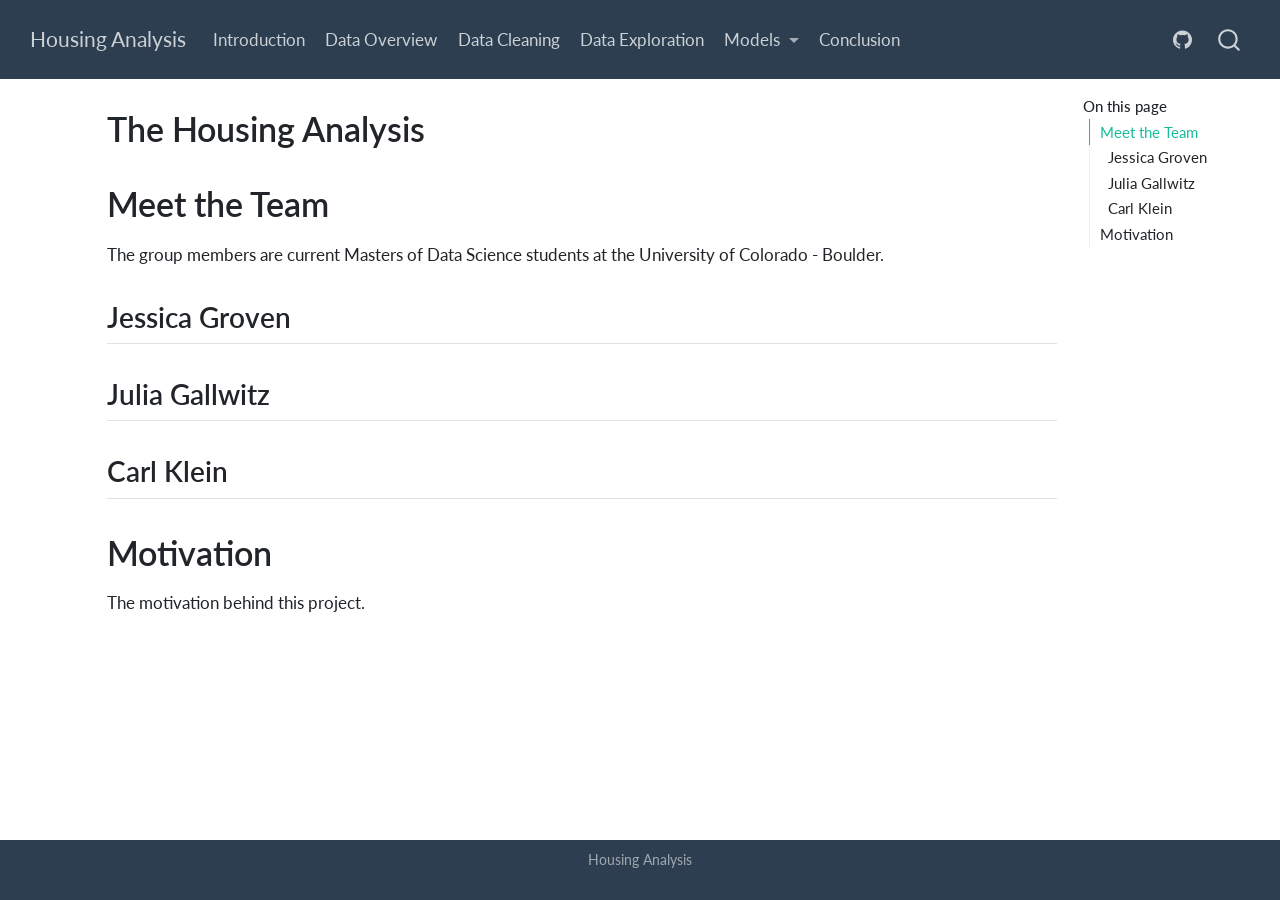
<file: docs/index.html>
<!DOCTYPE html>
<html xmlns="http://www.w3.org/1999/xhtml" lang="en" xml:lang="en"><head>

<meta charset="utf-8">
<meta name="generator" content="quarto-1.4.525">

<meta name="viewport" content="width=device-width, initial-scale=1.0, user-scalable=yes">


<title>Housing Analysis - The Housing Analysis</title>
<style>
code{white-space: pre-wrap;}
span.smallcaps{font-variant: small-caps;}
div.columns{display: flex; gap: min(4vw, 1.5em);}
div.column{flex: auto; overflow-x: auto;}
div.hanging-indent{margin-left: 1.5em; text-indent: -1.5em;}
ul.task-list{list-style: none;}
ul.task-list li input[type="checkbox"] {
  width: 0.8em;
  margin: 0 0.8em 0.2em -1em; /* quarto-specific, see https://github.com/quarto-dev/quarto-cli/issues/4556 */ 
  vertical-align: middle;
}
</style>


<script src="site_libs/quarto-nav/quarto-nav.js"></script>
<script src="site_libs/quarto-nav/headroom.min.js"></script>
<script src="site_libs/clipboard/clipboard.min.js"></script>
<script src="site_libs/quarto-search/autocomplete.umd.js"></script>
<script src="site_libs/quarto-search/fuse.min.js"></script>
<script src="site_libs/quarto-search/quarto-search.js"></script>
<meta name="quarto:offset" content="./">
<link href="./images/housing_icon.jpg" rel="icon" type="image/jpeg">
<script src="site_libs/quarto-html/quarto.js"></script>
<script src="site_libs/quarto-html/popper.min.js"></script>
<script src="site_libs/quarto-html/tippy.umd.min.js"></script>
<script src="site_libs/quarto-html/anchor.min.js"></script>
<link href="site_libs/quarto-html/tippy.css" rel="stylesheet">
<link href="site_libs/quarto-html/quarto-syntax-highlighting.css" rel="stylesheet" id="quarto-text-highlighting-styles">
<script src="site_libs/bootstrap/bootstrap.min.js"></script>
<link href="site_libs/bootstrap/bootstrap-icons.css" rel="stylesheet">
<link href="site_libs/bootstrap/bootstrap.min.css" rel="stylesheet" id="quarto-bootstrap" data-mode="light">
<script id="quarto-search-options" type="application/json">{
  "location": "navbar",
  "copy-button": false,
  "collapse-after": 3,
  "panel-placement": "end",
  "type": "overlay",
  "limit": 50,
  "keyboard-shortcut": [
    "f",
    "/",
    "s"
  ],
  "show-item-context": false,
  "language": {
    "search-no-results-text": "No results",
    "search-matching-documents-text": "matching documents",
    "search-copy-link-title": "Copy link to search",
    "search-hide-matches-text": "Hide additional matches",
    "search-more-match-text": "more match in this document",
    "search-more-matches-text": "more matches in this document",
    "search-clear-button-title": "Clear",
    "search-text-placeholder": "",
    "search-detached-cancel-button-title": "Cancel",
    "search-submit-button-title": "Submit",
    "search-label": "Search"
  }
}</script>


<link rel="stylesheet" href="styles.css">
</head>

<body class="nav-fixed">

<div id="quarto-search-results"></div>
  <header id="quarto-header" class="headroom fixed-top">
    <nav class="navbar navbar-expand-lg " data-bs-theme="dark">
      <div class="navbar-container container-fluid">
      <div class="navbar-brand-container mx-auto">
    <a class="navbar-brand" href="./index.html">
    <span class="navbar-title">Housing Analysis</span>
    </a>
  </div>
            <div id="quarto-search" class="" title="Search"></div>
          <button class="navbar-toggler" type="button" data-bs-toggle="collapse" data-bs-target="#navbarCollapse" aria-controls="navbarCollapse" aria-expanded="false" aria-label="Toggle navigation" onclick="if (window.quartoToggleHeadroom) { window.quartoToggleHeadroom(); }">
  <span class="navbar-toggler-icon"></span>
</button>
          <div class="collapse navbar-collapse" id="navbarCollapse">
            <ul class="navbar-nav navbar-nav-scroll me-auto">
  <li class="nav-item">
    <a class="nav-link" href="./introduction.html"> 
<span class="menu-text">Introduction</span></a>
  </li>  
  <li class="nav-item">
    <a class="nav-link" href="./data_overview.html"> 
<span class="menu-text">Data Overview</span></a>
  </li>  
  <li class="nav-item">
    <a class="nav-link" href="./data_cleaning.html"> 
<span class="menu-text">Data Cleaning</span></a>
  </li>  
  <li class="nav-item">
    <a class="nav-link" href="./data_exploration.html"> 
<span class="menu-text">Data Exploration</span></a>
  </li>  
  <li class="nav-item dropdown ">
    <a class="nav-link dropdown-toggle" href="#" id="nav-menu-models" role="button" data-bs-toggle="dropdown" aria-expanded="false">
 <span class="menu-text">Models</span>
    </a>
    <ul class="dropdown-menu" aria-labelledby="nav-menu-models">    
        <li>
    <a class="dropdown-item" href="./pca.html">
 <span class="dropdown-text">Principle Component Analysis</span></a>
  </li>  
        <li>
    <a class="dropdown-item" href="./clustering.html">
 <span class="dropdown-text">Clustering</span></a>
  </li>  
        <li>
    <a class="dropdown-item" href="./arm.html">
 <span class="dropdown-text">Association Rule Mining</span></a>
  </li>  
        <li>
    <a class="dropdown-item" href="./dt.html">
 <span class="dropdown-text">Decision Trees</span></a>
  </li>  
        <li>
    <a class="dropdown-item" href="./nb.html">
 <span class="dropdown-text">Naive Bayes</span></a>
  </li>  
        <li>
    <a class="dropdown-item" href="./svm.html">
 <span class="dropdown-text">Support Vector Machine</span></a>
  </li>  
        <li>
    <a class="dropdown-item" href="./regression.html">
 <span class="dropdown-text">Regression</span></a>
  </li>  
    </ul>
  </li>
  <li class="nav-item">
    <a class="nav-link" href="./conclusion.html"> 
<span class="menu-text">Conclusion</span></a>
  </li>  
</ul>
            <ul class="navbar-nav navbar-nav-scroll ms-auto">
  <li class="nav-item compact">
    <a class="nav-link" href="https://github.com/The-Housing-Analysis/The-Housing-Analysis"> <i class="bi bi-github" role="img">
</i> 
<span class="menu-text"></span></a>
  </li>  
</ul>
          </div> <!-- /navcollapse -->
          <div class="quarto-navbar-tools">
</div>
      </div> <!-- /container-fluid -->
    </nav>
</header>
<!-- content -->
<div id="quarto-content" class="quarto-container page-columns page-rows-contents page-layout-article page-navbar">
<!-- sidebar -->
<!-- margin-sidebar -->
    <div id="quarto-margin-sidebar" class="sidebar margin-sidebar">
        <nav id="TOC" role="doc-toc" class="toc-active">
    <h2 id="toc-title">On this page</h2>
   
  <ul>
  <li><a href="#meet-the-team" id="toc-meet-the-team" class="nav-link active" data-scroll-target="#meet-the-team">Meet the Team</a>
  <ul class="collapse">
  <li><a href="#jessica-groven" id="toc-jessica-groven" class="nav-link" data-scroll-target="#jessica-groven">Jessica Groven</a></li>
  <li><a href="#julia-gallwitz" id="toc-julia-gallwitz" class="nav-link" data-scroll-target="#julia-gallwitz">Julia Gallwitz</a></li>
  <li><a href="#carl-klein" id="toc-carl-klein" class="nav-link" data-scroll-target="#carl-klein">Carl Klein</a></li>
  </ul></li>
  <li><a href="#motivation" id="toc-motivation" class="nav-link" data-scroll-target="#motivation">Motivation</a></li>
  </ul>
</nav>
    </div>
<!-- main -->
<main class="content" id="quarto-document-content">

<header id="title-block-header" class="quarto-title-block default">
<div class="quarto-title">
<h1 class="title">The Housing Analysis</h1>
</div>



<div class="quarto-title-meta">

    
  
    
  </div>
  


</header>


<section id="meet-the-team" class="level1">
<h1>Meet the Team</h1>
<p>The group members are current Masters of Data Science students at the University of Colorado - Boulder.</p>
<section id="jessica-groven" class="level2">
<h2 class="anchored" data-anchor-id="jessica-groven">Jessica Groven</h2>
</section>
<section id="julia-gallwitz" class="level2">
<h2 class="anchored" data-anchor-id="julia-gallwitz">Julia Gallwitz</h2>
</section>
<section id="carl-klein" class="level2">
<h2 class="anchored" data-anchor-id="carl-klein">Carl Klein</h2>
</section>
</section>
<section id="motivation" class="level1">
<h1>Motivation</h1>
<p>The motivation behind this project.</p>


</section>

</main> <!-- /main -->
<script id="quarto-html-after-body" type="application/javascript">
window.document.addEventListener("DOMContentLoaded", function (event) {
  const toggleBodyColorMode = (bsSheetEl) => {
    const mode = bsSheetEl.getAttribute("data-mode");
    const bodyEl = window.document.querySelector("body");
    if (mode === "dark") {
      bodyEl.classList.add("quarto-dark");
      bodyEl.classList.remove("quarto-light");
    } else {
      bodyEl.classList.add("quarto-light");
      bodyEl.classList.remove("quarto-dark");
    }
  }
  const toggleBodyColorPrimary = () => {
    const bsSheetEl = window.document.querySelector("link#quarto-bootstrap");
    if (bsSheetEl) {
      toggleBodyColorMode(bsSheetEl);
    }
  }
  toggleBodyColorPrimary();  
  const icon = "";
  const anchorJS = new window.AnchorJS();
  anchorJS.options = {
    placement: 'right',
    icon: icon
  };
  anchorJS.add('.anchored');
  const isCodeAnnotation = (el) => {
    for (const clz of el.classList) {
      if (clz.startsWith('code-annotation-')) {                     
        return true;
      }
    }
    return false;
  }
  const clipboard = new window.ClipboardJS('.code-copy-button', {
    text: function(trigger) {
      const codeEl = trigger.previousElementSibling.cloneNode(true);
      for (const childEl of codeEl.children) {
        if (isCodeAnnotation(childEl)) {
          childEl.remove();
        }
      }
      return codeEl.innerText;
    }
  });
  clipboard.on('success', function(e) {
    // button target
    const button = e.trigger;
    // don't keep focus
    button.blur();
    // flash "checked"
    button.classList.add('code-copy-button-checked');
    var currentTitle = button.getAttribute("title");
    button.setAttribute("title", "Copied!");
    let tooltip;
    if (window.bootstrap) {
      button.setAttribute("data-bs-toggle", "tooltip");
      button.setAttribute("data-bs-placement", "left");
      button.setAttribute("data-bs-title", "Copied!");
      tooltip = new bootstrap.Tooltip(button, 
        { trigger: "manual", 
          customClass: "code-copy-button-tooltip",
          offset: [0, -8]});
      tooltip.show();    
    }
    setTimeout(function() {
      if (tooltip) {
        tooltip.hide();
        button.removeAttribute("data-bs-title");
        button.removeAttribute("data-bs-toggle");
        button.removeAttribute("data-bs-placement");
      }
      button.setAttribute("title", currentTitle);
      button.classList.remove('code-copy-button-checked');
    }, 1000);
    // clear code selection
    e.clearSelection();
  });
  function tippyHover(el, contentFn, onTriggerFn, onUntriggerFn) {
    const config = {
      allowHTML: true,
      maxWidth: 500,
      delay: 100,
      arrow: false,
      appendTo: function(el) {
          return el.parentElement;
      },
      interactive: true,
      interactiveBorder: 10,
      theme: 'quarto',
      placement: 'bottom-start',
    };
    if (contentFn) {
      config.content = contentFn;
    }
    if (onTriggerFn) {
      config.onTrigger = onTriggerFn;
    }
    if (onUntriggerFn) {
      config.onUntrigger = onUntriggerFn;
    }
    window.tippy(el, config); 
  }
  const noterefs = window.document.querySelectorAll('a[role="doc-noteref"]');
  for (var i=0; i<noterefs.length; i++) {
    const ref = noterefs[i];
    tippyHover(ref, function() {
      // use id or data attribute instead here
      let href = ref.getAttribute('data-footnote-href') || ref.getAttribute('href');
      try { href = new URL(href).hash; } catch {}
      const id = href.replace(/^#\/?/, "");
      const note = window.document.getElementById(id);
      return note.innerHTML;
    });
  }
  const xrefs = window.document.querySelectorAll('a.quarto-xref');
  const processXRef = (id, note) => {
    // Strip column container classes
    const stripColumnClz = (el) => {
      el.classList.remove("page-full", "page-columns");
      if (el.children) {
        for (const child of el.children) {
          stripColumnClz(child);
        }
      }
    }
    stripColumnClz(note)
    const typesetMath = (el) => {
      if (window.MathJax) {
        // MathJax Typeset
        window.MathJax.typeset([el]);
      } else if (window.katex) {
        // KaTeX Render
        var mathElements = el.getElementsByClassName("math");
        var macros = [];
        for (var i = 0; i < mathElements.length; i++) {
          var texText = mathElements[i].firstChild;
          if (mathElements[i].tagName == "SPAN") {
            window.katex.render(texText.data, mathElements[i], {
              displayMode: mathElements[i].classList.contains('display'),
              throwOnError: false,
              macros: macros,
              fleqn: false
            });
          }
        }
      }
    }
    if (id === null || id.startsWith('sec-')) {
      // Special case sections, only their first couple elements
      const container = document.createElement("div");
      if (note.children && note.children.length > 2) {
        container.appendChild(note.children[0].cloneNode(true));
        for (let i = 1; i < note.children.length; i++) {
          const child = note.children[i];
          if (child.tagName === "P" && child.innerText === "") {
            continue;
          } else {
            container.appendChild(child.cloneNode(true));
            break;
          }
        }
        typesetMath(container);
        return container.innerHTML
      } else {
        typesetMath(note);
        return note.innerHTML;
      }
    } else {
      // Remove any anchor links if they are present
      const anchorLink = note.querySelector('a.anchorjs-link');
      if (anchorLink) {
        anchorLink.remove();
      }
      typesetMath(note);
      return note.innerHTML;
    }
  }
  for (var i=0; i<xrefs.length; i++) {
    const xref = xrefs[i];
    tippyHover(xref, undefined, function(instance) {
      instance.disable();
      let url = xref.getAttribute('href');
      let hash = undefined; 
      if (url.startsWith('#')) {
        hash = url;
      } else {
        try { hash = new URL(url).hash; } catch {}
      }
      if (hash) {
        const id = hash.replace(/^#\/?/, "");
        const note = window.document.getElementById(id);
        if (note !== null) {
          try {
            const html = processXRef(id, note.cloneNode(true));
            instance.setContent(html);
          } finally {
            instance.enable();
            instance.show();
          }
        } else {
          // See if we can fetch this
          fetch(url.split('#')[0])
          .then(res => res.text())
          .then(html => {
            const parser = new DOMParser();
            const htmlDoc = parser.parseFromString(html, "text/html");
            const note = htmlDoc.getElementById(id);
            if (note !== null) {
              const html = processXRef(id, note);
              instance.setContent(html);
            } 
          }).finally(() => {
            instance.enable();
            instance.show();
          });
        }
      } else {
        // See if we can fetch a full url (with no hash to target)
        // This is a special case and we should probably do some content thinning / targeting
        fetch(url)
        .then(res => res.text())
        .then(html => {
          const parser = new DOMParser();
          const htmlDoc = parser.parseFromString(html, "text/html");
          const note = htmlDoc.querySelector('main.content');
          if (note !== null) {
            // This should only happen for chapter cross references
            // (since there is no id in the URL)
            // remove the first header
            if (note.children.length > 0 && note.children[0].tagName === "HEADER") {
              note.children[0].remove();
            }
            const html = processXRef(null, note);
            instance.setContent(html);
          } 
        }).finally(() => {
          instance.enable();
          instance.show();
        });
      }
    }, function(instance) {
    });
  }
      let selectedAnnoteEl;
      const selectorForAnnotation = ( cell, annotation) => {
        let cellAttr = 'data-code-cell="' + cell + '"';
        let lineAttr = 'data-code-annotation="' +  annotation + '"';
        const selector = 'span[' + cellAttr + '][' + lineAttr + ']';
        return selector;
      }
      const selectCodeLines = (annoteEl) => {
        const doc = window.document;
        const targetCell = annoteEl.getAttribute("data-target-cell");
        const targetAnnotation = annoteEl.getAttribute("data-target-annotation");
        const annoteSpan = window.document.querySelector(selectorForAnnotation(targetCell, targetAnnotation));
        const lines = annoteSpan.getAttribute("data-code-lines").split(",");
        const lineIds = lines.map((line) => {
          return targetCell + "-" + line;
        })
        let top = null;
        let height = null;
        let parent = null;
        if (lineIds.length > 0) {
            //compute the position of the single el (top and bottom and make a div)
            const el = window.document.getElementById(lineIds[0]);
            top = el.offsetTop;
            height = el.offsetHeight;
            parent = el.parentElement.parentElement;
          if (lineIds.length > 1) {
            const lastEl = window.document.getElementById(lineIds[lineIds.length - 1]);
            const bottom = lastEl.offsetTop + lastEl.offsetHeight;
            height = bottom - top;
          }
          if (top !== null && height !== null && parent !== null) {
            // cook up a div (if necessary) and position it 
            let div = window.document.getElementById("code-annotation-line-highlight");
            if (div === null) {
              div = window.document.createElement("div");
              div.setAttribute("id", "code-annotation-line-highlight");
              div.style.position = 'absolute';
              parent.appendChild(div);
            }
            div.style.top = top - 2 + "px";
            div.style.height = height + 4 + "px";
            div.style.left = 0;
            let gutterDiv = window.document.getElementById("code-annotation-line-highlight-gutter");
            if (gutterDiv === null) {
              gutterDiv = window.document.createElement("div");
              gutterDiv.setAttribute("id", "code-annotation-line-highlight-gutter");
              gutterDiv.style.position = 'absolute';
              const codeCell = window.document.getElementById(targetCell);
              const gutter = codeCell.querySelector('.code-annotation-gutter');
              gutter.appendChild(gutterDiv);
            }
            gutterDiv.style.top = top - 2 + "px";
            gutterDiv.style.height = height + 4 + "px";
          }
          selectedAnnoteEl = annoteEl;
        }
      };
      const unselectCodeLines = () => {
        const elementsIds = ["code-annotation-line-highlight", "code-annotation-line-highlight-gutter"];
        elementsIds.forEach((elId) => {
          const div = window.document.getElementById(elId);
          if (div) {
            div.remove();
          }
        });
        selectedAnnoteEl = undefined;
      };
        // Handle positioning of the toggle
    window.addEventListener(
      "resize",
      throttle(() => {
        elRect = undefined;
        if (selectedAnnoteEl) {
          selectCodeLines(selectedAnnoteEl);
        }
      }, 10)
    );
    function throttle(fn, ms) {
    let throttle = false;
    let timer;
      return (...args) => {
        if(!throttle) { // first call gets through
            fn.apply(this, args);
            throttle = true;
        } else { // all the others get throttled
            if(timer) clearTimeout(timer); // cancel #2
            timer = setTimeout(() => {
              fn.apply(this, args);
              timer = throttle = false;
            }, ms);
        }
      };
    }
      // Attach click handler to the DT
      const annoteDls = window.document.querySelectorAll('dt[data-target-cell]');
      for (const annoteDlNode of annoteDls) {
        annoteDlNode.addEventListener('click', (event) => {
          const clickedEl = event.target;
          if (clickedEl !== selectedAnnoteEl) {
            unselectCodeLines();
            const activeEl = window.document.querySelector('dt[data-target-cell].code-annotation-active');
            if (activeEl) {
              activeEl.classList.remove('code-annotation-active');
            }
            selectCodeLines(clickedEl);
            clickedEl.classList.add('code-annotation-active');
          } else {
            // Unselect the line
            unselectCodeLines();
            clickedEl.classList.remove('code-annotation-active');
          }
        });
      }
  const findCites = (el) => {
    const parentEl = el.parentElement;
    if (parentEl) {
      const cites = parentEl.dataset.cites;
      if (cites) {
        return {
          el,
          cites: cites.split(' ')
        };
      } else {
        return findCites(el.parentElement)
      }
    } else {
      return undefined;
    }
  };
  var bibliorefs = window.document.querySelectorAll('a[role="doc-biblioref"]');
  for (var i=0; i<bibliorefs.length; i++) {
    const ref = bibliorefs[i];
    const citeInfo = findCites(ref);
    if (citeInfo) {
      tippyHover(citeInfo.el, function() {
        var popup = window.document.createElement('div');
        citeInfo.cites.forEach(function(cite) {
          var citeDiv = window.document.createElement('div');
          citeDiv.classList.add('hanging-indent');
          citeDiv.classList.add('csl-entry');
          var biblioDiv = window.document.getElementById('ref-' + cite);
          if (biblioDiv) {
            citeDiv.innerHTML = biblioDiv.innerHTML;
          }
          popup.appendChild(citeDiv);
        });
        return popup.innerHTML;
      });
    }
  }
});
</script>
</div> <!-- /content -->
<footer class="footer">
  <div class="nav-footer">
    <div class="nav-footer-left">
      &nbsp;
    </div>   
    <div class="nav-footer-center">
<p>Housing Analysis</p>
</div>
    <div class="nav-footer-right">
      &nbsp;
    </div>
  </div>
</footer>




</body></html>
</file>
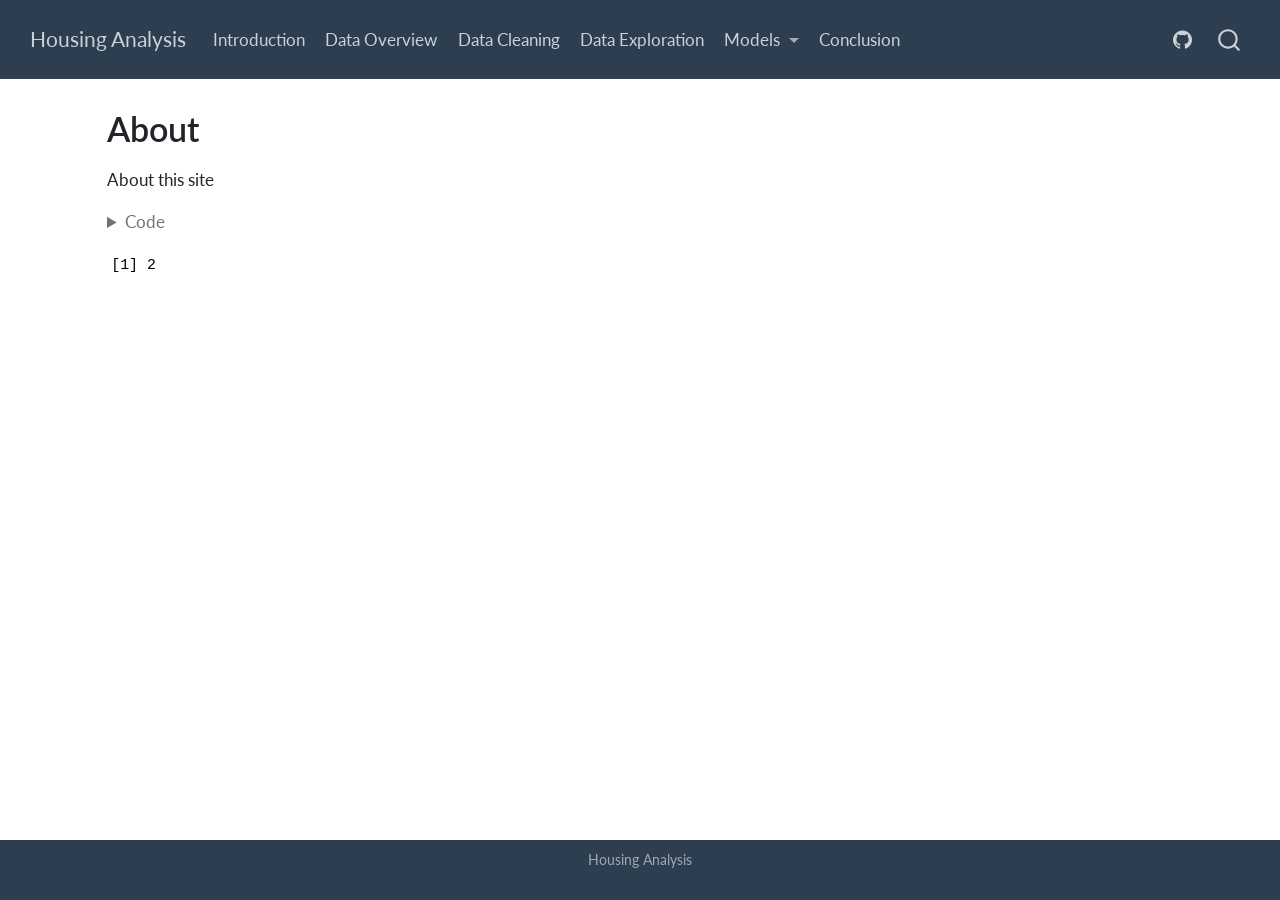
<file: docs/about.html>
<!DOCTYPE html>
<html xmlns="http://www.w3.org/1999/xhtml" lang="en" xml:lang="en"><head>
<meta http-equiv="Content-Type" content="text/html; charset=UTF-8">
<meta charset="utf-8">
<meta name="generator" content="quarto-1.4.525">
<meta name="viewport" content="width=device-width, initial-scale=1.0, user-scalable=yes">
<title>Housing Analysis - About</title>
<style>
code{white-space: pre-wrap;}
span.smallcaps{font-variant: small-caps;}
div.columns{display: flex; gap: min(4vw, 1.5em);}
div.column{flex: auto; overflow-x: auto;}
div.hanging-indent{margin-left: 1.5em; text-indent: -1.5em;}
ul.task-list{list-style: none;}
ul.task-list li input[type="checkbox"] {
  width: 0.8em;
  margin: 0 0.8em 0.2em -1em; /* quarto-specific, see https://github.com/quarto-dev/quarto-cli/issues/4556 */ 
  vertical-align: middle;
}
/* CSS for syntax highlighting */
pre > code.sourceCode { white-space: pre; position: relative; }
pre > code.sourceCode > span { line-height: 1.25; }
pre > code.sourceCode > span:empty { height: 1.2em; }
.sourceCode { overflow: visible; }
code.sourceCode > span { color: inherit; text-decoration: inherit; }
div.sourceCode { margin: 1em 0; }
pre.sourceCode { margin: 0; }
@media screen {
div.sourceCode { overflow: auto; }
}
@media print {
pre > code.sourceCode { white-space: pre-wrap; }
pre > code.sourceCode > span { text-indent: -5em; padding-left: 5em; }
}
pre.numberSource code
  { counter-reset: source-line 0; }
pre.numberSource code > span
  { position: relative; left: -4em; counter-increment: source-line; }
pre.numberSource code > span > a:first-child::before
  { content: counter(source-line);
    position: relative; left: -1em; text-align: right; vertical-align: baseline;
    border: none; display: inline-block;
    -webkit-touch-callout: none; -webkit-user-select: none;
    -khtml-user-select: none; -moz-user-select: none;
    -ms-user-select: none; user-select: none;
    padding: 0 4px; width: 4em;
  }
pre.numberSource { margin-left: 3em;  padding-left: 4px; }
div.sourceCode
  {   }
@media screen {
pre > code.sourceCode > span > a:first-child::before { text-decoration: underline; }
}
</style>

<script src="site_libs/quarto-nav/quarto-nav.js"></script>
<script src="site_libs/quarto-nav/headroom.min.js"></script>
<script src="site_libs/clipboard/clipboard.min.js"></script>
<script src="site_libs/quarto-search/autocomplete.umd.js"></script>
<script src="site_libs/quarto-search/fuse.min.js"></script>
<script src="site_libs/quarto-search/quarto-search.js"></script>
<meta name="quarto:offset" content="./">
<link href="./images/housing_icon.jpg" rel="icon" type="image/jpeg">
<script src="site_libs/quarto-html/quarto.js"></script>
<script src="site_libs/quarto-html/popper.min.js"></script>
<script src="site_libs/quarto-html/tippy.umd.min.js"></script>
<script src="site_libs/quarto-html/anchor.min.js"></script>
<link href="site_libs/quarto-html/tippy.css" rel="stylesheet">
<link href="site_libs/quarto-html/quarto-syntax-highlighting.css" rel="stylesheet" id="quarto-text-highlighting-styles">
<script src="site_libs/bootstrap/bootstrap.min.js"></script>
<link href="site_libs/bootstrap/bootstrap-icons.css" rel="stylesheet">
<link href="site_libs/bootstrap/bootstrap.min.css" rel="stylesheet" id="quarto-bootstrap" data-mode="light"><script id="quarto-search-options" type="application/json">{
  "location": "navbar",
  "copy-button": false,
  "collapse-after": 3,
  "panel-placement": "end",
  "type": "overlay",
  "limit": 50,
  "keyboard-shortcut": [
    "f",
    "/",
    "s"
  ],
  "show-item-context": false,
  "language": {
    "search-no-results-text": "No results",
    "search-matching-documents-text": "matching documents",
    "search-copy-link-title": "Copy link to search",
    "search-hide-matches-text": "Hide additional matches",
    "search-more-match-text": "more match in this document",
    "search-more-matches-text": "more matches in this document",
    "search-clear-button-title": "Clear",
    "search-text-placeholder": "",
    "search-detached-cancel-button-title": "Cancel",
    "search-submit-button-title": "Submit",
    "search-label": "Search"
  }
}</script><link rel="stylesheet" href="styles.css">
</head>
<body class="nav-fixed">

<div id="quarto-search-results"></div>
  <header id="quarto-header" class="headroom fixed-top"><nav class="navbar navbar-expand-lg " data-bs-theme="dark"><div class="navbar-container container-fluid">
      <div class="navbar-brand-container mx-auto">
    <a class="navbar-brand" href="./index.html">
    <span class="navbar-title">Housing Analysis</span>
    </a>
  </div>
            <div id="quarto-search" class="" title="Search"></div>
          <button class="navbar-toggler" type="button" data-bs-toggle="collapse" data-bs-target="#navbarCollapse" aria-controls="navbarCollapse" aria-expanded="false" aria-label="Toggle navigation" onclick="if (window.quartoToggleHeadroom) { window.quartoToggleHeadroom(); }">
  <span class="navbar-toggler-icon"></span>
</button>
          <div class="collapse navbar-collapse" id="navbarCollapse">
            <ul class="navbar-nav navbar-nav-scroll me-auto">
<li class="nav-item">
    <a class="nav-link" href="./introduction.html"> 
<span class="menu-text">Introduction</span></a>
  </li>  
  <li class="nav-item">
    <a class="nav-link" href="./data_overview.html"> 
<span class="menu-text">Data Overview</span></a>
  </li>  
  <li class="nav-item">
    <a class="nav-link" href="./data_cleaning.html"> 
<span class="menu-text">Data Cleaning</span></a>
  </li>  
  <li class="nav-item">
    <a class="nav-link" href="./data_exploration.html"> 
<span class="menu-text">Data Exploration</span></a>
  </li>  
  <li class="nav-item dropdown ">
    <a class="nav-link dropdown-toggle" href="#" id="nav-menu-models" role="button" data-bs-toggle="dropdown" aria-expanded="false">
 <span class="menu-text">Models</span>
    </a>
    <ul class="dropdown-menu" aria-labelledby="nav-menu-models">
<li>
    <a class="dropdown-item" href="./pca.html">
 <span class="dropdown-text">Principle Component Analysis</span></a>
  </li>  
        <li>
    <a class="dropdown-item" href="./clustering.html">
 <span class="dropdown-text">Clustering</span></a>
  </li>  
        <li>
    <a class="dropdown-item" href="./arm.html">
 <span class="dropdown-text">Association Rule Mining</span></a>
  </li>  
        <li>
    <a class="dropdown-item" href="./dt.html">
 <span class="dropdown-text">Decision Trees</span></a>
  </li>  
        <li>
    <a class="dropdown-item" href="./nb.html">
 <span class="dropdown-text">Naive Bayes</span></a>
  </li>  
        <li>
    <a class="dropdown-item" href="./svm.html">
 <span class="dropdown-text">Support Vector Machine</span></a>
  </li>  
        <li>
    <a class="dropdown-item" href="./regression.html">
 <span class="dropdown-text">Regression</span></a>
  </li>  
    </ul>
</li>
  <li class="nav-item">
    <a class="nav-link" href="./conclusion.html"> 
<span class="menu-text">Conclusion</span></a>
  </li>  
</ul>
<ul class="navbar-nav navbar-nav-scroll ms-auto">
<li class="nav-item compact">
    <a class="nav-link" href="https://github.com/The-Housing-Analysis/The-Housing-Analysis"> <i class="bi bi-github" role="img">
</i> 
<span class="menu-text"></span></a>
  </li>  
</ul>
</div> <!-- /navcollapse -->
          <div class="quarto-navbar-tools">
</div>
      </div> <!-- /container-fluid -->
    </nav></header><!-- content --><div id="quarto-content" class="quarto-container page-columns page-rows-contents page-layout-article page-navbar">
<!-- sidebar -->
<!-- margin-sidebar -->
    <div id="quarto-margin-sidebar" class="sidebar margin-sidebar">
        
    </div>
<!-- main -->
<main class="content" id="quarto-document-content"><header id="title-block-header" class="quarto-title-block default"><div class="quarto-title">
<h1 class="title">About</h1>
</div>



<div class="quarto-title-meta">

    
  
    
  </div>
  


</header><p>About this site</p>
<div class="cell">
<details class="code-fold"><summary>Code</summary><div class="sourceCode" id="cb1"><pre class="downlit sourceCode r code-with-copy"><code class="sourceCode R"><span><span class="fl">1</span> <span class="op">+</span> <span class="fl">1</span></span></code><button title="Copy to Clipboard" class="code-copy-button"><i class="bi"></i></button></pre></div>
</details><div class="cell-output cell-output-stdout">
<pre><code>[1] 2</code></pre>
</div>
</div>



</main><!-- /main --><script id="quarto-html-after-body" type="application/javascript">
window.document.addEventListener("DOMContentLoaded", function (event) {
  const toggleBodyColorMode = (bsSheetEl) => {
    const mode = bsSheetEl.getAttribute("data-mode");
    const bodyEl = window.document.querySelector("body");
    if (mode === "dark") {
      bodyEl.classList.add("quarto-dark");
      bodyEl.classList.remove("quarto-light");
    } else {
      bodyEl.classList.add("quarto-light");
      bodyEl.classList.remove("quarto-dark");
    }
  }
  const toggleBodyColorPrimary = () => {
    const bsSheetEl = window.document.querySelector("link#quarto-bootstrap");
    if (bsSheetEl) {
      toggleBodyColorMode(bsSheetEl);
    }
  }
  toggleBodyColorPrimary();  
  const icon = "";
  const anchorJS = new window.AnchorJS();
  anchorJS.options = {
    placement: 'right',
    icon: icon
  };
  anchorJS.add('.anchored');
  const isCodeAnnotation = (el) => {
    for (const clz of el.classList) {
      if (clz.startsWith('code-annotation-')) {                     
        return true;
      }
    }
    return false;
  }
  const clipboard = new window.ClipboardJS('.code-copy-button', {
    text: function(trigger) {
      const codeEl = trigger.previousElementSibling.cloneNode(true);
      for (const childEl of codeEl.children) {
        if (isCodeAnnotation(childEl)) {
          childEl.remove();
        }
      }
      return codeEl.innerText;
    }
  });
  clipboard.on('success', function(e) {
    // button target
    const button = e.trigger;
    // don't keep focus
    button.blur();
    // flash "checked"
    button.classList.add('code-copy-button-checked');
    var currentTitle = button.getAttribute("title");
    button.setAttribute("title", "Copied!");
    let tooltip;
    if (window.bootstrap) {
      button.setAttribute("data-bs-toggle", "tooltip");
      button.setAttribute("data-bs-placement", "left");
      button.setAttribute("data-bs-title", "Copied!");
      tooltip = new bootstrap.Tooltip(button, 
        { trigger: "manual", 
          customClass: "code-copy-button-tooltip",
          offset: [0, -8]});
      tooltip.show();    
    }
    setTimeout(function() {
      if (tooltip) {
        tooltip.hide();
        button.removeAttribute("data-bs-title");
        button.removeAttribute("data-bs-toggle");
        button.removeAttribute("data-bs-placement");
      }
      button.setAttribute("title", currentTitle);
      button.classList.remove('code-copy-button-checked');
    }, 1000);
    // clear code selection
    e.clearSelection();
  });
  function tippyHover(el, contentFn, onTriggerFn, onUntriggerFn) {
    const config = {
      allowHTML: true,
      maxWidth: 500,
      delay: 100,
      arrow: false,
      appendTo: function(el) {
          return el.parentElement;
      },
      interactive: true,
      interactiveBorder: 10,
      theme: 'quarto',
      placement: 'bottom-start',
    };
    if (contentFn) {
      config.content = contentFn;
    }
    if (onTriggerFn) {
      config.onTrigger = onTriggerFn;
    }
    if (onUntriggerFn) {
      config.onUntrigger = onUntriggerFn;
    }
    window.tippy(el, config); 
  }
  const noterefs = window.document.querySelectorAll('a[role="doc-noteref"]');
  for (var i=0; i<noterefs.length; i++) {
    const ref = noterefs[i];
    tippyHover(ref, function() {
      // use id or data attribute instead here
      let href = ref.getAttribute('data-footnote-href') || ref.getAttribute('href');
      try { href = new URL(href).hash; } catch {}
      const id = href.replace(/^#\/?/, "");
      const note = window.document.getElementById(id);
      return note.innerHTML;
    });
  }
  const xrefs = window.document.querySelectorAll('a.quarto-xref');
  const processXRef = (id, note) => {
    // Strip column container classes
    const stripColumnClz = (el) => {
      el.classList.remove("page-full", "page-columns");
      if (el.children) {
        for (const child of el.children) {
          stripColumnClz(child);
        }
      }
    }
    stripColumnClz(note)
    const typesetMath = (el) => {
      if (window.MathJax) {
        // MathJax Typeset
        window.MathJax.typeset([el]);
      } else if (window.katex) {
        // KaTeX Render
        var mathElements = el.getElementsByClassName("math");
        var macros = [];
        for (var i = 0; i < mathElements.length; i++) {
          var texText = mathElements[i].firstChild;
          if (mathElements[i].tagName == "SPAN") {
            window.katex.render(texText.data, mathElements[i], {
              displayMode: mathElements[i].classList.contains('display'),
              throwOnError: false,
              macros: macros,
              fleqn: false
            });
          }
        }
      }
    }
    if (id === null || id.startsWith('sec-')) {
      // Special case sections, only their first couple elements
      const container = document.createElement("div");
      if (note.children && note.children.length > 2) {
        container.appendChild(note.children[0].cloneNode(true));
        for (let i = 1; i < note.children.length; i++) {
          const child = note.children[i];
          if (child.tagName === "P" && child.innerText === "") {
            continue;
          } else {
            container.appendChild(child.cloneNode(true));
            break;
          }
        }
        typesetMath(container);
        return container.innerHTML
      } else {
        typesetMath(note);
        return note.innerHTML;
      }
    } else {
      // Remove any anchor links if they are present
      const anchorLink = note.querySelector('a.anchorjs-link');
      if (anchorLink) {
        anchorLink.remove();
      }
      typesetMath(note);
      return note.innerHTML;
    }
  }
  for (var i=0; i<xrefs.length; i++) {
    const xref = xrefs[i];
    tippyHover(xref, undefined, function(instance) {
      instance.disable();
      let url = xref.getAttribute('href');
      let hash = undefined; 
      if (url.startsWith('#')) {
        hash = url;
      } else {
        try { hash = new URL(url).hash; } catch {}
      }
      if (hash) {
        const id = hash.replace(/^#\/?/, "");
        const note = window.document.getElementById(id);
        if (note !== null) {
          try {
            const html = processXRef(id, note.cloneNode(true));
            instance.setContent(html);
          } finally {
            instance.enable();
            instance.show();
          }
        } else {
          // See if we can fetch this
          fetch(url.split('#')[0])
          .then(res => res.text())
          .then(html => {
            const parser = new DOMParser();
            const htmlDoc = parser.parseFromString(html, "text/html");
            const note = htmlDoc.getElementById(id);
            if (note !== null) {
              const html = processXRef(id, note);
              instance.setContent(html);
            } 
          }).finally(() => {
            instance.enable();
            instance.show();
          });
        }
      } else {
        // See if we can fetch a full url (with no hash to target)
        // This is a special case and we should probably do some content thinning / targeting
        fetch(url)
        .then(res => res.text())
        .then(html => {
          const parser = new DOMParser();
          const htmlDoc = parser.parseFromString(html, "text/html");
          const note = htmlDoc.querySelector('main.content');
          if (note !== null) {
            // This should only happen for chapter cross references
            // (since there is no id in the URL)
            // remove the first header
            if (note.children.length > 0 && note.children[0].tagName === "HEADER") {
              note.children[0].remove();
            }
            const html = processXRef(null, note);
            instance.setContent(html);
          } 
        }).finally(() => {
          instance.enable();
          instance.show();
        });
      }
    }, function(instance) {
    });
  }
      let selectedAnnoteEl;
      const selectorForAnnotation = ( cell, annotation) => {
        let cellAttr = 'data-code-cell="' + cell + '"';
        let lineAttr = 'data-code-annotation="' +  annotation + '"';
        const selector = 'span[' + cellAttr + '][' + lineAttr + ']';
        return selector;
      }
      const selectCodeLines = (annoteEl) => {
        const doc = window.document;
        const targetCell = annoteEl.getAttribute("data-target-cell");
        const targetAnnotation = annoteEl.getAttribute("data-target-annotation");
        const annoteSpan = window.document.querySelector(selectorForAnnotation(targetCell, targetAnnotation));
        const lines = annoteSpan.getAttribute("data-code-lines").split(",");
        const lineIds = lines.map((line) => {
          return targetCell + "-" + line;
        })
        let top = null;
        let height = null;
        let parent = null;
        if (lineIds.length > 0) {
            //compute the position of the single el (top and bottom and make a div)
            const el = window.document.getElementById(lineIds[0]);
            top = el.offsetTop;
            height = el.offsetHeight;
            parent = el.parentElement.parentElement;
          if (lineIds.length > 1) {
            const lastEl = window.document.getElementById(lineIds[lineIds.length - 1]);
            const bottom = lastEl.offsetTop + lastEl.offsetHeight;
            height = bottom - top;
          }
          if (top !== null && height !== null && parent !== null) {
            // cook up a div (if necessary) and position it 
            let div = window.document.getElementById("code-annotation-line-highlight");
            if (div === null) {
              div = window.document.createElement("div");
              div.setAttribute("id", "code-annotation-line-highlight");
              div.style.position = 'absolute';
              parent.appendChild(div);
            }
            div.style.top = top - 2 + "px";
            div.style.height = height + 4 + "px";
            div.style.left = 0;
            let gutterDiv = window.document.getElementById("code-annotation-line-highlight-gutter");
            if (gutterDiv === null) {
              gutterDiv = window.document.createElement("div");
              gutterDiv.setAttribute("id", "code-annotation-line-highlight-gutter");
              gutterDiv.style.position = 'absolute';
              const codeCell = window.document.getElementById(targetCell);
              const gutter = codeCell.querySelector('.code-annotation-gutter');
              gutter.appendChild(gutterDiv);
            }
            gutterDiv.style.top = top - 2 + "px";
            gutterDiv.style.height = height + 4 + "px";
          }
          selectedAnnoteEl = annoteEl;
        }
      };
      const unselectCodeLines = () => {
        const elementsIds = ["code-annotation-line-highlight", "code-annotation-line-highlight-gutter"];
        elementsIds.forEach((elId) => {
          const div = window.document.getElementById(elId);
          if (div) {
            div.remove();
          }
        });
        selectedAnnoteEl = undefined;
      };
        // Handle positioning of the toggle
    window.addEventListener(
      "resize",
      throttle(() => {
        elRect = undefined;
        if (selectedAnnoteEl) {
          selectCodeLines(selectedAnnoteEl);
        }
      }, 10)
    );
    function throttle(fn, ms) {
    let throttle = false;
    let timer;
      return (...args) => {
        if(!throttle) { // first call gets through
            fn.apply(this, args);
            throttle = true;
        } else { // all the others get throttled
            if(timer) clearTimeout(timer); // cancel #2
            timer = setTimeout(() => {
              fn.apply(this, args);
              timer = throttle = false;
            }, ms);
        }
      };
    }
      // Attach click handler to the DT
      const annoteDls = window.document.querySelectorAll('dt[data-target-cell]');
      for (const annoteDlNode of annoteDls) {
        annoteDlNode.addEventListener('click', (event) => {
          const clickedEl = event.target;
          if (clickedEl !== selectedAnnoteEl) {
            unselectCodeLines();
            const activeEl = window.document.querySelector('dt[data-target-cell].code-annotation-active');
            if (activeEl) {
              activeEl.classList.remove('code-annotation-active');
            }
            selectCodeLines(clickedEl);
            clickedEl.classList.add('code-annotation-active');
          } else {
            // Unselect the line
            unselectCodeLines();
            clickedEl.classList.remove('code-annotation-active');
          }
        });
      }
  const findCites = (el) => {
    const parentEl = el.parentElement;
    if (parentEl) {
      const cites = parentEl.dataset.cites;
      if (cites) {
        return {
          el,
          cites: cites.split(' ')
        };
      } else {
        return findCites(el.parentElement)
      }
    } else {
      return undefined;
    }
  };
  var bibliorefs = window.document.querySelectorAll('a[role="doc-biblioref"]');
  for (var i=0; i<bibliorefs.length; i++) {
    const ref = bibliorefs[i];
    const citeInfo = findCites(ref);
    if (citeInfo) {
      tippyHover(citeInfo.el, function() {
        var popup = window.document.createElement('div');
        citeInfo.cites.forEach(function(cite) {
          var citeDiv = window.document.createElement('div');
          citeDiv.classList.add('hanging-indent');
          citeDiv.classList.add('csl-entry');
          var biblioDiv = window.document.getElementById('ref-' + cite);
          if (biblioDiv) {
            citeDiv.innerHTML = biblioDiv.innerHTML;
          }
          popup.appendChild(citeDiv);
        });
        return popup.innerHTML;
      });
    }
  }
});
</script>
</div> <!-- /content -->
<footer class="footer"><div class="nav-footer">
    <div class="nav-footer-left">
      &nbsp;
    </div>   
    <div class="nav-footer-center">
<p>Housing Analysis</p>
</div>
    <div class="nav-footer-right">
      &nbsp;
    </div>
  </div>
</footer>


</body></html>
</file>
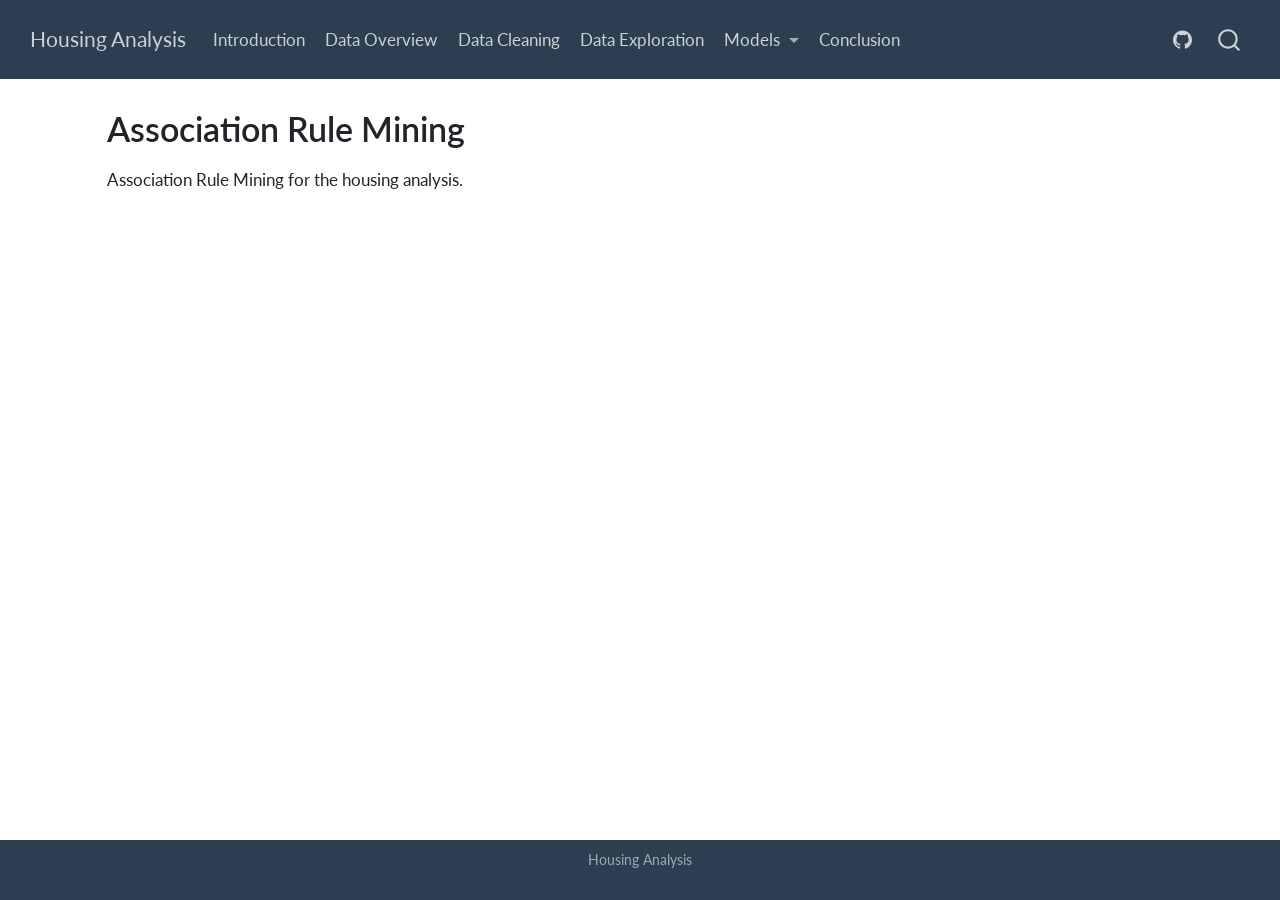
<file: docs/arm.html>
<!DOCTYPE html>
<html xmlns="http://www.w3.org/1999/xhtml" lang="en" xml:lang="en"><head>

<meta charset="utf-8">
<meta name="generator" content="quarto-1.4.525">

<meta name="viewport" content="width=device-width, initial-scale=1.0, user-scalable=yes">


<title>Housing Analysis - Association Rule Mining</title>
<style>
code{white-space: pre-wrap;}
span.smallcaps{font-variant: small-caps;}
div.columns{display: flex; gap: min(4vw, 1.5em);}
div.column{flex: auto; overflow-x: auto;}
div.hanging-indent{margin-left: 1.5em; text-indent: -1.5em;}
ul.task-list{list-style: none;}
ul.task-list li input[type="checkbox"] {
  width: 0.8em;
  margin: 0 0.8em 0.2em -1em; /* quarto-specific, see https://github.com/quarto-dev/quarto-cli/issues/4556 */ 
  vertical-align: middle;
}
</style>


<script src="site_libs/quarto-nav/quarto-nav.js"></script>
<script src="site_libs/quarto-nav/headroom.min.js"></script>
<script src="site_libs/clipboard/clipboard.min.js"></script>
<script src="site_libs/quarto-search/autocomplete.umd.js"></script>
<script src="site_libs/quarto-search/fuse.min.js"></script>
<script src="site_libs/quarto-search/quarto-search.js"></script>
<meta name="quarto:offset" content="./">
<link href="./images/housing_icon.jpg" rel="icon" type="image/jpeg">
<script src="site_libs/quarto-html/quarto.js"></script>
<script src="site_libs/quarto-html/popper.min.js"></script>
<script src="site_libs/quarto-html/tippy.umd.min.js"></script>
<script src="site_libs/quarto-html/anchor.min.js"></script>
<link href="site_libs/quarto-html/tippy.css" rel="stylesheet">
<link href="site_libs/quarto-html/quarto-syntax-highlighting.css" rel="stylesheet" id="quarto-text-highlighting-styles">
<script src="site_libs/bootstrap/bootstrap.min.js"></script>
<link href="site_libs/bootstrap/bootstrap-icons.css" rel="stylesheet">
<link href="site_libs/bootstrap/bootstrap.min.css" rel="stylesheet" id="quarto-bootstrap" data-mode="light">
<script id="quarto-search-options" type="application/json">{
  "location": "navbar",
  "copy-button": false,
  "collapse-after": 3,
  "panel-placement": "end",
  "type": "overlay",
  "limit": 50,
  "keyboard-shortcut": [
    "f",
    "/",
    "s"
  ],
  "show-item-context": false,
  "language": {
    "search-no-results-text": "No results",
    "search-matching-documents-text": "matching documents",
    "search-copy-link-title": "Copy link to search",
    "search-hide-matches-text": "Hide additional matches",
    "search-more-match-text": "more match in this document",
    "search-more-matches-text": "more matches in this document",
    "search-clear-button-title": "Clear",
    "search-text-placeholder": "",
    "search-detached-cancel-button-title": "Cancel",
    "search-submit-button-title": "Submit",
    "search-label": "Search"
  }
}</script>


<link rel="stylesheet" href="styles.css">
</head>

<body class="nav-fixed">

<div id="quarto-search-results"></div>
  <header id="quarto-header" class="headroom fixed-top">
    <nav class="navbar navbar-expand-lg " data-bs-theme="dark">
      <div class="navbar-container container-fluid">
      <div class="navbar-brand-container mx-auto">
    <a class="navbar-brand" href="./index.html">
    <span class="navbar-title">Housing Analysis</span>
    </a>
  </div>
            <div id="quarto-search" class="" title="Search"></div>
          <button class="navbar-toggler" type="button" data-bs-toggle="collapse" data-bs-target="#navbarCollapse" aria-controls="navbarCollapse" aria-expanded="false" aria-label="Toggle navigation" onclick="if (window.quartoToggleHeadroom) { window.quartoToggleHeadroom(); }">
  <span class="navbar-toggler-icon"></span>
</button>
          <div class="collapse navbar-collapse" id="navbarCollapse">
            <ul class="navbar-nav navbar-nav-scroll me-auto">
  <li class="nav-item">
    <a class="nav-link" href="./introduction.html"> 
<span class="menu-text">Introduction</span></a>
  </li>  
  <li class="nav-item">
    <a class="nav-link" href="./data_overview.html"> 
<span class="menu-text">Data Overview</span></a>
  </li>  
  <li class="nav-item">
    <a class="nav-link" href="./data_cleaning.html"> 
<span class="menu-text">Data Cleaning</span></a>
  </li>  
  <li class="nav-item">
    <a class="nav-link" href="./data_exploration.html"> 
<span class="menu-text">Data Exploration</span></a>
  </li>  
  <li class="nav-item dropdown ">
    <a class="nav-link dropdown-toggle" href="#" id="nav-menu-models" role="button" data-bs-toggle="dropdown" aria-expanded="false">
 <span class="menu-text">Models</span>
    </a>
    <ul class="dropdown-menu" aria-labelledby="nav-menu-models">    
        <li>
    <a class="dropdown-item" href="./pca.html">
 <span class="dropdown-text">Principle Component Analysis</span></a>
  </li>  
        <li>
    <a class="dropdown-item" href="./clustering.html">
 <span class="dropdown-text">Clustering</span></a>
  </li>  
        <li>
    <a class="dropdown-item" href="./arm.html">
 <span class="dropdown-text">Association Rule Mining</span></a>
  </li>  
        <li>
    <a class="dropdown-item" href="./dt.html">
 <span class="dropdown-text">Decision Trees</span></a>
  </li>  
        <li>
    <a class="dropdown-item" href="./nb.html">
 <span class="dropdown-text">Naive Bayes</span></a>
  </li>  
        <li>
    <a class="dropdown-item" href="./svm.html">
 <span class="dropdown-text">Support Vector Machine</span></a>
  </li>  
        <li>
    <a class="dropdown-item" href="./regression.html">
 <span class="dropdown-text">Regression</span></a>
  </li>  
    </ul>
  </li>
  <li class="nav-item">
    <a class="nav-link" href="./conclusion.html"> 
<span class="menu-text">Conclusion</span></a>
  </li>  
</ul>
            <ul class="navbar-nav navbar-nav-scroll ms-auto">
  <li class="nav-item compact">
    <a class="nav-link" href="https://github.com/The-Housing-Analysis/The-Housing-Analysis"> <i class="bi bi-github" role="img">
</i> 
<span class="menu-text"></span></a>
  </li>  
</ul>
          </div> <!-- /navcollapse -->
          <div class="quarto-navbar-tools">
</div>
      </div> <!-- /container-fluid -->
    </nav>
</header>
<!-- content -->
<div id="quarto-content" class="quarto-container page-columns page-rows-contents page-layout-article page-navbar">
<!-- sidebar -->
<!-- margin-sidebar -->
    <div id="quarto-margin-sidebar" class="sidebar margin-sidebar">
        
    </div>
<!-- main -->
<main class="content" id="quarto-document-content">

<header id="title-block-header" class="quarto-title-block default">
<div class="quarto-title">
<h1 class="title">Association Rule Mining</h1>
</div>



<div class="quarto-title-meta">

    
  
    
  </div>
  


</header>


<p>Association Rule Mining for the housing analysis.</p>



</main> <!-- /main -->
<script id="quarto-html-after-body" type="application/javascript">
window.document.addEventListener("DOMContentLoaded", function (event) {
  const toggleBodyColorMode = (bsSheetEl) => {
    const mode = bsSheetEl.getAttribute("data-mode");
    const bodyEl = window.document.querySelector("body");
    if (mode === "dark") {
      bodyEl.classList.add("quarto-dark");
      bodyEl.classList.remove("quarto-light");
    } else {
      bodyEl.classList.add("quarto-light");
      bodyEl.classList.remove("quarto-dark");
    }
  }
  const toggleBodyColorPrimary = () => {
    const bsSheetEl = window.document.querySelector("link#quarto-bootstrap");
    if (bsSheetEl) {
      toggleBodyColorMode(bsSheetEl);
    }
  }
  toggleBodyColorPrimary();  
  const icon = "";
  const anchorJS = new window.AnchorJS();
  anchorJS.options = {
    placement: 'right',
    icon: icon
  };
  anchorJS.add('.anchored');
  const isCodeAnnotation = (el) => {
    for (const clz of el.classList) {
      if (clz.startsWith('code-annotation-')) {                     
        return true;
      }
    }
    return false;
  }
  const clipboard = new window.ClipboardJS('.code-copy-button', {
    text: function(trigger) {
      const codeEl = trigger.previousElementSibling.cloneNode(true);
      for (const childEl of codeEl.children) {
        if (isCodeAnnotation(childEl)) {
          childEl.remove();
        }
      }
      return codeEl.innerText;
    }
  });
  clipboard.on('success', function(e) {
    // button target
    const button = e.trigger;
    // don't keep focus
    button.blur();
    // flash "checked"
    button.classList.add('code-copy-button-checked');
    var currentTitle = button.getAttribute("title");
    button.setAttribute("title", "Copied!");
    let tooltip;
    if (window.bootstrap) {
      button.setAttribute("data-bs-toggle", "tooltip");
      button.setAttribute("data-bs-placement", "left");
      button.setAttribute("data-bs-title", "Copied!");
      tooltip = new bootstrap.Tooltip(button, 
        { trigger: "manual", 
          customClass: "code-copy-button-tooltip",
          offset: [0, -8]});
      tooltip.show();    
    }
    setTimeout(function() {
      if (tooltip) {
        tooltip.hide();
        button.removeAttribute("data-bs-title");
        button.removeAttribute("data-bs-toggle");
        button.removeAttribute("data-bs-placement");
      }
      button.setAttribute("title", currentTitle);
      button.classList.remove('code-copy-button-checked');
    }, 1000);
    // clear code selection
    e.clearSelection();
  });
  function tippyHover(el, contentFn, onTriggerFn, onUntriggerFn) {
    const config = {
      allowHTML: true,
      maxWidth: 500,
      delay: 100,
      arrow: false,
      appendTo: function(el) {
          return el.parentElement;
      },
      interactive: true,
      interactiveBorder: 10,
      theme: 'quarto',
      placement: 'bottom-start',
    };
    if (contentFn) {
      config.content = contentFn;
    }
    if (onTriggerFn) {
      config.onTrigger = onTriggerFn;
    }
    if (onUntriggerFn) {
      config.onUntrigger = onUntriggerFn;
    }
    window.tippy(el, config); 
  }
  const noterefs = window.document.querySelectorAll('a[role="doc-noteref"]');
  for (var i=0; i<noterefs.length; i++) {
    const ref = noterefs[i];
    tippyHover(ref, function() {
      // use id or data attribute instead here
      let href = ref.getAttribute('data-footnote-href') || ref.getAttribute('href');
      try { href = new URL(href).hash; } catch {}
      const id = href.replace(/^#\/?/, "");
      const note = window.document.getElementById(id);
      return note.innerHTML;
    });
  }
  const xrefs = window.document.querySelectorAll('a.quarto-xref');
  const processXRef = (id, note) => {
    // Strip column container classes
    const stripColumnClz = (el) => {
      el.classList.remove("page-full", "page-columns");
      if (el.children) {
        for (const child of el.children) {
          stripColumnClz(child);
        }
      }
    }
    stripColumnClz(note)
    const typesetMath = (el) => {
      if (window.MathJax) {
        // MathJax Typeset
        window.MathJax.typeset([el]);
      } else if (window.katex) {
        // KaTeX Render
        var mathElements = el.getElementsByClassName("math");
        var macros = [];
        for (var i = 0; i < mathElements.length; i++) {
          var texText = mathElements[i].firstChild;
          if (mathElements[i].tagName == "SPAN") {
            window.katex.render(texText.data, mathElements[i], {
              displayMode: mathElements[i].classList.contains('display'),
              throwOnError: false,
              macros: macros,
              fleqn: false
            });
          }
        }
      }
    }
    if (id === null || id.startsWith('sec-')) {
      // Special case sections, only their first couple elements
      const container = document.createElement("div");
      if (note.children && note.children.length > 2) {
        container.appendChild(note.children[0].cloneNode(true));
        for (let i = 1; i < note.children.length; i++) {
          const child = note.children[i];
          if (child.tagName === "P" && child.innerText === "") {
            continue;
          } else {
            container.appendChild(child.cloneNode(true));
            break;
          }
        }
        typesetMath(container);
        return container.innerHTML
      } else {
        typesetMath(note);
        return note.innerHTML;
      }
    } else {
      // Remove any anchor links if they are present
      const anchorLink = note.querySelector('a.anchorjs-link');
      if (anchorLink) {
        anchorLink.remove();
      }
      typesetMath(note);
      return note.innerHTML;
    }
  }
  for (var i=0; i<xrefs.length; i++) {
    const xref = xrefs[i];
    tippyHover(xref, undefined, function(instance) {
      instance.disable();
      let url = xref.getAttribute('href');
      let hash = undefined; 
      if (url.startsWith('#')) {
        hash = url;
      } else {
        try { hash = new URL(url).hash; } catch {}
      }
      if (hash) {
        const id = hash.replace(/^#\/?/, "");
        const note = window.document.getElementById(id);
        if (note !== null) {
          try {
            const html = processXRef(id, note.cloneNode(true));
            instance.setContent(html);
          } finally {
            instance.enable();
            instance.show();
          }
        } else {
          // See if we can fetch this
          fetch(url.split('#')[0])
          .then(res => res.text())
          .then(html => {
            const parser = new DOMParser();
            const htmlDoc = parser.parseFromString(html, "text/html");
            const note = htmlDoc.getElementById(id);
            if (note !== null) {
              const html = processXRef(id, note);
              instance.setContent(html);
            } 
          }).finally(() => {
            instance.enable();
            instance.show();
          });
        }
      } else {
        // See if we can fetch a full url (with no hash to target)
        // This is a special case and we should probably do some content thinning / targeting
        fetch(url)
        .then(res => res.text())
        .then(html => {
          const parser = new DOMParser();
          const htmlDoc = parser.parseFromString(html, "text/html");
          const note = htmlDoc.querySelector('main.content');
          if (note !== null) {
            // This should only happen for chapter cross references
            // (since there is no id in the URL)
            // remove the first header
            if (note.children.length > 0 && note.children[0].tagName === "HEADER") {
              note.children[0].remove();
            }
            const html = processXRef(null, note);
            instance.setContent(html);
          } 
        }).finally(() => {
          instance.enable();
          instance.show();
        });
      }
    }, function(instance) {
    });
  }
      let selectedAnnoteEl;
      const selectorForAnnotation = ( cell, annotation) => {
        let cellAttr = 'data-code-cell="' + cell + '"';
        let lineAttr = 'data-code-annotation="' +  annotation + '"';
        const selector = 'span[' + cellAttr + '][' + lineAttr + ']';
        return selector;
      }
      const selectCodeLines = (annoteEl) => {
        const doc = window.document;
        const targetCell = annoteEl.getAttribute("data-target-cell");
        const targetAnnotation = annoteEl.getAttribute("data-target-annotation");
        const annoteSpan = window.document.querySelector(selectorForAnnotation(targetCell, targetAnnotation));
        const lines = annoteSpan.getAttribute("data-code-lines").split(",");
        const lineIds = lines.map((line) => {
          return targetCell + "-" + line;
        })
        let top = null;
        let height = null;
        let parent = null;
        if (lineIds.length > 0) {
            //compute the position of the single el (top and bottom and make a div)
            const el = window.document.getElementById(lineIds[0]);
            top = el.offsetTop;
            height = el.offsetHeight;
            parent = el.parentElement.parentElement;
          if (lineIds.length > 1) {
            const lastEl = window.document.getElementById(lineIds[lineIds.length - 1]);
            const bottom = lastEl.offsetTop + lastEl.offsetHeight;
            height = bottom - top;
          }
          if (top !== null && height !== null && parent !== null) {
            // cook up a div (if necessary) and position it 
            let div = window.document.getElementById("code-annotation-line-highlight");
            if (div === null) {
              div = window.document.createElement("div");
              div.setAttribute("id", "code-annotation-line-highlight");
              div.style.position = 'absolute';
              parent.appendChild(div);
            }
            div.style.top = top - 2 + "px";
            div.style.height = height + 4 + "px";
            div.style.left = 0;
            let gutterDiv = window.document.getElementById("code-annotation-line-highlight-gutter");
            if (gutterDiv === null) {
              gutterDiv = window.document.createElement("div");
              gutterDiv.setAttribute("id", "code-annotation-line-highlight-gutter");
              gutterDiv.style.position = 'absolute';
              const codeCell = window.document.getElementById(targetCell);
              const gutter = codeCell.querySelector('.code-annotation-gutter');
              gutter.appendChild(gutterDiv);
            }
            gutterDiv.style.top = top - 2 + "px";
            gutterDiv.style.height = height + 4 + "px";
          }
          selectedAnnoteEl = annoteEl;
        }
      };
      const unselectCodeLines = () => {
        const elementsIds = ["code-annotation-line-highlight", "code-annotation-line-highlight-gutter"];
        elementsIds.forEach((elId) => {
          const div = window.document.getElementById(elId);
          if (div) {
            div.remove();
          }
        });
        selectedAnnoteEl = undefined;
      };
        // Handle positioning of the toggle
    window.addEventListener(
      "resize",
      throttle(() => {
        elRect = undefined;
        if (selectedAnnoteEl) {
          selectCodeLines(selectedAnnoteEl);
        }
      }, 10)
    );
    function throttle(fn, ms) {
    let throttle = false;
    let timer;
      return (...args) => {
        if(!throttle) { // first call gets through
            fn.apply(this, args);
            throttle = true;
        } else { // all the others get throttled
            if(timer) clearTimeout(timer); // cancel #2
            timer = setTimeout(() => {
              fn.apply(this, args);
              timer = throttle = false;
            }, ms);
        }
      };
    }
      // Attach click handler to the DT
      const annoteDls = window.document.querySelectorAll('dt[data-target-cell]');
      for (const annoteDlNode of annoteDls) {
        annoteDlNode.addEventListener('click', (event) => {
          const clickedEl = event.target;
          if (clickedEl !== selectedAnnoteEl) {
            unselectCodeLines();
            const activeEl = window.document.querySelector('dt[data-target-cell].code-annotation-active');
            if (activeEl) {
              activeEl.classList.remove('code-annotation-active');
            }
            selectCodeLines(clickedEl);
            clickedEl.classList.add('code-annotation-active');
          } else {
            // Unselect the line
            unselectCodeLines();
            clickedEl.classList.remove('code-annotation-active');
          }
        });
      }
  const findCites = (el) => {
    const parentEl = el.parentElement;
    if (parentEl) {
      const cites = parentEl.dataset.cites;
      if (cites) {
        return {
          el,
          cites: cites.split(' ')
        };
      } else {
        return findCites(el.parentElement)
      }
    } else {
      return undefined;
    }
  };
  var bibliorefs = window.document.querySelectorAll('a[role="doc-biblioref"]');
  for (var i=0; i<bibliorefs.length; i++) {
    const ref = bibliorefs[i];
    const citeInfo = findCites(ref);
    if (citeInfo) {
      tippyHover(citeInfo.el, function() {
        var popup = window.document.createElement('div');
        citeInfo.cites.forEach(function(cite) {
          var citeDiv = window.document.createElement('div');
          citeDiv.classList.add('hanging-indent');
          citeDiv.classList.add('csl-entry');
          var biblioDiv = window.document.getElementById('ref-' + cite);
          if (biblioDiv) {
            citeDiv.innerHTML = biblioDiv.innerHTML;
          }
          popup.appendChild(citeDiv);
        });
        return popup.innerHTML;
      });
    }
  }
});
</script>
</div> <!-- /content -->
<footer class="footer">
  <div class="nav-footer">
    <div class="nav-footer-left">
      &nbsp;
    </div>   
    <div class="nav-footer-center">
<p>Housing Analysis</p>
</div>
    <div class="nav-footer-right">
      &nbsp;
    </div>
  </div>
</footer>




</body></html>
</file>
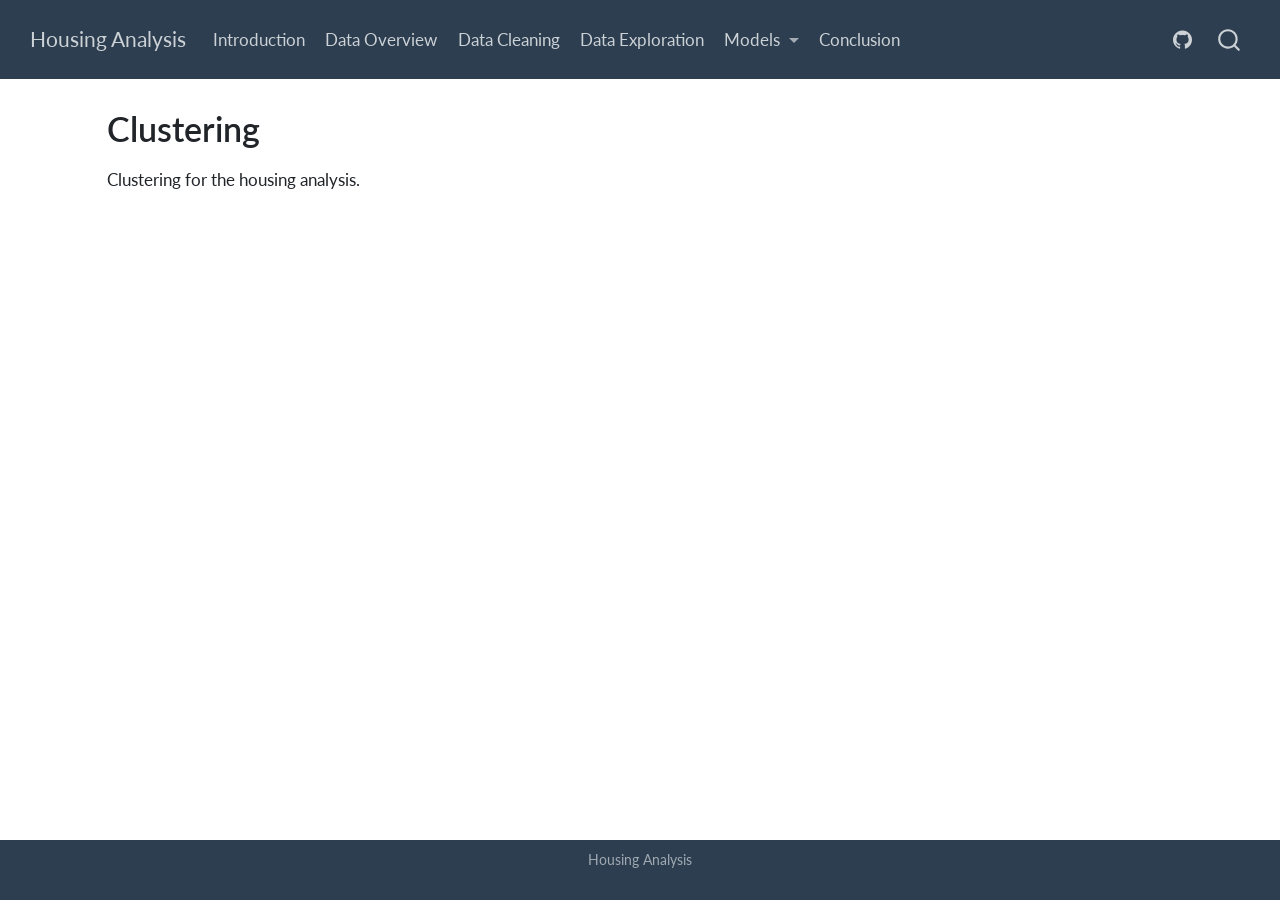
<file: docs/clustering.html>
<!DOCTYPE html>
<html xmlns="http://www.w3.org/1999/xhtml" lang="en" xml:lang="en"><head>

<meta charset="utf-8">
<meta name="generator" content="quarto-1.4.525">

<meta name="viewport" content="width=device-width, initial-scale=1.0, user-scalable=yes">


<title>Housing Analysis - Clustering</title>
<style>
code{white-space: pre-wrap;}
span.smallcaps{font-variant: small-caps;}
div.columns{display: flex; gap: min(4vw, 1.5em);}
div.column{flex: auto; overflow-x: auto;}
div.hanging-indent{margin-left: 1.5em; text-indent: -1.5em;}
ul.task-list{list-style: none;}
ul.task-list li input[type="checkbox"] {
  width: 0.8em;
  margin: 0 0.8em 0.2em -1em; /* quarto-specific, see https://github.com/quarto-dev/quarto-cli/issues/4556 */ 
  vertical-align: middle;
}
</style>


<script src="site_libs/quarto-nav/quarto-nav.js"></script>
<script src="site_libs/quarto-nav/headroom.min.js"></script>
<script src="site_libs/clipboard/clipboard.min.js"></script>
<script src="site_libs/quarto-search/autocomplete.umd.js"></script>
<script src="site_libs/quarto-search/fuse.min.js"></script>
<script src="site_libs/quarto-search/quarto-search.js"></script>
<meta name="quarto:offset" content="./">
<link href="./images/housing_icon.jpg" rel="icon" type="image/jpeg">
<script src="site_libs/quarto-html/quarto.js"></script>
<script src="site_libs/quarto-html/popper.min.js"></script>
<script src="site_libs/quarto-html/tippy.umd.min.js"></script>
<script src="site_libs/quarto-html/anchor.min.js"></script>
<link href="site_libs/quarto-html/tippy.css" rel="stylesheet">
<link href="site_libs/quarto-html/quarto-syntax-highlighting.css" rel="stylesheet" id="quarto-text-highlighting-styles">
<script src="site_libs/bootstrap/bootstrap.min.js"></script>
<link href="site_libs/bootstrap/bootstrap-icons.css" rel="stylesheet">
<link href="site_libs/bootstrap/bootstrap.min.css" rel="stylesheet" id="quarto-bootstrap" data-mode="light">
<script id="quarto-search-options" type="application/json">{
  "location": "navbar",
  "copy-button": false,
  "collapse-after": 3,
  "panel-placement": "end",
  "type": "overlay",
  "limit": 50,
  "keyboard-shortcut": [
    "f",
    "/",
    "s"
  ],
  "show-item-context": false,
  "language": {
    "search-no-results-text": "No results",
    "search-matching-documents-text": "matching documents",
    "search-copy-link-title": "Copy link to search",
    "search-hide-matches-text": "Hide additional matches",
    "search-more-match-text": "more match in this document",
    "search-more-matches-text": "more matches in this document",
    "search-clear-button-title": "Clear",
    "search-text-placeholder": "",
    "search-detached-cancel-button-title": "Cancel",
    "search-submit-button-title": "Submit",
    "search-label": "Search"
  }
}</script>


<link rel="stylesheet" href="styles.css">
</head>

<body class="nav-fixed">

<div id="quarto-search-results"></div>
  <header id="quarto-header" class="headroom fixed-top">
    <nav class="navbar navbar-expand-lg " data-bs-theme="dark">
      <div class="navbar-container container-fluid">
      <div class="navbar-brand-container mx-auto">
    <a class="navbar-brand" href="./index.html">
    <span class="navbar-title">Housing Analysis</span>
    </a>
  </div>
            <div id="quarto-search" class="" title="Search"></div>
          <button class="navbar-toggler" type="button" data-bs-toggle="collapse" data-bs-target="#navbarCollapse" aria-controls="navbarCollapse" aria-expanded="false" aria-label="Toggle navigation" onclick="if (window.quartoToggleHeadroom) { window.quartoToggleHeadroom(); }">
  <span class="navbar-toggler-icon"></span>
</button>
          <div class="collapse navbar-collapse" id="navbarCollapse">
            <ul class="navbar-nav navbar-nav-scroll me-auto">
  <li class="nav-item">
    <a class="nav-link" href="./introduction.html"> 
<span class="menu-text">Introduction</span></a>
  </li>  
  <li class="nav-item">
    <a class="nav-link" href="./data_overview.html"> 
<span class="menu-text">Data Overview</span></a>
  </li>  
  <li class="nav-item">
    <a class="nav-link" href="./data_cleaning.html"> 
<span class="menu-text">Data Cleaning</span></a>
  </li>  
  <li class="nav-item">
    <a class="nav-link" href="./data_exploration.html"> 
<span class="menu-text">Data Exploration</span></a>
  </li>  
  <li class="nav-item dropdown ">
    <a class="nav-link dropdown-toggle" href="#" id="nav-menu-models" role="button" data-bs-toggle="dropdown" aria-expanded="false">
 <span class="menu-text">Models</span>
    </a>
    <ul class="dropdown-menu" aria-labelledby="nav-menu-models">    
        <li>
    <a class="dropdown-item" href="./pca.html">
 <span class="dropdown-text">Principle Component Analysis</span></a>
  </li>  
        <li>
    <a class="dropdown-item" href="./clustering.html">
 <span class="dropdown-text">Clustering</span></a>
  </li>  
        <li>
    <a class="dropdown-item" href="./arm.html">
 <span class="dropdown-text">Association Rule Mining</span></a>
  </li>  
        <li>
    <a class="dropdown-item" href="./dt.html">
 <span class="dropdown-text">Decision Trees</span></a>
  </li>  
        <li>
    <a class="dropdown-item" href="./nb.html">
 <span class="dropdown-text">Naive Bayes</span></a>
  </li>  
        <li>
    <a class="dropdown-item" href="./svm.html">
 <span class="dropdown-text">Support Vector Machine</span></a>
  </li>  
        <li>
    <a class="dropdown-item" href="./regression.html">
 <span class="dropdown-text">Regression</span></a>
  </li>  
    </ul>
  </li>
  <li class="nav-item">
    <a class="nav-link" href="./conclusion.html"> 
<span class="menu-text">Conclusion</span></a>
  </li>  
</ul>
            <ul class="navbar-nav navbar-nav-scroll ms-auto">
  <li class="nav-item compact">
    <a class="nav-link" href="https://github.com/The-Housing-Analysis/The-Housing-Analysis"> <i class="bi bi-github" role="img">
</i> 
<span class="menu-text"></span></a>
  </li>  
</ul>
          </div> <!-- /navcollapse -->
          <div class="quarto-navbar-tools">
</div>
      </div> <!-- /container-fluid -->
    </nav>
</header>
<!-- content -->
<div id="quarto-content" class="quarto-container page-columns page-rows-contents page-layout-article page-navbar">
<!-- sidebar -->
<!-- margin-sidebar -->
    <div id="quarto-margin-sidebar" class="sidebar margin-sidebar">
        
    </div>
<!-- main -->
<main class="content" id="quarto-document-content">

<header id="title-block-header" class="quarto-title-block default">
<div class="quarto-title">
<h1 class="title">Clustering</h1>
</div>



<div class="quarto-title-meta">

    
  
    
  </div>
  


</header>


<p>Clustering for the housing analysis.</p>



</main> <!-- /main -->
<script id="quarto-html-after-body" type="application/javascript">
window.document.addEventListener("DOMContentLoaded", function (event) {
  const toggleBodyColorMode = (bsSheetEl) => {
    const mode = bsSheetEl.getAttribute("data-mode");
    const bodyEl = window.document.querySelector("body");
    if (mode === "dark") {
      bodyEl.classList.add("quarto-dark");
      bodyEl.classList.remove("quarto-light");
    } else {
      bodyEl.classList.add("quarto-light");
      bodyEl.classList.remove("quarto-dark");
    }
  }
  const toggleBodyColorPrimary = () => {
    const bsSheetEl = window.document.querySelector("link#quarto-bootstrap");
    if (bsSheetEl) {
      toggleBodyColorMode(bsSheetEl);
    }
  }
  toggleBodyColorPrimary();  
  const icon = "";
  const anchorJS = new window.AnchorJS();
  anchorJS.options = {
    placement: 'right',
    icon: icon
  };
  anchorJS.add('.anchored');
  const isCodeAnnotation = (el) => {
    for (const clz of el.classList) {
      if (clz.startsWith('code-annotation-')) {                     
        return true;
      }
    }
    return false;
  }
  const clipboard = new window.ClipboardJS('.code-copy-button', {
    text: function(trigger) {
      const codeEl = trigger.previousElementSibling.cloneNode(true);
      for (const childEl of codeEl.children) {
        if (isCodeAnnotation(childEl)) {
          childEl.remove();
        }
      }
      return codeEl.innerText;
    }
  });
  clipboard.on('success', function(e) {
    // button target
    const button = e.trigger;
    // don't keep focus
    button.blur();
    // flash "checked"
    button.classList.add('code-copy-button-checked');
    var currentTitle = button.getAttribute("title");
    button.setAttribute("title", "Copied!");
    let tooltip;
    if (window.bootstrap) {
      button.setAttribute("data-bs-toggle", "tooltip");
      button.setAttribute("data-bs-placement", "left");
      button.setAttribute("data-bs-title", "Copied!");
      tooltip = new bootstrap.Tooltip(button, 
        { trigger: "manual", 
          customClass: "code-copy-button-tooltip",
          offset: [0, -8]});
      tooltip.show();    
    }
    setTimeout(function() {
      if (tooltip) {
        tooltip.hide();
        button.removeAttribute("data-bs-title");
        button.removeAttribute("data-bs-toggle");
        button.removeAttribute("data-bs-placement");
      }
      button.setAttribute("title", currentTitle);
      button.classList.remove('code-copy-button-checked');
    }, 1000);
    // clear code selection
    e.clearSelection();
  });
  function tippyHover(el, contentFn, onTriggerFn, onUntriggerFn) {
    const config = {
      allowHTML: true,
      maxWidth: 500,
      delay: 100,
      arrow: false,
      appendTo: function(el) {
          return el.parentElement;
      },
      interactive: true,
      interactiveBorder: 10,
      theme: 'quarto',
      placement: 'bottom-start',
    };
    if (contentFn) {
      config.content = contentFn;
    }
    if (onTriggerFn) {
      config.onTrigger = onTriggerFn;
    }
    if (onUntriggerFn) {
      config.onUntrigger = onUntriggerFn;
    }
    window.tippy(el, config); 
  }
  const noterefs = window.document.querySelectorAll('a[role="doc-noteref"]');
  for (var i=0; i<noterefs.length; i++) {
    const ref = noterefs[i];
    tippyHover(ref, function() {
      // use id or data attribute instead here
      let href = ref.getAttribute('data-footnote-href') || ref.getAttribute('href');
      try { href = new URL(href).hash; } catch {}
      const id = href.replace(/^#\/?/, "");
      const note = window.document.getElementById(id);
      return note.innerHTML;
    });
  }
  const xrefs = window.document.querySelectorAll('a.quarto-xref');
  const processXRef = (id, note) => {
    // Strip column container classes
    const stripColumnClz = (el) => {
      el.classList.remove("page-full", "page-columns");
      if (el.children) {
        for (const child of el.children) {
          stripColumnClz(child);
        }
      }
    }
    stripColumnClz(note)
    const typesetMath = (el) => {
      if (window.MathJax) {
        // MathJax Typeset
        window.MathJax.typeset([el]);
      } else if (window.katex) {
        // KaTeX Render
        var mathElements = el.getElementsByClassName("math");
        var macros = [];
        for (var i = 0; i < mathElements.length; i++) {
          var texText = mathElements[i].firstChild;
          if (mathElements[i].tagName == "SPAN") {
            window.katex.render(texText.data, mathElements[i], {
              displayMode: mathElements[i].classList.contains('display'),
              throwOnError: false,
              macros: macros,
              fleqn: false
            });
          }
        }
      }
    }
    if (id === null || id.startsWith('sec-')) {
      // Special case sections, only their first couple elements
      const container = document.createElement("div");
      if (note.children && note.children.length > 2) {
        container.appendChild(note.children[0].cloneNode(true));
        for (let i = 1; i < note.children.length; i++) {
          const child = note.children[i];
          if (child.tagName === "P" && child.innerText === "") {
            continue;
          } else {
            container.appendChild(child.cloneNode(true));
            break;
          }
        }
        typesetMath(container);
        return container.innerHTML
      } else {
        typesetMath(note);
        return note.innerHTML;
      }
    } else {
      // Remove any anchor links if they are present
      const anchorLink = note.querySelector('a.anchorjs-link');
      if (anchorLink) {
        anchorLink.remove();
      }
      typesetMath(note);
      return note.innerHTML;
    }
  }
  for (var i=0; i<xrefs.length; i++) {
    const xref = xrefs[i];
    tippyHover(xref, undefined, function(instance) {
      instance.disable();
      let url = xref.getAttribute('href');
      let hash = undefined; 
      if (url.startsWith('#')) {
        hash = url;
      } else {
        try { hash = new URL(url).hash; } catch {}
      }
      if (hash) {
        const id = hash.replace(/^#\/?/, "");
        const note = window.document.getElementById(id);
        if (note !== null) {
          try {
            const html = processXRef(id, note.cloneNode(true));
            instance.setContent(html);
          } finally {
            instance.enable();
            instance.show();
          }
        } else {
          // See if we can fetch this
          fetch(url.split('#')[0])
          .then(res => res.text())
          .then(html => {
            const parser = new DOMParser();
            const htmlDoc = parser.parseFromString(html, "text/html");
            const note = htmlDoc.getElementById(id);
            if (note !== null) {
              const html = processXRef(id, note);
              instance.setContent(html);
            } 
          }).finally(() => {
            instance.enable();
            instance.show();
          });
        }
      } else {
        // See if we can fetch a full url (with no hash to target)
        // This is a special case and we should probably do some content thinning / targeting
        fetch(url)
        .then(res => res.text())
        .then(html => {
          const parser = new DOMParser();
          const htmlDoc = parser.parseFromString(html, "text/html");
          const note = htmlDoc.querySelector('main.content');
          if (note !== null) {
            // This should only happen for chapter cross references
            // (since there is no id in the URL)
            // remove the first header
            if (note.children.length > 0 && note.children[0].tagName === "HEADER") {
              note.children[0].remove();
            }
            const html = processXRef(null, note);
            instance.setContent(html);
          } 
        }).finally(() => {
          instance.enable();
          instance.show();
        });
      }
    }, function(instance) {
    });
  }
      let selectedAnnoteEl;
      const selectorForAnnotation = ( cell, annotation) => {
        let cellAttr = 'data-code-cell="' + cell + '"';
        let lineAttr = 'data-code-annotation="' +  annotation + '"';
        const selector = 'span[' + cellAttr + '][' + lineAttr + ']';
        return selector;
      }
      const selectCodeLines = (annoteEl) => {
        const doc = window.document;
        const targetCell = annoteEl.getAttribute("data-target-cell");
        const targetAnnotation = annoteEl.getAttribute("data-target-annotation");
        const annoteSpan = window.document.querySelector(selectorForAnnotation(targetCell, targetAnnotation));
        const lines = annoteSpan.getAttribute("data-code-lines").split(",");
        const lineIds = lines.map((line) => {
          return targetCell + "-" + line;
        })
        let top = null;
        let height = null;
        let parent = null;
        if (lineIds.length > 0) {
            //compute the position of the single el (top and bottom and make a div)
            const el = window.document.getElementById(lineIds[0]);
            top = el.offsetTop;
            height = el.offsetHeight;
            parent = el.parentElement.parentElement;
          if (lineIds.length > 1) {
            const lastEl = window.document.getElementById(lineIds[lineIds.length - 1]);
            const bottom = lastEl.offsetTop + lastEl.offsetHeight;
            height = bottom - top;
          }
          if (top !== null && height !== null && parent !== null) {
            // cook up a div (if necessary) and position it 
            let div = window.document.getElementById("code-annotation-line-highlight");
            if (div === null) {
              div = window.document.createElement("div");
              div.setAttribute("id", "code-annotation-line-highlight");
              div.style.position = 'absolute';
              parent.appendChild(div);
            }
            div.style.top = top - 2 + "px";
            div.style.height = height + 4 + "px";
            div.style.left = 0;
            let gutterDiv = window.document.getElementById("code-annotation-line-highlight-gutter");
            if (gutterDiv === null) {
              gutterDiv = window.document.createElement("div");
              gutterDiv.setAttribute("id", "code-annotation-line-highlight-gutter");
              gutterDiv.style.position = 'absolute';
              const codeCell = window.document.getElementById(targetCell);
              const gutter = codeCell.querySelector('.code-annotation-gutter');
              gutter.appendChild(gutterDiv);
            }
            gutterDiv.style.top = top - 2 + "px";
            gutterDiv.style.height = height + 4 + "px";
          }
          selectedAnnoteEl = annoteEl;
        }
      };
      const unselectCodeLines = () => {
        const elementsIds = ["code-annotation-line-highlight", "code-annotation-line-highlight-gutter"];
        elementsIds.forEach((elId) => {
          const div = window.document.getElementById(elId);
          if (div) {
            div.remove();
          }
        });
        selectedAnnoteEl = undefined;
      };
        // Handle positioning of the toggle
    window.addEventListener(
      "resize",
      throttle(() => {
        elRect = undefined;
        if (selectedAnnoteEl) {
          selectCodeLines(selectedAnnoteEl);
        }
      }, 10)
    );
    function throttle(fn, ms) {
    let throttle = false;
    let timer;
      return (...args) => {
        if(!throttle) { // first call gets through
            fn.apply(this, args);
            throttle = true;
        } else { // all the others get throttled
            if(timer) clearTimeout(timer); // cancel #2
            timer = setTimeout(() => {
              fn.apply(this, args);
              timer = throttle = false;
            }, ms);
        }
      };
    }
      // Attach click handler to the DT
      const annoteDls = window.document.querySelectorAll('dt[data-target-cell]');
      for (const annoteDlNode of annoteDls) {
        annoteDlNode.addEventListener('click', (event) => {
          const clickedEl = event.target;
          if (clickedEl !== selectedAnnoteEl) {
            unselectCodeLines();
            const activeEl = window.document.querySelector('dt[data-target-cell].code-annotation-active');
            if (activeEl) {
              activeEl.classList.remove('code-annotation-active');
            }
            selectCodeLines(clickedEl);
            clickedEl.classList.add('code-annotation-active');
          } else {
            // Unselect the line
            unselectCodeLines();
            clickedEl.classList.remove('code-annotation-active');
          }
        });
      }
  const findCites = (el) => {
    const parentEl = el.parentElement;
    if (parentEl) {
      const cites = parentEl.dataset.cites;
      if (cites) {
        return {
          el,
          cites: cites.split(' ')
        };
      } else {
        return findCites(el.parentElement)
      }
    } else {
      return undefined;
    }
  };
  var bibliorefs = window.document.querySelectorAll('a[role="doc-biblioref"]');
  for (var i=0; i<bibliorefs.length; i++) {
    const ref = bibliorefs[i];
    const citeInfo = findCites(ref);
    if (citeInfo) {
      tippyHover(citeInfo.el, function() {
        var popup = window.document.createElement('div');
        citeInfo.cites.forEach(function(cite) {
          var citeDiv = window.document.createElement('div');
          citeDiv.classList.add('hanging-indent');
          citeDiv.classList.add('csl-entry');
          var biblioDiv = window.document.getElementById('ref-' + cite);
          if (biblioDiv) {
            citeDiv.innerHTML = biblioDiv.innerHTML;
          }
          popup.appendChild(citeDiv);
        });
        return popup.innerHTML;
      });
    }
  }
});
</script>
</div> <!-- /content -->
<footer class="footer">
  <div class="nav-footer">
    <div class="nav-footer-left">
      &nbsp;
    </div>   
    <div class="nav-footer-center">
<p>Housing Analysis</p>
</div>
    <div class="nav-footer-right">
      &nbsp;
    </div>
  </div>
</footer>




</body></html>
</file>
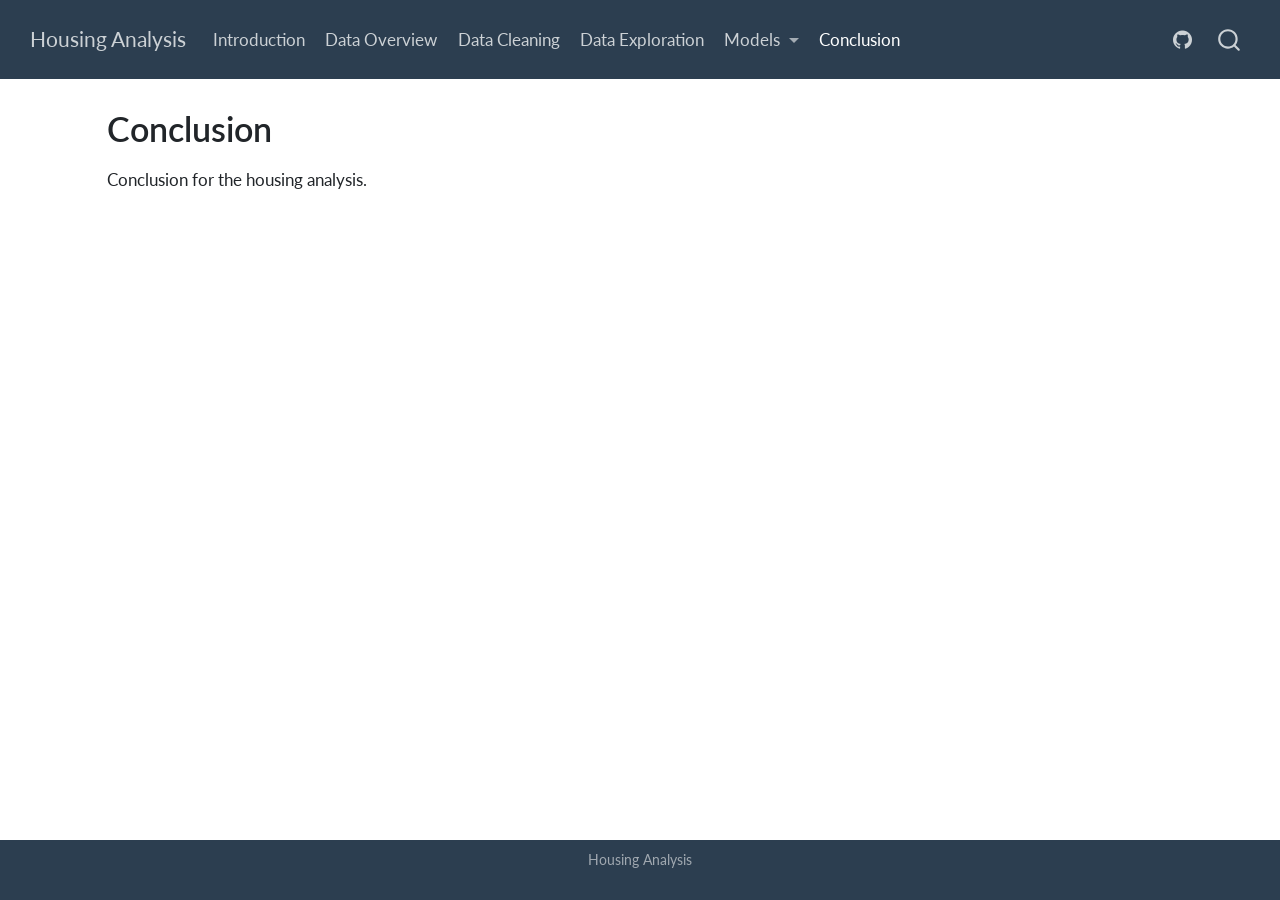
<file: docs/conclusion.html>
<!DOCTYPE html>
<html xmlns="http://www.w3.org/1999/xhtml" lang="en" xml:lang="en"><head>

<meta charset="utf-8">
<meta name="generator" content="quarto-1.4.525">

<meta name="viewport" content="width=device-width, initial-scale=1.0, user-scalable=yes">


<title>Housing Analysis - Conclusion</title>
<style>
code{white-space: pre-wrap;}
span.smallcaps{font-variant: small-caps;}
div.columns{display: flex; gap: min(4vw, 1.5em);}
div.column{flex: auto; overflow-x: auto;}
div.hanging-indent{margin-left: 1.5em; text-indent: -1.5em;}
ul.task-list{list-style: none;}
ul.task-list li input[type="checkbox"] {
  width: 0.8em;
  margin: 0 0.8em 0.2em -1em; /* quarto-specific, see https://github.com/quarto-dev/quarto-cli/issues/4556 */ 
  vertical-align: middle;
}
</style>


<script src="site_libs/quarto-nav/quarto-nav.js"></script>
<script src="site_libs/quarto-nav/headroom.min.js"></script>
<script src="site_libs/clipboard/clipboard.min.js"></script>
<script src="site_libs/quarto-search/autocomplete.umd.js"></script>
<script src="site_libs/quarto-search/fuse.min.js"></script>
<script src="site_libs/quarto-search/quarto-search.js"></script>
<meta name="quarto:offset" content="./">
<link href="./images/housing_icon.jpg" rel="icon" type="image/jpeg">
<script src="site_libs/quarto-html/quarto.js"></script>
<script src="site_libs/quarto-html/popper.min.js"></script>
<script src="site_libs/quarto-html/tippy.umd.min.js"></script>
<script src="site_libs/quarto-html/anchor.min.js"></script>
<link href="site_libs/quarto-html/tippy.css" rel="stylesheet">
<link href="site_libs/quarto-html/quarto-syntax-highlighting.css" rel="stylesheet" id="quarto-text-highlighting-styles">
<script src="site_libs/bootstrap/bootstrap.min.js"></script>
<link href="site_libs/bootstrap/bootstrap-icons.css" rel="stylesheet">
<link href="site_libs/bootstrap/bootstrap.min.css" rel="stylesheet" id="quarto-bootstrap" data-mode="light">
<script id="quarto-search-options" type="application/json">{
  "location": "navbar",
  "copy-button": false,
  "collapse-after": 3,
  "panel-placement": "end",
  "type": "overlay",
  "limit": 50,
  "keyboard-shortcut": [
    "f",
    "/",
    "s"
  ],
  "show-item-context": false,
  "language": {
    "search-no-results-text": "No results",
    "search-matching-documents-text": "matching documents",
    "search-copy-link-title": "Copy link to search",
    "search-hide-matches-text": "Hide additional matches",
    "search-more-match-text": "more match in this document",
    "search-more-matches-text": "more matches in this document",
    "search-clear-button-title": "Clear",
    "search-text-placeholder": "",
    "search-detached-cancel-button-title": "Cancel",
    "search-submit-button-title": "Submit",
    "search-label": "Search"
  }
}</script>


<link rel="stylesheet" href="styles.css">
</head>

<body class="nav-fixed">

<div id="quarto-search-results"></div>
  <header id="quarto-header" class="headroom fixed-top">
    <nav class="navbar navbar-expand-lg " data-bs-theme="dark">
      <div class="navbar-container container-fluid">
      <div class="navbar-brand-container mx-auto">
    <a class="navbar-brand" href="./index.html">
    <span class="navbar-title">Housing Analysis</span>
    </a>
  </div>
            <div id="quarto-search" class="" title="Search"></div>
          <button class="navbar-toggler" type="button" data-bs-toggle="collapse" data-bs-target="#navbarCollapse" aria-controls="navbarCollapse" aria-expanded="false" aria-label="Toggle navigation" onclick="if (window.quartoToggleHeadroom) { window.quartoToggleHeadroom(); }">
  <span class="navbar-toggler-icon"></span>
</button>
          <div class="collapse navbar-collapse" id="navbarCollapse">
            <ul class="navbar-nav navbar-nav-scroll me-auto">
  <li class="nav-item">
    <a class="nav-link" href="./introduction.html"> 
<span class="menu-text">Introduction</span></a>
  </li>  
  <li class="nav-item">
    <a class="nav-link" href="./data_overview.html"> 
<span class="menu-text">Data Overview</span></a>
  </li>  
  <li class="nav-item">
    <a class="nav-link" href="./data_cleaning.html"> 
<span class="menu-text">Data Cleaning</span></a>
  </li>  
  <li class="nav-item">
    <a class="nav-link" href="./data_exploration.html"> 
<span class="menu-text">Data Exploration</span></a>
  </li>  
  <li class="nav-item dropdown ">
    <a class="nav-link dropdown-toggle" href="#" id="nav-menu-models" role="button" data-bs-toggle="dropdown" aria-expanded="false">
 <span class="menu-text">Models</span>
    </a>
    <ul class="dropdown-menu" aria-labelledby="nav-menu-models">    
        <li>
    <a class="dropdown-item" href="./pca.html">
 <span class="dropdown-text">Principle Component Analysis</span></a>
  </li>  
        <li>
    <a class="dropdown-item" href="./clustering.html">
 <span class="dropdown-text">Clustering</span></a>
  </li>  
        <li>
    <a class="dropdown-item" href="./arm.html">
 <span class="dropdown-text">Association Rule Mining</span></a>
  </li>  
        <li>
    <a class="dropdown-item" href="./dt.html">
 <span class="dropdown-text">Decision Trees</span></a>
  </li>  
        <li>
    <a class="dropdown-item" href="./nb.html">
 <span class="dropdown-text">Naive Bayes</span></a>
  </li>  
        <li>
    <a class="dropdown-item" href="./svm.html">
 <span class="dropdown-text">Support Vector Machine</span></a>
  </li>  
        <li>
    <a class="dropdown-item" href="./regression.html">
 <span class="dropdown-text">Regression</span></a>
  </li>  
    </ul>
  </li>
  <li class="nav-item">
    <a class="nav-link active" href="./conclusion.html" aria-current="page"> 
<span class="menu-text">Conclusion</span></a>
  </li>  
</ul>
            <ul class="navbar-nav navbar-nav-scroll ms-auto">
  <li class="nav-item compact">
    <a class="nav-link" href="https://github.com/The-Housing-Analysis/The-Housing-Analysis"> <i class="bi bi-github" role="img">
</i> 
<span class="menu-text"></span></a>
  </li>  
</ul>
          </div> <!-- /navcollapse -->
          <div class="quarto-navbar-tools">
</div>
      </div> <!-- /container-fluid -->
    </nav>
</header>
<!-- content -->
<div id="quarto-content" class="quarto-container page-columns page-rows-contents page-layout-article page-navbar">
<!-- sidebar -->
<!-- margin-sidebar -->
    <div id="quarto-margin-sidebar" class="sidebar margin-sidebar">
        
    </div>
<!-- main -->
<main class="content" id="quarto-document-content">

<header id="title-block-header" class="quarto-title-block default">
<div class="quarto-title">
<h1 class="title">Conclusion</h1>
</div>



<div class="quarto-title-meta">

    
  
    
  </div>
  


</header>


<p>Conclusion for the housing analysis.</p>



</main> <!-- /main -->
<script id="quarto-html-after-body" type="application/javascript">
window.document.addEventListener("DOMContentLoaded", function (event) {
  const toggleBodyColorMode = (bsSheetEl) => {
    const mode = bsSheetEl.getAttribute("data-mode");
    const bodyEl = window.document.querySelector("body");
    if (mode === "dark") {
      bodyEl.classList.add("quarto-dark");
      bodyEl.classList.remove("quarto-light");
    } else {
      bodyEl.classList.add("quarto-light");
      bodyEl.classList.remove("quarto-dark");
    }
  }
  const toggleBodyColorPrimary = () => {
    const bsSheetEl = window.document.querySelector("link#quarto-bootstrap");
    if (bsSheetEl) {
      toggleBodyColorMode(bsSheetEl);
    }
  }
  toggleBodyColorPrimary();  
  const icon = "";
  const anchorJS = new window.AnchorJS();
  anchorJS.options = {
    placement: 'right',
    icon: icon
  };
  anchorJS.add('.anchored');
  const isCodeAnnotation = (el) => {
    for (const clz of el.classList) {
      if (clz.startsWith('code-annotation-')) {                     
        return true;
      }
    }
    return false;
  }
  const clipboard = new window.ClipboardJS('.code-copy-button', {
    text: function(trigger) {
      const codeEl = trigger.previousElementSibling.cloneNode(true);
      for (const childEl of codeEl.children) {
        if (isCodeAnnotation(childEl)) {
          childEl.remove();
        }
      }
      return codeEl.innerText;
    }
  });
  clipboard.on('success', function(e) {
    // button target
    const button = e.trigger;
    // don't keep focus
    button.blur();
    // flash "checked"
    button.classList.add('code-copy-button-checked');
    var currentTitle = button.getAttribute("title");
    button.setAttribute("title", "Copied!");
    let tooltip;
    if (window.bootstrap) {
      button.setAttribute("data-bs-toggle", "tooltip");
      button.setAttribute("data-bs-placement", "left");
      button.setAttribute("data-bs-title", "Copied!");
      tooltip = new bootstrap.Tooltip(button, 
        { trigger: "manual", 
          customClass: "code-copy-button-tooltip",
          offset: [0, -8]});
      tooltip.show();    
    }
    setTimeout(function() {
      if (tooltip) {
        tooltip.hide();
        button.removeAttribute("data-bs-title");
        button.removeAttribute("data-bs-toggle");
        button.removeAttribute("data-bs-placement");
      }
      button.setAttribute("title", currentTitle);
      button.classList.remove('code-copy-button-checked');
    }, 1000);
    // clear code selection
    e.clearSelection();
  });
  function tippyHover(el, contentFn, onTriggerFn, onUntriggerFn) {
    const config = {
      allowHTML: true,
      maxWidth: 500,
      delay: 100,
      arrow: false,
      appendTo: function(el) {
          return el.parentElement;
      },
      interactive: true,
      interactiveBorder: 10,
      theme: 'quarto',
      placement: 'bottom-start',
    };
    if (contentFn) {
      config.content = contentFn;
    }
    if (onTriggerFn) {
      config.onTrigger = onTriggerFn;
    }
    if (onUntriggerFn) {
      config.onUntrigger = onUntriggerFn;
    }
    window.tippy(el, config); 
  }
  const noterefs = window.document.querySelectorAll('a[role="doc-noteref"]');
  for (var i=0; i<noterefs.length; i++) {
    const ref = noterefs[i];
    tippyHover(ref, function() {
      // use id or data attribute instead here
      let href = ref.getAttribute('data-footnote-href') || ref.getAttribute('href');
      try { href = new URL(href).hash; } catch {}
      const id = href.replace(/^#\/?/, "");
      const note = window.document.getElementById(id);
      return note.innerHTML;
    });
  }
  const xrefs = window.document.querySelectorAll('a.quarto-xref');
  const processXRef = (id, note) => {
    // Strip column container classes
    const stripColumnClz = (el) => {
      el.classList.remove("page-full", "page-columns");
      if (el.children) {
        for (const child of el.children) {
          stripColumnClz(child);
        }
      }
    }
    stripColumnClz(note)
    const typesetMath = (el) => {
      if (window.MathJax) {
        // MathJax Typeset
        window.MathJax.typeset([el]);
      } else if (window.katex) {
        // KaTeX Render
        var mathElements = el.getElementsByClassName("math");
        var macros = [];
        for (var i = 0; i < mathElements.length; i++) {
          var texText = mathElements[i].firstChild;
          if (mathElements[i].tagName == "SPAN") {
            window.katex.render(texText.data, mathElements[i], {
              displayMode: mathElements[i].classList.contains('display'),
              throwOnError: false,
              macros: macros,
              fleqn: false
            });
          }
        }
      }
    }
    if (id === null || id.startsWith('sec-')) {
      // Special case sections, only their first couple elements
      const container = document.createElement("div");
      if (note.children && note.children.length > 2) {
        container.appendChild(note.children[0].cloneNode(true));
        for (let i = 1; i < note.children.length; i++) {
          const child = note.children[i];
          if (child.tagName === "P" && child.innerText === "") {
            continue;
          } else {
            container.appendChild(child.cloneNode(true));
            break;
          }
        }
        typesetMath(container);
        return container.innerHTML
      } else {
        typesetMath(note);
        return note.innerHTML;
      }
    } else {
      // Remove any anchor links if they are present
      const anchorLink = note.querySelector('a.anchorjs-link');
      if (anchorLink) {
        anchorLink.remove();
      }
      typesetMath(note);
      return note.innerHTML;
    }
  }
  for (var i=0; i<xrefs.length; i++) {
    const xref = xrefs[i];
    tippyHover(xref, undefined, function(instance) {
      instance.disable();
      let url = xref.getAttribute('href');
      let hash = undefined; 
      if (url.startsWith('#')) {
        hash = url;
      } else {
        try { hash = new URL(url).hash; } catch {}
      }
      if (hash) {
        const id = hash.replace(/^#\/?/, "");
        const note = window.document.getElementById(id);
        if (note !== null) {
          try {
            const html = processXRef(id, note.cloneNode(true));
            instance.setContent(html);
          } finally {
            instance.enable();
            instance.show();
          }
        } else {
          // See if we can fetch this
          fetch(url.split('#')[0])
          .then(res => res.text())
          .then(html => {
            const parser = new DOMParser();
            const htmlDoc = parser.parseFromString(html, "text/html");
            const note = htmlDoc.getElementById(id);
            if (note !== null) {
              const html = processXRef(id, note);
              instance.setContent(html);
            } 
          }).finally(() => {
            instance.enable();
            instance.show();
          });
        }
      } else {
        // See if we can fetch a full url (with no hash to target)
        // This is a special case and we should probably do some content thinning / targeting
        fetch(url)
        .then(res => res.text())
        .then(html => {
          const parser = new DOMParser();
          const htmlDoc = parser.parseFromString(html, "text/html");
          const note = htmlDoc.querySelector('main.content');
          if (note !== null) {
            // This should only happen for chapter cross references
            // (since there is no id in the URL)
            // remove the first header
            if (note.children.length > 0 && note.children[0].tagName === "HEADER") {
              note.children[0].remove();
            }
            const html = processXRef(null, note);
            instance.setContent(html);
          } 
        }).finally(() => {
          instance.enable();
          instance.show();
        });
      }
    }, function(instance) {
    });
  }
      let selectedAnnoteEl;
      const selectorForAnnotation = ( cell, annotation) => {
        let cellAttr = 'data-code-cell="' + cell + '"';
        let lineAttr = 'data-code-annotation="' +  annotation + '"';
        const selector = 'span[' + cellAttr + '][' + lineAttr + ']';
        return selector;
      }
      const selectCodeLines = (annoteEl) => {
        const doc = window.document;
        const targetCell = annoteEl.getAttribute("data-target-cell");
        const targetAnnotation = annoteEl.getAttribute("data-target-annotation");
        const annoteSpan = window.document.querySelector(selectorForAnnotation(targetCell, targetAnnotation));
        const lines = annoteSpan.getAttribute("data-code-lines").split(",");
        const lineIds = lines.map((line) => {
          return targetCell + "-" + line;
        })
        let top = null;
        let height = null;
        let parent = null;
        if (lineIds.length > 0) {
            //compute the position of the single el (top and bottom and make a div)
            const el = window.document.getElementById(lineIds[0]);
            top = el.offsetTop;
            height = el.offsetHeight;
            parent = el.parentElement.parentElement;
          if (lineIds.length > 1) {
            const lastEl = window.document.getElementById(lineIds[lineIds.length - 1]);
            const bottom = lastEl.offsetTop + lastEl.offsetHeight;
            height = bottom - top;
          }
          if (top !== null && height !== null && parent !== null) {
            // cook up a div (if necessary) and position it 
            let div = window.document.getElementById("code-annotation-line-highlight");
            if (div === null) {
              div = window.document.createElement("div");
              div.setAttribute("id", "code-annotation-line-highlight");
              div.style.position = 'absolute';
              parent.appendChild(div);
            }
            div.style.top = top - 2 + "px";
            div.style.height = height + 4 + "px";
            div.style.left = 0;
            let gutterDiv = window.document.getElementById("code-annotation-line-highlight-gutter");
            if (gutterDiv === null) {
              gutterDiv = window.document.createElement("div");
              gutterDiv.setAttribute("id", "code-annotation-line-highlight-gutter");
              gutterDiv.style.position = 'absolute';
              const codeCell = window.document.getElementById(targetCell);
              const gutter = codeCell.querySelector('.code-annotation-gutter');
              gutter.appendChild(gutterDiv);
            }
            gutterDiv.style.top = top - 2 + "px";
            gutterDiv.style.height = height + 4 + "px";
          }
          selectedAnnoteEl = annoteEl;
        }
      };
      const unselectCodeLines = () => {
        const elementsIds = ["code-annotation-line-highlight", "code-annotation-line-highlight-gutter"];
        elementsIds.forEach((elId) => {
          const div = window.document.getElementById(elId);
          if (div) {
            div.remove();
          }
        });
        selectedAnnoteEl = undefined;
      };
        // Handle positioning of the toggle
    window.addEventListener(
      "resize",
      throttle(() => {
        elRect = undefined;
        if (selectedAnnoteEl) {
          selectCodeLines(selectedAnnoteEl);
        }
      }, 10)
    );
    function throttle(fn, ms) {
    let throttle = false;
    let timer;
      return (...args) => {
        if(!throttle) { // first call gets through
            fn.apply(this, args);
            throttle = true;
        } else { // all the others get throttled
            if(timer) clearTimeout(timer); // cancel #2
            timer = setTimeout(() => {
              fn.apply(this, args);
              timer = throttle = false;
            }, ms);
        }
      };
    }
      // Attach click handler to the DT
      const annoteDls = window.document.querySelectorAll('dt[data-target-cell]');
      for (const annoteDlNode of annoteDls) {
        annoteDlNode.addEventListener('click', (event) => {
          const clickedEl = event.target;
          if (clickedEl !== selectedAnnoteEl) {
            unselectCodeLines();
            const activeEl = window.document.querySelector('dt[data-target-cell].code-annotation-active');
            if (activeEl) {
              activeEl.classList.remove('code-annotation-active');
            }
            selectCodeLines(clickedEl);
            clickedEl.classList.add('code-annotation-active');
          } else {
            // Unselect the line
            unselectCodeLines();
            clickedEl.classList.remove('code-annotation-active');
          }
        });
      }
  const findCites = (el) => {
    const parentEl = el.parentElement;
    if (parentEl) {
      const cites = parentEl.dataset.cites;
      if (cites) {
        return {
          el,
          cites: cites.split(' ')
        };
      } else {
        return findCites(el.parentElement)
      }
    } else {
      return undefined;
    }
  };
  var bibliorefs = window.document.querySelectorAll('a[role="doc-biblioref"]');
  for (var i=0; i<bibliorefs.length; i++) {
    const ref = bibliorefs[i];
    const citeInfo = findCites(ref);
    if (citeInfo) {
      tippyHover(citeInfo.el, function() {
        var popup = window.document.createElement('div');
        citeInfo.cites.forEach(function(cite) {
          var citeDiv = window.document.createElement('div');
          citeDiv.classList.add('hanging-indent');
          citeDiv.classList.add('csl-entry');
          var biblioDiv = window.document.getElementById('ref-' + cite);
          if (biblioDiv) {
            citeDiv.innerHTML = biblioDiv.innerHTML;
          }
          popup.appendChild(citeDiv);
        });
        return popup.innerHTML;
      });
    }
  }
});
</script>
</div> <!-- /content -->
<footer class="footer">
  <div class="nav-footer">
    <div class="nav-footer-left">
      &nbsp;
    </div>   
    <div class="nav-footer-center">
<p>Housing Analysis</p>
</div>
    <div class="nav-footer-right">
      &nbsp;
    </div>
  </div>
</footer>




</body></html>
</file>
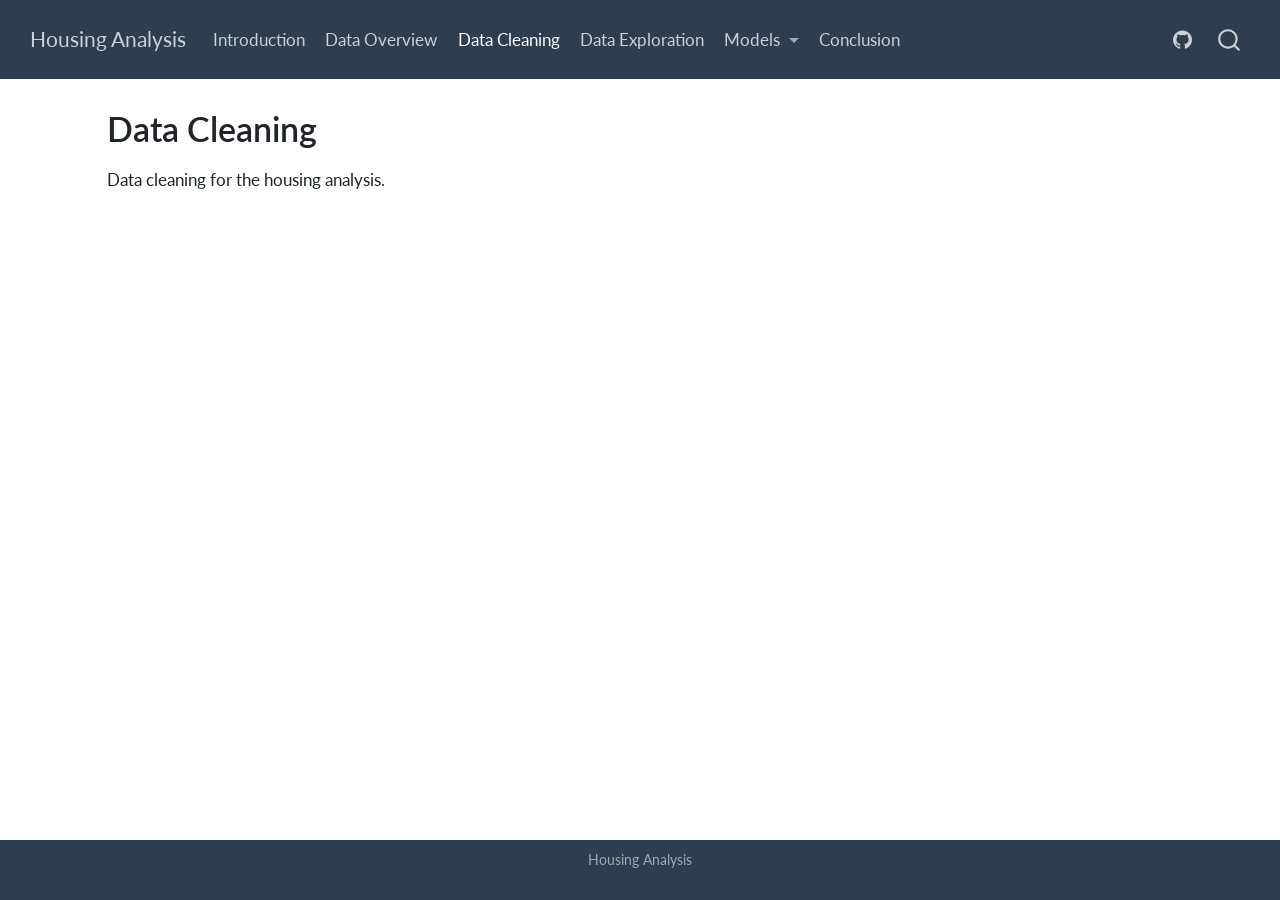
<file: docs/data_cleaning.html>
<!DOCTYPE html>
<html xmlns="http://www.w3.org/1999/xhtml" lang="en" xml:lang="en"><head>

<meta charset="utf-8">
<meta name="generator" content="quarto-1.4.525">

<meta name="viewport" content="width=device-width, initial-scale=1.0, user-scalable=yes">


<title>Housing Analysis - Data Cleaning</title>
<style>
code{white-space: pre-wrap;}
span.smallcaps{font-variant: small-caps;}
div.columns{display: flex; gap: min(4vw, 1.5em);}
div.column{flex: auto; overflow-x: auto;}
div.hanging-indent{margin-left: 1.5em; text-indent: -1.5em;}
ul.task-list{list-style: none;}
ul.task-list li input[type="checkbox"] {
  width: 0.8em;
  margin: 0 0.8em 0.2em -1em; /* quarto-specific, see https://github.com/quarto-dev/quarto-cli/issues/4556 */ 
  vertical-align: middle;
}
</style>


<script src="site_libs/quarto-nav/quarto-nav.js"></script>
<script src="site_libs/quarto-nav/headroom.min.js"></script>
<script src="site_libs/clipboard/clipboard.min.js"></script>
<script src="site_libs/quarto-search/autocomplete.umd.js"></script>
<script src="site_libs/quarto-search/fuse.min.js"></script>
<script src="site_libs/quarto-search/quarto-search.js"></script>
<meta name="quarto:offset" content="./">
<link href="./images/housing_icon.jpg" rel="icon" type="image/jpeg">
<script src="site_libs/quarto-html/quarto.js"></script>
<script src="site_libs/quarto-html/popper.min.js"></script>
<script src="site_libs/quarto-html/tippy.umd.min.js"></script>
<script src="site_libs/quarto-html/anchor.min.js"></script>
<link href="site_libs/quarto-html/tippy.css" rel="stylesheet">
<link href="site_libs/quarto-html/quarto-syntax-highlighting.css" rel="stylesheet" id="quarto-text-highlighting-styles">
<script src="site_libs/bootstrap/bootstrap.min.js"></script>
<link href="site_libs/bootstrap/bootstrap-icons.css" rel="stylesheet">
<link href="site_libs/bootstrap/bootstrap.min.css" rel="stylesheet" id="quarto-bootstrap" data-mode="light">
<script id="quarto-search-options" type="application/json">{
  "location": "navbar",
  "copy-button": false,
  "collapse-after": 3,
  "panel-placement": "end",
  "type": "overlay",
  "limit": 50,
  "keyboard-shortcut": [
    "f",
    "/",
    "s"
  ],
  "show-item-context": false,
  "language": {
    "search-no-results-text": "No results",
    "search-matching-documents-text": "matching documents",
    "search-copy-link-title": "Copy link to search",
    "search-hide-matches-text": "Hide additional matches",
    "search-more-match-text": "more match in this document",
    "search-more-matches-text": "more matches in this document",
    "search-clear-button-title": "Clear",
    "search-text-placeholder": "",
    "search-detached-cancel-button-title": "Cancel",
    "search-submit-button-title": "Submit",
    "search-label": "Search"
  }
}</script>


<link rel="stylesheet" href="styles.css">
</head>

<body class="nav-fixed">

<div id="quarto-search-results"></div>
  <header id="quarto-header" class="headroom fixed-top">
    <nav class="navbar navbar-expand-lg " data-bs-theme="dark">
      <div class="navbar-container container-fluid">
      <div class="navbar-brand-container mx-auto">
    <a class="navbar-brand" href="./index.html">
    <span class="navbar-title">Housing Analysis</span>
    </a>
  </div>
            <div id="quarto-search" class="" title="Search"></div>
          <button class="navbar-toggler" type="button" data-bs-toggle="collapse" data-bs-target="#navbarCollapse" aria-controls="navbarCollapse" aria-expanded="false" aria-label="Toggle navigation" onclick="if (window.quartoToggleHeadroom) { window.quartoToggleHeadroom(); }">
  <span class="navbar-toggler-icon"></span>
</button>
          <div class="collapse navbar-collapse" id="navbarCollapse">
            <ul class="navbar-nav navbar-nav-scroll me-auto">
  <li class="nav-item">
    <a class="nav-link" href="./introduction.html"> 
<span class="menu-text">Introduction</span></a>
  </li>  
  <li class="nav-item">
    <a class="nav-link" href="./data_overview.html"> 
<span class="menu-text">Data Overview</span></a>
  </li>  
  <li class="nav-item">
    <a class="nav-link active" href="./data_cleaning.html" aria-current="page"> 
<span class="menu-text">Data Cleaning</span></a>
  </li>  
  <li class="nav-item">
    <a class="nav-link" href="./data_exploration.html"> 
<span class="menu-text">Data Exploration</span></a>
  </li>  
  <li class="nav-item dropdown ">
    <a class="nav-link dropdown-toggle" href="#" id="nav-menu-models" role="button" data-bs-toggle="dropdown" aria-expanded="false">
 <span class="menu-text">Models</span>
    </a>
    <ul class="dropdown-menu" aria-labelledby="nav-menu-models">    
        <li>
    <a class="dropdown-item" href="./pca.html">
 <span class="dropdown-text">Principle Component Analysis</span></a>
  </li>  
        <li>
    <a class="dropdown-item" href="./clustering.html">
 <span class="dropdown-text">Clustering</span></a>
  </li>  
        <li>
    <a class="dropdown-item" href="./arm.html">
 <span class="dropdown-text">Association Rule Mining</span></a>
  </li>  
        <li>
    <a class="dropdown-item" href="./dt.html">
 <span class="dropdown-text">Decision Trees</span></a>
  </li>  
        <li>
    <a class="dropdown-item" href="./nb.html">
 <span class="dropdown-text">Naive Bayes</span></a>
  </li>  
        <li>
    <a class="dropdown-item" href="./svm.html">
 <span class="dropdown-text">Support Vector Machine</span></a>
  </li>  
        <li>
    <a class="dropdown-item" href="./regression.html">
 <span class="dropdown-text">Regression</span></a>
  </li>  
    </ul>
  </li>
  <li class="nav-item">
    <a class="nav-link" href="./conclusion.html"> 
<span class="menu-text">Conclusion</span></a>
  </li>  
</ul>
            <ul class="navbar-nav navbar-nav-scroll ms-auto">
  <li class="nav-item compact">
    <a class="nav-link" href="https://github.com/The-Housing-Analysis/The-Housing-Analysis"> <i class="bi bi-github" role="img">
</i> 
<span class="menu-text"></span></a>
  </li>  
</ul>
          </div> <!-- /navcollapse -->
          <div class="quarto-navbar-tools">
</div>
      </div> <!-- /container-fluid -->
    </nav>
</header>
<!-- content -->
<div id="quarto-content" class="quarto-container page-columns page-rows-contents page-layout-article page-navbar">
<!-- sidebar -->
<!-- margin-sidebar -->
    <div id="quarto-margin-sidebar" class="sidebar margin-sidebar">
        
    </div>
<!-- main -->
<main class="content" id="quarto-document-content">

<header id="title-block-header" class="quarto-title-block default">
<div class="quarto-title">
<h1 class="title">Data Cleaning</h1>
</div>



<div class="quarto-title-meta">

    
  
    
  </div>
  


</header>


<p>Data cleaning for the housing analysis.</p>



</main> <!-- /main -->
<script id="quarto-html-after-body" type="application/javascript">
window.document.addEventListener("DOMContentLoaded", function (event) {
  const toggleBodyColorMode = (bsSheetEl) => {
    const mode = bsSheetEl.getAttribute("data-mode");
    const bodyEl = window.document.querySelector("body");
    if (mode === "dark") {
      bodyEl.classList.add("quarto-dark");
      bodyEl.classList.remove("quarto-light");
    } else {
      bodyEl.classList.add("quarto-light");
      bodyEl.classList.remove("quarto-dark");
    }
  }
  const toggleBodyColorPrimary = () => {
    const bsSheetEl = window.document.querySelector("link#quarto-bootstrap");
    if (bsSheetEl) {
      toggleBodyColorMode(bsSheetEl);
    }
  }
  toggleBodyColorPrimary();  
  const icon = "";
  const anchorJS = new window.AnchorJS();
  anchorJS.options = {
    placement: 'right',
    icon: icon
  };
  anchorJS.add('.anchored');
  const isCodeAnnotation = (el) => {
    for (const clz of el.classList) {
      if (clz.startsWith('code-annotation-')) {                     
        return true;
      }
    }
    return false;
  }
  const clipboard = new window.ClipboardJS('.code-copy-button', {
    text: function(trigger) {
      const codeEl = trigger.previousElementSibling.cloneNode(true);
      for (const childEl of codeEl.children) {
        if (isCodeAnnotation(childEl)) {
          childEl.remove();
        }
      }
      return codeEl.innerText;
    }
  });
  clipboard.on('success', function(e) {
    // button target
    const button = e.trigger;
    // don't keep focus
    button.blur();
    // flash "checked"
    button.classList.add('code-copy-button-checked');
    var currentTitle = button.getAttribute("title");
    button.setAttribute("title", "Copied!");
    let tooltip;
    if (window.bootstrap) {
      button.setAttribute("data-bs-toggle", "tooltip");
      button.setAttribute("data-bs-placement", "left");
      button.setAttribute("data-bs-title", "Copied!");
      tooltip = new bootstrap.Tooltip(button, 
        { trigger: "manual", 
          customClass: "code-copy-button-tooltip",
          offset: [0, -8]});
      tooltip.show();    
    }
    setTimeout(function() {
      if (tooltip) {
        tooltip.hide();
        button.removeAttribute("data-bs-title");
        button.removeAttribute("data-bs-toggle");
        button.removeAttribute("data-bs-placement");
      }
      button.setAttribute("title", currentTitle);
      button.classList.remove('code-copy-button-checked');
    }, 1000);
    // clear code selection
    e.clearSelection();
  });
  function tippyHover(el, contentFn, onTriggerFn, onUntriggerFn) {
    const config = {
      allowHTML: true,
      maxWidth: 500,
      delay: 100,
      arrow: false,
      appendTo: function(el) {
          return el.parentElement;
      },
      interactive: true,
      interactiveBorder: 10,
      theme: 'quarto',
      placement: 'bottom-start',
    };
    if (contentFn) {
      config.content = contentFn;
    }
    if (onTriggerFn) {
      config.onTrigger = onTriggerFn;
    }
    if (onUntriggerFn) {
      config.onUntrigger = onUntriggerFn;
    }
    window.tippy(el, config); 
  }
  const noterefs = window.document.querySelectorAll('a[role="doc-noteref"]');
  for (var i=0; i<noterefs.length; i++) {
    const ref = noterefs[i];
    tippyHover(ref, function() {
      // use id or data attribute instead here
      let href = ref.getAttribute('data-footnote-href') || ref.getAttribute('href');
      try { href = new URL(href).hash; } catch {}
      const id = href.replace(/^#\/?/, "");
      const note = window.document.getElementById(id);
      return note.innerHTML;
    });
  }
  const xrefs = window.document.querySelectorAll('a.quarto-xref');
  const processXRef = (id, note) => {
    // Strip column container classes
    const stripColumnClz = (el) => {
      el.classList.remove("page-full", "page-columns");
      if (el.children) {
        for (const child of el.children) {
          stripColumnClz(child);
        }
      }
    }
    stripColumnClz(note)
    const typesetMath = (el) => {
      if (window.MathJax) {
        // MathJax Typeset
        window.MathJax.typeset([el]);
      } else if (window.katex) {
        // KaTeX Render
        var mathElements = el.getElementsByClassName("math");
        var macros = [];
        for (var i = 0; i < mathElements.length; i++) {
          var texText = mathElements[i].firstChild;
          if (mathElements[i].tagName == "SPAN") {
            window.katex.render(texText.data, mathElements[i], {
              displayMode: mathElements[i].classList.contains('display'),
              throwOnError: false,
              macros: macros,
              fleqn: false
            });
          }
        }
      }
    }
    if (id === null || id.startsWith('sec-')) {
      // Special case sections, only their first couple elements
      const container = document.createElement("div");
      if (note.children && note.children.length > 2) {
        container.appendChild(note.children[0].cloneNode(true));
        for (let i = 1; i < note.children.length; i++) {
          const child = note.children[i];
          if (child.tagName === "P" && child.innerText === "") {
            continue;
          } else {
            container.appendChild(child.cloneNode(true));
            break;
          }
        }
        typesetMath(container);
        return container.innerHTML
      } else {
        typesetMath(note);
        return note.innerHTML;
      }
    } else {
      // Remove any anchor links if they are present
      const anchorLink = note.querySelector('a.anchorjs-link');
      if (anchorLink) {
        anchorLink.remove();
      }
      typesetMath(note);
      return note.innerHTML;
    }
  }
  for (var i=0; i<xrefs.length; i++) {
    const xref = xrefs[i];
    tippyHover(xref, undefined, function(instance) {
      instance.disable();
      let url = xref.getAttribute('href');
      let hash = undefined; 
      if (url.startsWith('#')) {
        hash = url;
      } else {
        try { hash = new URL(url).hash; } catch {}
      }
      if (hash) {
        const id = hash.replace(/^#\/?/, "");
        const note = window.document.getElementById(id);
        if (note !== null) {
          try {
            const html = processXRef(id, note.cloneNode(true));
            instance.setContent(html);
          } finally {
            instance.enable();
            instance.show();
          }
        } else {
          // See if we can fetch this
          fetch(url.split('#')[0])
          .then(res => res.text())
          .then(html => {
            const parser = new DOMParser();
            const htmlDoc = parser.parseFromString(html, "text/html");
            const note = htmlDoc.getElementById(id);
            if (note !== null) {
              const html = processXRef(id, note);
              instance.setContent(html);
            } 
          }).finally(() => {
            instance.enable();
            instance.show();
          });
        }
      } else {
        // See if we can fetch a full url (with no hash to target)
        // This is a special case and we should probably do some content thinning / targeting
        fetch(url)
        .then(res => res.text())
        .then(html => {
          const parser = new DOMParser();
          const htmlDoc = parser.parseFromString(html, "text/html");
          const note = htmlDoc.querySelector('main.content');
          if (note !== null) {
            // This should only happen for chapter cross references
            // (since there is no id in the URL)
            // remove the first header
            if (note.children.length > 0 && note.children[0].tagName === "HEADER") {
              note.children[0].remove();
            }
            const html = processXRef(null, note);
            instance.setContent(html);
          } 
        }).finally(() => {
          instance.enable();
          instance.show();
        });
      }
    }, function(instance) {
    });
  }
      let selectedAnnoteEl;
      const selectorForAnnotation = ( cell, annotation) => {
        let cellAttr = 'data-code-cell="' + cell + '"';
        let lineAttr = 'data-code-annotation="' +  annotation + '"';
        const selector = 'span[' + cellAttr + '][' + lineAttr + ']';
        return selector;
      }
      const selectCodeLines = (annoteEl) => {
        const doc = window.document;
        const targetCell = annoteEl.getAttribute("data-target-cell");
        const targetAnnotation = annoteEl.getAttribute("data-target-annotation");
        const annoteSpan = window.document.querySelector(selectorForAnnotation(targetCell, targetAnnotation));
        const lines = annoteSpan.getAttribute("data-code-lines").split(",");
        const lineIds = lines.map((line) => {
          return targetCell + "-" + line;
        })
        let top = null;
        let height = null;
        let parent = null;
        if (lineIds.length > 0) {
            //compute the position of the single el (top and bottom and make a div)
            const el = window.document.getElementById(lineIds[0]);
            top = el.offsetTop;
            height = el.offsetHeight;
            parent = el.parentElement.parentElement;
          if (lineIds.length > 1) {
            const lastEl = window.document.getElementById(lineIds[lineIds.length - 1]);
            const bottom = lastEl.offsetTop + lastEl.offsetHeight;
            height = bottom - top;
          }
          if (top !== null && height !== null && parent !== null) {
            // cook up a div (if necessary) and position it 
            let div = window.document.getElementById("code-annotation-line-highlight");
            if (div === null) {
              div = window.document.createElement("div");
              div.setAttribute("id", "code-annotation-line-highlight");
              div.style.position = 'absolute';
              parent.appendChild(div);
            }
            div.style.top = top - 2 + "px";
            div.style.height = height + 4 + "px";
            div.style.left = 0;
            let gutterDiv = window.document.getElementById("code-annotation-line-highlight-gutter");
            if (gutterDiv === null) {
              gutterDiv = window.document.createElement("div");
              gutterDiv.setAttribute("id", "code-annotation-line-highlight-gutter");
              gutterDiv.style.position = 'absolute';
              const codeCell = window.document.getElementById(targetCell);
              const gutter = codeCell.querySelector('.code-annotation-gutter');
              gutter.appendChild(gutterDiv);
            }
            gutterDiv.style.top = top - 2 + "px";
            gutterDiv.style.height = height + 4 + "px";
          }
          selectedAnnoteEl = annoteEl;
        }
      };
      const unselectCodeLines = () => {
        const elementsIds = ["code-annotation-line-highlight", "code-annotation-line-highlight-gutter"];
        elementsIds.forEach((elId) => {
          const div = window.document.getElementById(elId);
          if (div) {
            div.remove();
          }
        });
        selectedAnnoteEl = undefined;
      };
        // Handle positioning of the toggle
    window.addEventListener(
      "resize",
      throttle(() => {
        elRect = undefined;
        if (selectedAnnoteEl) {
          selectCodeLines(selectedAnnoteEl);
        }
      }, 10)
    );
    function throttle(fn, ms) {
    let throttle = false;
    let timer;
      return (...args) => {
        if(!throttle) { // first call gets through
            fn.apply(this, args);
            throttle = true;
        } else { // all the others get throttled
            if(timer) clearTimeout(timer); // cancel #2
            timer = setTimeout(() => {
              fn.apply(this, args);
              timer = throttle = false;
            }, ms);
        }
      };
    }
      // Attach click handler to the DT
      const annoteDls = window.document.querySelectorAll('dt[data-target-cell]');
      for (const annoteDlNode of annoteDls) {
        annoteDlNode.addEventListener('click', (event) => {
          const clickedEl = event.target;
          if (clickedEl !== selectedAnnoteEl) {
            unselectCodeLines();
            const activeEl = window.document.querySelector('dt[data-target-cell].code-annotation-active');
            if (activeEl) {
              activeEl.classList.remove('code-annotation-active');
            }
            selectCodeLines(clickedEl);
            clickedEl.classList.add('code-annotation-active');
          } else {
            // Unselect the line
            unselectCodeLines();
            clickedEl.classList.remove('code-annotation-active');
          }
        });
      }
  const findCites = (el) => {
    const parentEl = el.parentElement;
    if (parentEl) {
      const cites = parentEl.dataset.cites;
      if (cites) {
        return {
          el,
          cites: cites.split(' ')
        };
      } else {
        return findCites(el.parentElement)
      }
    } else {
      return undefined;
    }
  };
  var bibliorefs = window.document.querySelectorAll('a[role="doc-biblioref"]');
  for (var i=0; i<bibliorefs.length; i++) {
    const ref = bibliorefs[i];
    const citeInfo = findCites(ref);
    if (citeInfo) {
      tippyHover(citeInfo.el, function() {
        var popup = window.document.createElement('div');
        citeInfo.cites.forEach(function(cite) {
          var citeDiv = window.document.createElement('div');
          citeDiv.classList.add('hanging-indent');
          citeDiv.classList.add('csl-entry');
          var biblioDiv = window.document.getElementById('ref-' + cite);
          if (biblioDiv) {
            citeDiv.innerHTML = biblioDiv.innerHTML;
          }
          popup.appendChild(citeDiv);
        });
        return popup.innerHTML;
      });
    }
  }
});
</script>
</div> <!-- /content -->
<footer class="footer">
  <div class="nav-footer">
    <div class="nav-footer-left">
      &nbsp;
    </div>   
    <div class="nav-footer-center">
<p>Housing Analysis</p>
</div>
    <div class="nav-footer-right">
      &nbsp;
    </div>
  </div>
</footer>




</body></html>
</file>
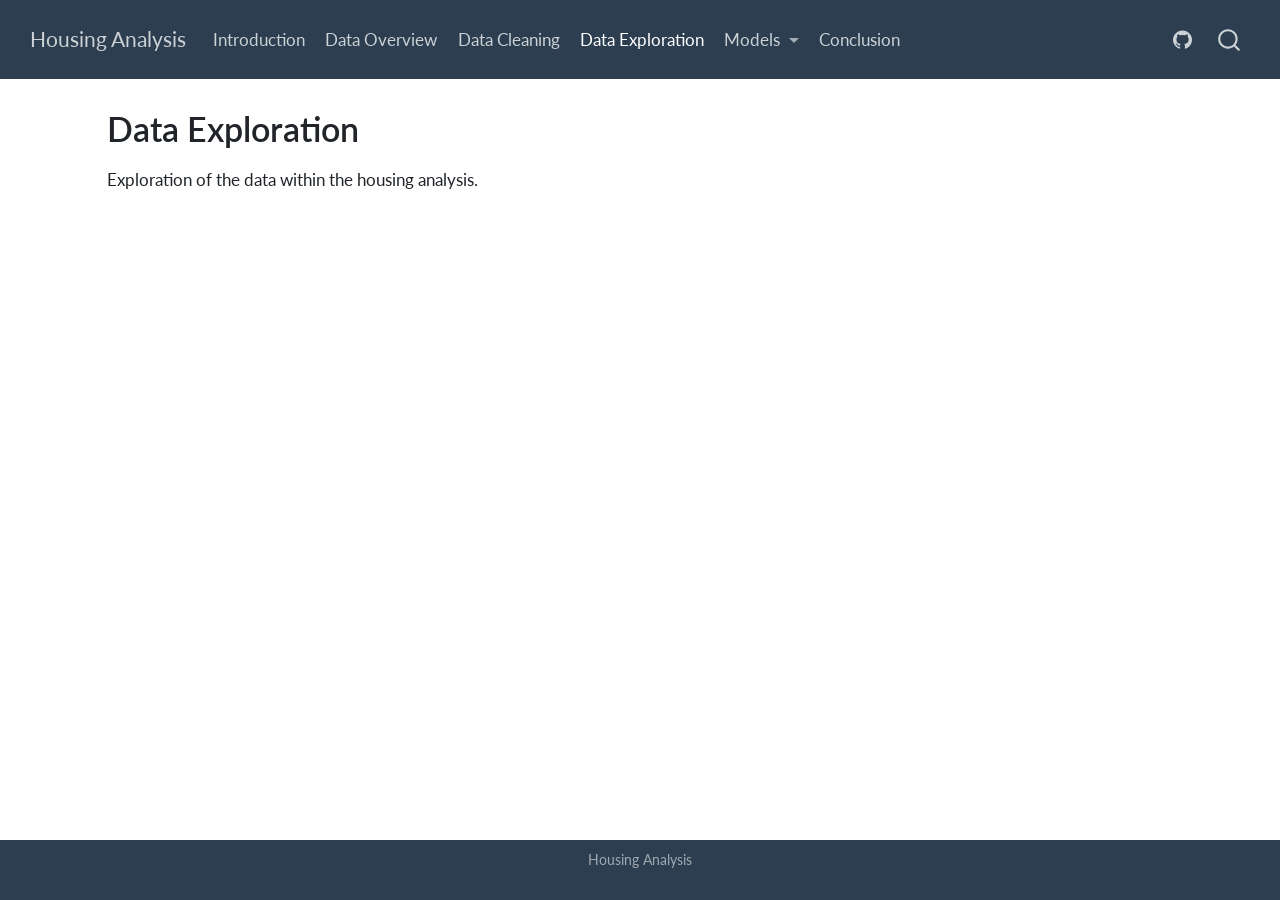
<file: docs/data_exploration.html>
<!DOCTYPE html>
<html xmlns="http://www.w3.org/1999/xhtml" lang="en" xml:lang="en"><head>

<meta charset="utf-8">
<meta name="generator" content="quarto-1.4.525">

<meta name="viewport" content="width=device-width, initial-scale=1.0, user-scalable=yes">


<title>Housing Analysis - Data Exploration</title>
<style>
code{white-space: pre-wrap;}
span.smallcaps{font-variant: small-caps;}
div.columns{display: flex; gap: min(4vw, 1.5em);}
div.column{flex: auto; overflow-x: auto;}
div.hanging-indent{margin-left: 1.5em; text-indent: -1.5em;}
ul.task-list{list-style: none;}
ul.task-list li input[type="checkbox"] {
  width: 0.8em;
  margin: 0 0.8em 0.2em -1em; /* quarto-specific, see https://github.com/quarto-dev/quarto-cli/issues/4556 */ 
  vertical-align: middle;
}
</style>


<script src="site_libs/quarto-nav/quarto-nav.js"></script>
<script src="site_libs/quarto-nav/headroom.min.js"></script>
<script src="site_libs/clipboard/clipboard.min.js"></script>
<script src="site_libs/quarto-search/autocomplete.umd.js"></script>
<script src="site_libs/quarto-search/fuse.min.js"></script>
<script src="site_libs/quarto-search/quarto-search.js"></script>
<meta name="quarto:offset" content="./">
<link href="./images/housing_icon.jpg" rel="icon" type="image/jpeg">
<script src="site_libs/quarto-html/quarto.js"></script>
<script src="site_libs/quarto-html/popper.min.js"></script>
<script src="site_libs/quarto-html/tippy.umd.min.js"></script>
<script src="site_libs/quarto-html/anchor.min.js"></script>
<link href="site_libs/quarto-html/tippy.css" rel="stylesheet">
<link href="site_libs/quarto-html/quarto-syntax-highlighting.css" rel="stylesheet" id="quarto-text-highlighting-styles">
<script src="site_libs/bootstrap/bootstrap.min.js"></script>
<link href="site_libs/bootstrap/bootstrap-icons.css" rel="stylesheet">
<link href="site_libs/bootstrap/bootstrap.min.css" rel="stylesheet" id="quarto-bootstrap" data-mode="light">
<script id="quarto-search-options" type="application/json">{
  "location": "navbar",
  "copy-button": false,
  "collapse-after": 3,
  "panel-placement": "end",
  "type": "overlay",
  "limit": 50,
  "keyboard-shortcut": [
    "f",
    "/",
    "s"
  ],
  "show-item-context": false,
  "language": {
    "search-no-results-text": "No results",
    "search-matching-documents-text": "matching documents",
    "search-copy-link-title": "Copy link to search",
    "search-hide-matches-text": "Hide additional matches",
    "search-more-match-text": "more match in this document",
    "search-more-matches-text": "more matches in this document",
    "search-clear-button-title": "Clear",
    "search-text-placeholder": "",
    "search-detached-cancel-button-title": "Cancel",
    "search-submit-button-title": "Submit",
    "search-label": "Search"
  }
}</script>


<link rel="stylesheet" href="styles.css">
</head>

<body class="nav-fixed">

<div id="quarto-search-results"></div>
  <header id="quarto-header" class="headroom fixed-top">
    <nav class="navbar navbar-expand-lg " data-bs-theme="dark">
      <div class="navbar-container container-fluid">
      <div class="navbar-brand-container mx-auto">
    <a class="navbar-brand" href="./index.html">
    <span class="navbar-title">Housing Analysis</span>
    </a>
  </div>
            <div id="quarto-search" class="" title="Search"></div>
          <button class="navbar-toggler" type="button" data-bs-toggle="collapse" data-bs-target="#navbarCollapse" aria-controls="navbarCollapse" aria-expanded="false" aria-label="Toggle navigation" onclick="if (window.quartoToggleHeadroom) { window.quartoToggleHeadroom(); }">
  <span class="navbar-toggler-icon"></span>
</button>
          <div class="collapse navbar-collapse" id="navbarCollapse">
            <ul class="navbar-nav navbar-nav-scroll me-auto">
  <li class="nav-item">
    <a class="nav-link" href="./introduction.html"> 
<span class="menu-text">Introduction</span></a>
  </li>  
  <li class="nav-item">
    <a class="nav-link" href="./data_overview.html"> 
<span class="menu-text">Data Overview</span></a>
  </li>  
  <li class="nav-item">
    <a class="nav-link" href="./data_cleaning.html"> 
<span class="menu-text">Data Cleaning</span></a>
  </li>  
  <li class="nav-item">
    <a class="nav-link active" href="./data_exploration.html" aria-current="page"> 
<span class="menu-text">Data Exploration</span></a>
  </li>  
  <li class="nav-item dropdown ">
    <a class="nav-link dropdown-toggle" href="#" id="nav-menu-models" role="button" data-bs-toggle="dropdown" aria-expanded="false">
 <span class="menu-text">Models</span>
    </a>
    <ul class="dropdown-menu" aria-labelledby="nav-menu-models">    
        <li>
    <a class="dropdown-item" href="./pca.html">
 <span class="dropdown-text">Principle Component Analysis</span></a>
  </li>  
        <li>
    <a class="dropdown-item" href="./clustering.html">
 <span class="dropdown-text">Clustering</span></a>
  </li>  
        <li>
    <a class="dropdown-item" href="./arm.html">
 <span class="dropdown-text">Association Rule Mining</span></a>
  </li>  
        <li>
    <a class="dropdown-item" href="./dt.html">
 <span class="dropdown-text">Decision Trees</span></a>
  </li>  
        <li>
    <a class="dropdown-item" href="./nb.html">
 <span class="dropdown-text">Naive Bayes</span></a>
  </li>  
        <li>
    <a class="dropdown-item" href="./svm.html">
 <span class="dropdown-text">Support Vector Machine</span></a>
  </li>  
        <li>
    <a class="dropdown-item" href="./regression.html">
 <span class="dropdown-text">Regression</span></a>
  </li>  
    </ul>
  </li>
  <li class="nav-item">
    <a class="nav-link" href="./conclusion.html"> 
<span class="menu-text">Conclusion</span></a>
  </li>  
</ul>
            <ul class="navbar-nav navbar-nav-scroll ms-auto">
  <li class="nav-item compact">
    <a class="nav-link" href="https://github.com/The-Housing-Analysis/The-Housing-Analysis"> <i class="bi bi-github" role="img">
</i> 
<span class="menu-text"></span></a>
  </li>  
</ul>
          </div> <!-- /navcollapse -->
          <div class="quarto-navbar-tools">
</div>
      </div> <!-- /container-fluid -->
    </nav>
</header>
<!-- content -->
<div id="quarto-content" class="quarto-container page-columns page-rows-contents page-layout-article page-navbar">
<!-- sidebar -->
<!-- margin-sidebar -->
    <div id="quarto-margin-sidebar" class="sidebar margin-sidebar">
        
    </div>
<!-- main -->
<main class="content" id="quarto-document-content">

<header id="title-block-header" class="quarto-title-block default">
<div class="quarto-title">
<h1 class="title">Data Exploration</h1>
</div>



<div class="quarto-title-meta">

    
  
    
  </div>
  


</header>


<p>Exploration of the data within the housing analysis.</p>



</main> <!-- /main -->
<script id="quarto-html-after-body" type="application/javascript">
window.document.addEventListener("DOMContentLoaded", function (event) {
  const toggleBodyColorMode = (bsSheetEl) => {
    const mode = bsSheetEl.getAttribute("data-mode");
    const bodyEl = window.document.querySelector("body");
    if (mode === "dark") {
      bodyEl.classList.add("quarto-dark");
      bodyEl.classList.remove("quarto-light");
    } else {
      bodyEl.classList.add("quarto-light");
      bodyEl.classList.remove("quarto-dark");
    }
  }
  const toggleBodyColorPrimary = () => {
    const bsSheetEl = window.document.querySelector("link#quarto-bootstrap");
    if (bsSheetEl) {
      toggleBodyColorMode(bsSheetEl);
    }
  }
  toggleBodyColorPrimary();  
  const icon = "";
  const anchorJS = new window.AnchorJS();
  anchorJS.options = {
    placement: 'right',
    icon: icon
  };
  anchorJS.add('.anchored');
  const isCodeAnnotation = (el) => {
    for (const clz of el.classList) {
      if (clz.startsWith('code-annotation-')) {                     
        return true;
      }
    }
    return false;
  }
  const clipboard = new window.ClipboardJS('.code-copy-button', {
    text: function(trigger) {
      const codeEl = trigger.previousElementSibling.cloneNode(true);
      for (const childEl of codeEl.children) {
        if (isCodeAnnotation(childEl)) {
          childEl.remove();
        }
      }
      return codeEl.innerText;
    }
  });
  clipboard.on('success', function(e) {
    // button target
    const button = e.trigger;
    // don't keep focus
    button.blur();
    // flash "checked"
    button.classList.add('code-copy-button-checked');
    var currentTitle = button.getAttribute("title");
    button.setAttribute("title", "Copied!");
    let tooltip;
    if (window.bootstrap) {
      button.setAttribute("data-bs-toggle", "tooltip");
      button.setAttribute("data-bs-placement", "left");
      button.setAttribute("data-bs-title", "Copied!");
      tooltip = new bootstrap.Tooltip(button, 
        { trigger: "manual", 
          customClass: "code-copy-button-tooltip",
          offset: [0, -8]});
      tooltip.show();    
    }
    setTimeout(function() {
      if (tooltip) {
        tooltip.hide();
        button.removeAttribute("data-bs-title");
        button.removeAttribute("data-bs-toggle");
        button.removeAttribute("data-bs-placement");
      }
      button.setAttribute("title", currentTitle);
      button.classList.remove('code-copy-button-checked');
    }, 1000);
    // clear code selection
    e.clearSelection();
  });
  function tippyHover(el, contentFn, onTriggerFn, onUntriggerFn) {
    const config = {
      allowHTML: true,
      maxWidth: 500,
      delay: 100,
      arrow: false,
      appendTo: function(el) {
          return el.parentElement;
      },
      interactive: true,
      interactiveBorder: 10,
      theme: 'quarto',
      placement: 'bottom-start',
    };
    if (contentFn) {
      config.content = contentFn;
    }
    if (onTriggerFn) {
      config.onTrigger = onTriggerFn;
    }
    if (onUntriggerFn) {
      config.onUntrigger = onUntriggerFn;
    }
    window.tippy(el, config); 
  }
  const noterefs = window.document.querySelectorAll('a[role="doc-noteref"]');
  for (var i=0; i<noterefs.length; i++) {
    const ref = noterefs[i];
    tippyHover(ref, function() {
      // use id or data attribute instead here
      let href = ref.getAttribute('data-footnote-href') || ref.getAttribute('href');
      try { href = new URL(href).hash; } catch {}
      const id = href.replace(/^#\/?/, "");
      const note = window.document.getElementById(id);
      return note.innerHTML;
    });
  }
  const xrefs = window.document.querySelectorAll('a.quarto-xref');
  const processXRef = (id, note) => {
    // Strip column container classes
    const stripColumnClz = (el) => {
      el.classList.remove("page-full", "page-columns");
      if (el.children) {
        for (const child of el.children) {
          stripColumnClz(child);
        }
      }
    }
    stripColumnClz(note)
    const typesetMath = (el) => {
      if (window.MathJax) {
        // MathJax Typeset
        window.MathJax.typeset([el]);
      } else if (window.katex) {
        // KaTeX Render
        var mathElements = el.getElementsByClassName("math");
        var macros = [];
        for (var i = 0; i < mathElements.length; i++) {
          var texText = mathElements[i].firstChild;
          if (mathElements[i].tagName == "SPAN") {
            window.katex.render(texText.data, mathElements[i], {
              displayMode: mathElements[i].classList.contains('display'),
              throwOnError: false,
              macros: macros,
              fleqn: false
            });
          }
        }
      }
    }
    if (id === null || id.startsWith('sec-')) {
      // Special case sections, only their first couple elements
      const container = document.createElement("div");
      if (note.children && note.children.length > 2) {
        container.appendChild(note.children[0].cloneNode(true));
        for (let i = 1; i < note.children.length; i++) {
          const child = note.children[i];
          if (child.tagName === "P" && child.innerText === "") {
            continue;
          } else {
            container.appendChild(child.cloneNode(true));
            break;
          }
        }
        typesetMath(container);
        return container.innerHTML
      } else {
        typesetMath(note);
        return note.innerHTML;
      }
    } else {
      // Remove any anchor links if they are present
      const anchorLink = note.querySelector('a.anchorjs-link');
      if (anchorLink) {
        anchorLink.remove();
      }
      typesetMath(note);
      return note.innerHTML;
    }
  }
  for (var i=0; i<xrefs.length; i++) {
    const xref = xrefs[i];
    tippyHover(xref, undefined, function(instance) {
      instance.disable();
      let url = xref.getAttribute('href');
      let hash = undefined; 
      if (url.startsWith('#')) {
        hash = url;
      } else {
        try { hash = new URL(url).hash; } catch {}
      }
      if (hash) {
        const id = hash.replace(/^#\/?/, "");
        const note = window.document.getElementById(id);
        if (note !== null) {
          try {
            const html = processXRef(id, note.cloneNode(true));
            instance.setContent(html);
          } finally {
            instance.enable();
            instance.show();
          }
        } else {
          // See if we can fetch this
          fetch(url.split('#')[0])
          .then(res => res.text())
          .then(html => {
            const parser = new DOMParser();
            const htmlDoc = parser.parseFromString(html, "text/html");
            const note = htmlDoc.getElementById(id);
            if (note !== null) {
              const html = processXRef(id, note);
              instance.setContent(html);
            } 
          }).finally(() => {
            instance.enable();
            instance.show();
          });
        }
      } else {
        // See if we can fetch a full url (with no hash to target)
        // This is a special case and we should probably do some content thinning / targeting
        fetch(url)
        .then(res => res.text())
        .then(html => {
          const parser = new DOMParser();
          const htmlDoc = parser.parseFromString(html, "text/html");
          const note = htmlDoc.querySelector('main.content');
          if (note !== null) {
            // This should only happen for chapter cross references
            // (since there is no id in the URL)
            // remove the first header
            if (note.children.length > 0 && note.children[0].tagName === "HEADER") {
              note.children[0].remove();
            }
            const html = processXRef(null, note);
            instance.setContent(html);
          } 
        }).finally(() => {
          instance.enable();
          instance.show();
        });
      }
    }, function(instance) {
    });
  }
      let selectedAnnoteEl;
      const selectorForAnnotation = ( cell, annotation) => {
        let cellAttr = 'data-code-cell="' + cell + '"';
        let lineAttr = 'data-code-annotation="' +  annotation + '"';
        const selector = 'span[' + cellAttr + '][' + lineAttr + ']';
        return selector;
      }
      const selectCodeLines = (annoteEl) => {
        const doc = window.document;
        const targetCell = annoteEl.getAttribute("data-target-cell");
        const targetAnnotation = annoteEl.getAttribute("data-target-annotation");
        const annoteSpan = window.document.querySelector(selectorForAnnotation(targetCell, targetAnnotation));
        const lines = annoteSpan.getAttribute("data-code-lines").split(",");
        const lineIds = lines.map((line) => {
          return targetCell + "-" + line;
        })
        let top = null;
        let height = null;
        let parent = null;
        if (lineIds.length > 0) {
            //compute the position of the single el (top and bottom and make a div)
            const el = window.document.getElementById(lineIds[0]);
            top = el.offsetTop;
            height = el.offsetHeight;
            parent = el.parentElement.parentElement;
          if (lineIds.length > 1) {
            const lastEl = window.document.getElementById(lineIds[lineIds.length - 1]);
            const bottom = lastEl.offsetTop + lastEl.offsetHeight;
            height = bottom - top;
          }
          if (top !== null && height !== null && parent !== null) {
            // cook up a div (if necessary) and position it 
            let div = window.document.getElementById("code-annotation-line-highlight");
            if (div === null) {
              div = window.document.createElement("div");
              div.setAttribute("id", "code-annotation-line-highlight");
              div.style.position = 'absolute';
              parent.appendChild(div);
            }
            div.style.top = top - 2 + "px";
            div.style.height = height + 4 + "px";
            div.style.left = 0;
            let gutterDiv = window.document.getElementById("code-annotation-line-highlight-gutter");
            if (gutterDiv === null) {
              gutterDiv = window.document.createElement("div");
              gutterDiv.setAttribute("id", "code-annotation-line-highlight-gutter");
              gutterDiv.style.position = 'absolute';
              const codeCell = window.document.getElementById(targetCell);
              const gutter = codeCell.querySelector('.code-annotation-gutter');
              gutter.appendChild(gutterDiv);
            }
            gutterDiv.style.top = top - 2 + "px";
            gutterDiv.style.height = height + 4 + "px";
          }
          selectedAnnoteEl = annoteEl;
        }
      };
      const unselectCodeLines = () => {
        const elementsIds = ["code-annotation-line-highlight", "code-annotation-line-highlight-gutter"];
        elementsIds.forEach((elId) => {
          const div = window.document.getElementById(elId);
          if (div) {
            div.remove();
          }
        });
        selectedAnnoteEl = undefined;
      };
        // Handle positioning of the toggle
    window.addEventListener(
      "resize",
      throttle(() => {
        elRect = undefined;
        if (selectedAnnoteEl) {
          selectCodeLines(selectedAnnoteEl);
        }
      }, 10)
    );
    function throttle(fn, ms) {
    let throttle = false;
    let timer;
      return (...args) => {
        if(!throttle) { // first call gets through
            fn.apply(this, args);
            throttle = true;
        } else { // all the others get throttled
            if(timer) clearTimeout(timer); // cancel #2
            timer = setTimeout(() => {
              fn.apply(this, args);
              timer = throttle = false;
            }, ms);
        }
      };
    }
      // Attach click handler to the DT
      const annoteDls = window.document.querySelectorAll('dt[data-target-cell]');
      for (const annoteDlNode of annoteDls) {
        annoteDlNode.addEventListener('click', (event) => {
          const clickedEl = event.target;
          if (clickedEl !== selectedAnnoteEl) {
            unselectCodeLines();
            const activeEl = window.document.querySelector('dt[data-target-cell].code-annotation-active');
            if (activeEl) {
              activeEl.classList.remove('code-annotation-active');
            }
            selectCodeLines(clickedEl);
            clickedEl.classList.add('code-annotation-active');
          } else {
            // Unselect the line
            unselectCodeLines();
            clickedEl.classList.remove('code-annotation-active');
          }
        });
      }
  const findCites = (el) => {
    const parentEl = el.parentElement;
    if (parentEl) {
      const cites = parentEl.dataset.cites;
      if (cites) {
        return {
          el,
          cites: cites.split(' ')
        };
      } else {
        return findCites(el.parentElement)
      }
    } else {
      return undefined;
    }
  };
  var bibliorefs = window.document.querySelectorAll('a[role="doc-biblioref"]');
  for (var i=0; i<bibliorefs.length; i++) {
    const ref = bibliorefs[i];
    const citeInfo = findCites(ref);
    if (citeInfo) {
      tippyHover(citeInfo.el, function() {
        var popup = window.document.createElement('div');
        citeInfo.cites.forEach(function(cite) {
          var citeDiv = window.document.createElement('div');
          citeDiv.classList.add('hanging-indent');
          citeDiv.classList.add('csl-entry');
          var biblioDiv = window.document.getElementById('ref-' + cite);
          if (biblioDiv) {
            citeDiv.innerHTML = biblioDiv.innerHTML;
          }
          popup.appendChild(citeDiv);
        });
        return popup.innerHTML;
      });
    }
  }
});
</script>
</div> <!-- /content -->
<footer class="footer">
  <div class="nav-footer">
    <div class="nav-footer-left">
      &nbsp;
    </div>   
    <div class="nav-footer-center">
<p>Housing Analysis</p>
</div>
    <div class="nav-footer-right">
      &nbsp;
    </div>
  </div>
</footer>




</body></html>
</file>
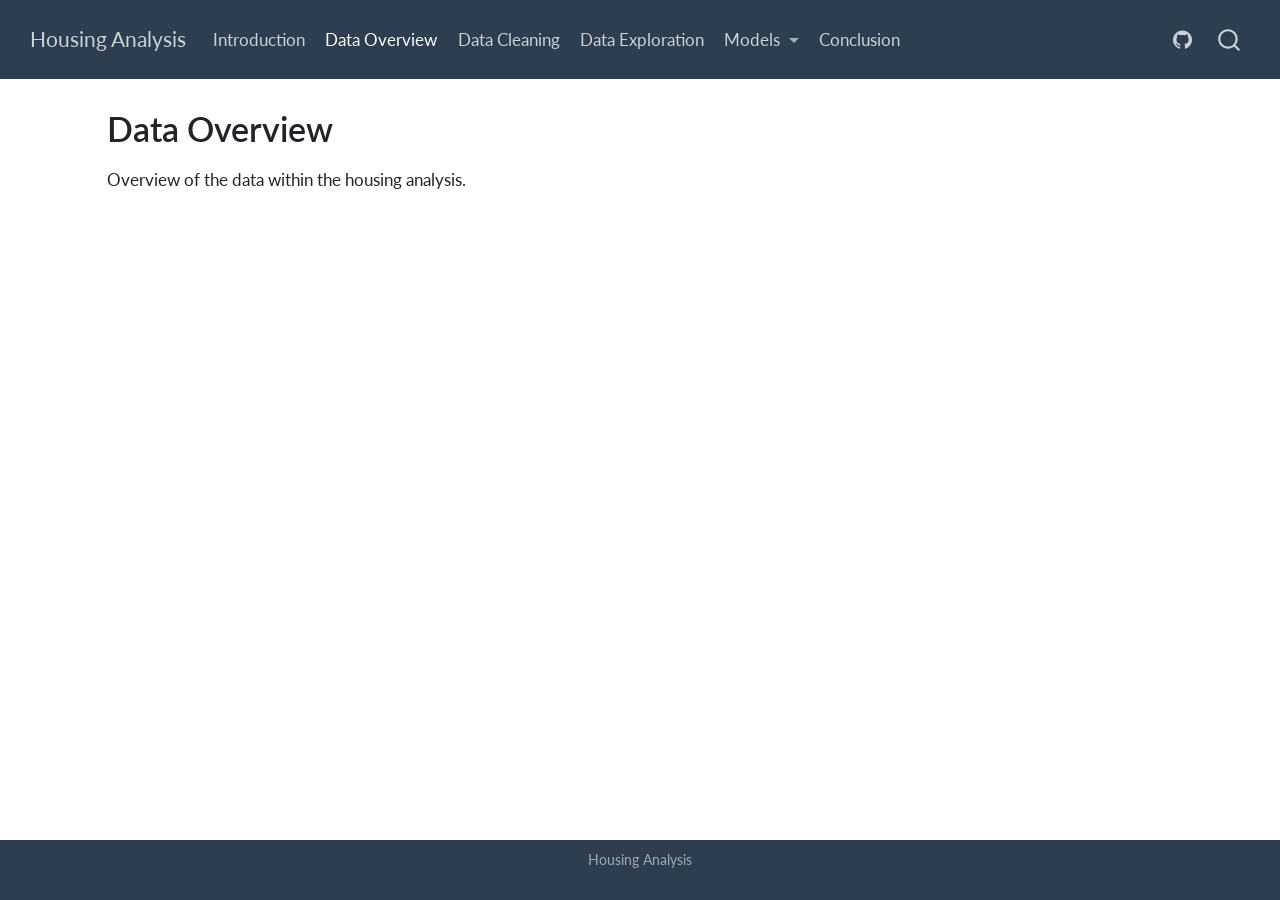
<file: docs/data_overview.html>
<!DOCTYPE html>
<html xmlns="http://www.w3.org/1999/xhtml" lang="en" xml:lang="en"><head>

<meta charset="utf-8">
<meta name="generator" content="quarto-1.4.525">

<meta name="viewport" content="width=device-width, initial-scale=1.0, user-scalable=yes">


<title>Housing Analysis - Data Overview</title>
<style>
code{white-space: pre-wrap;}
span.smallcaps{font-variant: small-caps;}
div.columns{display: flex; gap: min(4vw, 1.5em);}
div.column{flex: auto; overflow-x: auto;}
div.hanging-indent{margin-left: 1.5em; text-indent: -1.5em;}
ul.task-list{list-style: none;}
ul.task-list li input[type="checkbox"] {
  width: 0.8em;
  margin: 0 0.8em 0.2em -1em; /* quarto-specific, see https://github.com/quarto-dev/quarto-cli/issues/4556 */ 
  vertical-align: middle;
}
</style>


<script src="site_libs/quarto-nav/quarto-nav.js"></script>
<script src="site_libs/quarto-nav/headroom.min.js"></script>
<script src="site_libs/clipboard/clipboard.min.js"></script>
<script src="site_libs/quarto-search/autocomplete.umd.js"></script>
<script src="site_libs/quarto-search/fuse.min.js"></script>
<script src="site_libs/quarto-search/quarto-search.js"></script>
<meta name="quarto:offset" content="./">
<link href="./images/housing_icon.jpg" rel="icon" type="image/jpeg">
<script src="site_libs/quarto-html/quarto.js"></script>
<script src="site_libs/quarto-html/popper.min.js"></script>
<script src="site_libs/quarto-html/tippy.umd.min.js"></script>
<script src="site_libs/quarto-html/anchor.min.js"></script>
<link href="site_libs/quarto-html/tippy.css" rel="stylesheet">
<link href="site_libs/quarto-html/quarto-syntax-highlighting.css" rel="stylesheet" id="quarto-text-highlighting-styles">
<script src="site_libs/bootstrap/bootstrap.min.js"></script>
<link href="site_libs/bootstrap/bootstrap-icons.css" rel="stylesheet">
<link href="site_libs/bootstrap/bootstrap.min.css" rel="stylesheet" id="quarto-bootstrap" data-mode="light">
<script id="quarto-search-options" type="application/json">{
  "location": "navbar",
  "copy-button": false,
  "collapse-after": 3,
  "panel-placement": "end",
  "type": "overlay",
  "limit": 50,
  "keyboard-shortcut": [
    "f",
    "/",
    "s"
  ],
  "show-item-context": false,
  "language": {
    "search-no-results-text": "No results",
    "search-matching-documents-text": "matching documents",
    "search-copy-link-title": "Copy link to search",
    "search-hide-matches-text": "Hide additional matches",
    "search-more-match-text": "more match in this document",
    "search-more-matches-text": "more matches in this document",
    "search-clear-button-title": "Clear",
    "search-text-placeholder": "",
    "search-detached-cancel-button-title": "Cancel",
    "search-submit-button-title": "Submit",
    "search-label": "Search"
  }
}</script>


<link rel="stylesheet" href="styles.css">
</head>

<body class="nav-fixed">

<div id="quarto-search-results"></div>
  <header id="quarto-header" class="headroom fixed-top">
    <nav class="navbar navbar-expand-lg " data-bs-theme="dark">
      <div class="navbar-container container-fluid">
      <div class="navbar-brand-container mx-auto">
    <a class="navbar-brand" href="./index.html">
    <span class="navbar-title">Housing Analysis</span>
    </a>
  </div>
            <div id="quarto-search" class="" title="Search"></div>
          <button class="navbar-toggler" type="button" data-bs-toggle="collapse" data-bs-target="#navbarCollapse" aria-controls="navbarCollapse" aria-expanded="false" aria-label="Toggle navigation" onclick="if (window.quartoToggleHeadroom) { window.quartoToggleHeadroom(); }">
  <span class="navbar-toggler-icon"></span>
</button>
          <div class="collapse navbar-collapse" id="navbarCollapse">
            <ul class="navbar-nav navbar-nav-scroll me-auto">
  <li class="nav-item">
    <a class="nav-link" href="./introduction.html"> 
<span class="menu-text">Introduction</span></a>
  </li>  
  <li class="nav-item">
    <a class="nav-link active" href="./data_overview.html" aria-current="page"> 
<span class="menu-text">Data Overview</span></a>
  </li>  
  <li class="nav-item">
    <a class="nav-link" href="./data_cleaning.html"> 
<span class="menu-text">Data Cleaning</span></a>
  </li>  
  <li class="nav-item">
    <a class="nav-link" href="./data_exploration.html"> 
<span class="menu-text">Data Exploration</span></a>
  </li>  
  <li class="nav-item dropdown ">
    <a class="nav-link dropdown-toggle" href="#" id="nav-menu-models" role="button" data-bs-toggle="dropdown" aria-expanded="false">
 <span class="menu-text">Models</span>
    </a>
    <ul class="dropdown-menu" aria-labelledby="nav-menu-models">    
        <li>
    <a class="dropdown-item" href="./pca.html">
 <span class="dropdown-text">Principle Component Analysis</span></a>
  </li>  
        <li>
    <a class="dropdown-item" href="./clustering.html">
 <span class="dropdown-text">Clustering</span></a>
  </li>  
        <li>
    <a class="dropdown-item" href="./arm.html">
 <span class="dropdown-text">Association Rule Mining</span></a>
  </li>  
        <li>
    <a class="dropdown-item" href="./dt.html">
 <span class="dropdown-text">Decision Trees</span></a>
  </li>  
        <li>
    <a class="dropdown-item" href="./nb.html">
 <span class="dropdown-text">Naive Bayes</span></a>
  </li>  
        <li>
    <a class="dropdown-item" href="./svm.html">
 <span class="dropdown-text">Support Vector Machine</span></a>
  </li>  
        <li>
    <a class="dropdown-item" href="./regression.html">
 <span class="dropdown-text">Regression</span></a>
  </li>  
    </ul>
  </li>
  <li class="nav-item">
    <a class="nav-link" href="./conclusion.html"> 
<span class="menu-text">Conclusion</span></a>
  </li>  
</ul>
            <ul class="navbar-nav navbar-nav-scroll ms-auto">
  <li class="nav-item compact">
    <a class="nav-link" href="https://github.com/The-Housing-Analysis/The-Housing-Analysis"> <i class="bi bi-github" role="img">
</i> 
<span class="menu-text"></span></a>
  </li>  
</ul>
          </div> <!-- /navcollapse -->
          <div class="quarto-navbar-tools">
</div>
      </div> <!-- /container-fluid -->
    </nav>
</header>
<!-- content -->
<div id="quarto-content" class="quarto-container page-columns page-rows-contents page-layout-article page-navbar">
<!-- sidebar -->
<!-- margin-sidebar -->
    <div id="quarto-margin-sidebar" class="sidebar margin-sidebar">
        
    </div>
<!-- main -->
<main class="content" id="quarto-document-content">

<header id="title-block-header" class="quarto-title-block default">
<div class="quarto-title">
<h1 class="title">Data Overview</h1>
</div>



<div class="quarto-title-meta">

    
  
    
  </div>
  


</header>


<p>Overview of the data within the housing analysis.</p>



</main> <!-- /main -->
<script id="quarto-html-after-body" type="application/javascript">
window.document.addEventListener("DOMContentLoaded", function (event) {
  const toggleBodyColorMode = (bsSheetEl) => {
    const mode = bsSheetEl.getAttribute("data-mode");
    const bodyEl = window.document.querySelector("body");
    if (mode === "dark") {
      bodyEl.classList.add("quarto-dark");
      bodyEl.classList.remove("quarto-light");
    } else {
      bodyEl.classList.add("quarto-light");
      bodyEl.classList.remove("quarto-dark");
    }
  }
  const toggleBodyColorPrimary = () => {
    const bsSheetEl = window.document.querySelector("link#quarto-bootstrap");
    if (bsSheetEl) {
      toggleBodyColorMode(bsSheetEl);
    }
  }
  toggleBodyColorPrimary();  
  const icon = "";
  const anchorJS = new window.AnchorJS();
  anchorJS.options = {
    placement: 'right',
    icon: icon
  };
  anchorJS.add('.anchored');
  const isCodeAnnotation = (el) => {
    for (const clz of el.classList) {
      if (clz.startsWith('code-annotation-')) {                     
        return true;
      }
    }
    return false;
  }
  const clipboard = new window.ClipboardJS('.code-copy-button', {
    text: function(trigger) {
      const codeEl = trigger.previousElementSibling.cloneNode(true);
      for (const childEl of codeEl.children) {
        if (isCodeAnnotation(childEl)) {
          childEl.remove();
        }
      }
      return codeEl.innerText;
    }
  });
  clipboard.on('success', function(e) {
    // button target
    const button = e.trigger;
    // don't keep focus
    button.blur();
    // flash "checked"
    button.classList.add('code-copy-button-checked');
    var currentTitle = button.getAttribute("title");
    button.setAttribute("title", "Copied!");
    let tooltip;
    if (window.bootstrap) {
      button.setAttribute("data-bs-toggle", "tooltip");
      button.setAttribute("data-bs-placement", "left");
      button.setAttribute("data-bs-title", "Copied!");
      tooltip = new bootstrap.Tooltip(button, 
        { trigger: "manual", 
          customClass: "code-copy-button-tooltip",
          offset: [0, -8]});
      tooltip.show();    
    }
    setTimeout(function() {
      if (tooltip) {
        tooltip.hide();
        button.removeAttribute("data-bs-title");
        button.removeAttribute("data-bs-toggle");
        button.removeAttribute("data-bs-placement");
      }
      button.setAttribute("title", currentTitle);
      button.classList.remove('code-copy-button-checked');
    }, 1000);
    // clear code selection
    e.clearSelection();
  });
  function tippyHover(el, contentFn, onTriggerFn, onUntriggerFn) {
    const config = {
      allowHTML: true,
      maxWidth: 500,
      delay: 100,
      arrow: false,
      appendTo: function(el) {
          return el.parentElement;
      },
      interactive: true,
      interactiveBorder: 10,
      theme: 'quarto',
      placement: 'bottom-start',
    };
    if (contentFn) {
      config.content = contentFn;
    }
    if (onTriggerFn) {
      config.onTrigger = onTriggerFn;
    }
    if (onUntriggerFn) {
      config.onUntrigger = onUntriggerFn;
    }
    window.tippy(el, config); 
  }
  const noterefs = window.document.querySelectorAll('a[role="doc-noteref"]');
  for (var i=0; i<noterefs.length; i++) {
    const ref = noterefs[i];
    tippyHover(ref, function() {
      // use id or data attribute instead here
      let href = ref.getAttribute('data-footnote-href') || ref.getAttribute('href');
      try { href = new URL(href).hash; } catch {}
      const id = href.replace(/^#\/?/, "");
      const note = window.document.getElementById(id);
      return note.innerHTML;
    });
  }
  const xrefs = window.document.querySelectorAll('a.quarto-xref');
  const processXRef = (id, note) => {
    // Strip column container classes
    const stripColumnClz = (el) => {
      el.classList.remove("page-full", "page-columns");
      if (el.children) {
        for (const child of el.children) {
          stripColumnClz(child);
        }
      }
    }
    stripColumnClz(note)
    const typesetMath = (el) => {
      if (window.MathJax) {
        // MathJax Typeset
        window.MathJax.typeset([el]);
      } else if (window.katex) {
        // KaTeX Render
        var mathElements = el.getElementsByClassName("math");
        var macros = [];
        for (var i = 0; i < mathElements.length; i++) {
          var texText = mathElements[i].firstChild;
          if (mathElements[i].tagName == "SPAN") {
            window.katex.render(texText.data, mathElements[i], {
              displayMode: mathElements[i].classList.contains('display'),
              throwOnError: false,
              macros: macros,
              fleqn: false
            });
          }
        }
      }
    }
    if (id === null || id.startsWith('sec-')) {
      // Special case sections, only their first couple elements
      const container = document.createElement("div");
      if (note.children && note.children.length > 2) {
        container.appendChild(note.children[0].cloneNode(true));
        for (let i = 1; i < note.children.length; i++) {
          const child = note.children[i];
          if (child.tagName === "P" && child.innerText === "") {
            continue;
          } else {
            container.appendChild(child.cloneNode(true));
            break;
          }
        }
        typesetMath(container);
        return container.innerHTML
      } else {
        typesetMath(note);
        return note.innerHTML;
      }
    } else {
      // Remove any anchor links if they are present
      const anchorLink = note.querySelector('a.anchorjs-link');
      if (anchorLink) {
        anchorLink.remove();
      }
      typesetMath(note);
      return note.innerHTML;
    }
  }
  for (var i=0; i<xrefs.length; i++) {
    const xref = xrefs[i];
    tippyHover(xref, undefined, function(instance) {
      instance.disable();
      let url = xref.getAttribute('href');
      let hash = undefined; 
      if (url.startsWith('#')) {
        hash = url;
      } else {
        try { hash = new URL(url).hash; } catch {}
      }
      if (hash) {
        const id = hash.replace(/^#\/?/, "");
        const note = window.document.getElementById(id);
        if (note !== null) {
          try {
            const html = processXRef(id, note.cloneNode(true));
            instance.setContent(html);
          } finally {
            instance.enable();
            instance.show();
          }
        } else {
          // See if we can fetch this
          fetch(url.split('#')[0])
          .then(res => res.text())
          .then(html => {
            const parser = new DOMParser();
            const htmlDoc = parser.parseFromString(html, "text/html");
            const note = htmlDoc.getElementById(id);
            if (note !== null) {
              const html = processXRef(id, note);
              instance.setContent(html);
            } 
          }).finally(() => {
            instance.enable();
            instance.show();
          });
        }
      } else {
        // See if we can fetch a full url (with no hash to target)
        // This is a special case and we should probably do some content thinning / targeting
        fetch(url)
        .then(res => res.text())
        .then(html => {
          const parser = new DOMParser();
          const htmlDoc = parser.parseFromString(html, "text/html");
          const note = htmlDoc.querySelector('main.content');
          if (note !== null) {
            // This should only happen for chapter cross references
            // (since there is no id in the URL)
            // remove the first header
            if (note.children.length > 0 && note.children[0].tagName === "HEADER") {
              note.children[0].remove();
            }
            const html = processXRef(null, note);
            instance.setContent(html);
          } 
        }).finally(() => {
          instance.enable();
          instance.show();
        });
      }
    }, function(instance) {
    });
  }
      let selectedAnnoteEl;
      const selectorForAnnotation = ( cell, annotation) => {
        let cellAttr = 'data-code-cell="' + cell + '"';
        let lineAttr = 'data-code-annotation="' +  annotation + '"';
        const selector = 'span[' + cellAttr + '][' + lineAttr + ']';
        return selector;
      }
      const selectCodeLines = (annoteEl) => {
        const doc = window.document;
        const targetCell = annoteEl.getAttribute("data-target-cell");
        const targetAnnotation = annoteEl.getAttribute("data-target-annotation");
        const annoteSpan = window.document.querySelector(selectorForAnnotation(targetCell, targetAnnotation));
        const lines = annoteSpan.getAttribute("data-code-lines").split(",");
        const lineIds = lines.map((line) => {
          return targetCell + "-" + line;
        })
        let top = null;
        let height = null;
        let parent = null;
        if (lineIds.length > 0) {
            //compute the position of the single el (top and bottom and make a div)
            const el = window.document.getElementById(lineIds[0]);
            top = el.offsetTop;
            height = el.offsetHeight;
            parent = el.parentElement.parentElement;
          if (lineIds.length > 1) {
            const lastEl = window.document.getElementById(lineIds[lineIds.length - 1]);
            const bottom = lastEl.offsetTop + lastEl.offsetHeight;
            height = bottom - top;
          }
          if (top !== null && height !== null && parent !== null) {
            // cook up a div (if necessary) and position it 
            let div = window.document.getElementById("code-annotation-line-highlight");
            if (div === null) {
              div = window.document.createElement("div");
              div.setAttribute("id", "code-annotation-line-highlight");
              div.style.position = 'absolute';
              parent.appendChild(div);
            }
            div.style.top = top - 2 + "px";
            div.style.height = height + 4 + "px";
            div.style.left = 0;
            let gutterDiv = window.document.getElementById("code-annotation-line-highlight-gutter");
            if (gutterDiv === null) {
              gutterDiv = window.document.createElement("div");
              gutterDiv.setAttribute("id", "code-annotation-line-highlight-gutter");
              gutterDiv.style.position = 'absolute';
              const codeCell = window.document.getElementById(targetCell);
              const gutter = codeCell.querySelector('.code-annotation-gutter');
              gutter.appendChild(gutterDiv);
            }
            gutterDiv.style.top = top - 2 + "px";
            gutterDiv.style.height = height + 4 + "px";
          }
          selectedAnnoteEl = annoteEl;
        }
      };
      const unselectCodeLines = () => {
        const elementsIds = ["code-annotation-line-highlight", "code-annotation-line-highlight-gutter"];
        elementsIds.forEach((elId) => {
          const div = window.document.getElementById(elId);
          if (div) {
            div.remove();
          }
        });
        selectedAnnoteEl = undefined;
      };
        // Handle positioning of the toggle
    window.addEventListener(
      "resize",
      throttle(() => {
        elRect = undefined;
        if (selectedAnnoteEl) {
          selectCodeLines(selectedAnnoteEl);
        }
      }, 10)
    );
    function throttle(fn, ms) {
    let throttle = false;
    let timer;
      return (...args) => {
        if(!throttle) { // first call gets through
            fn.apply(this, args);
            throttle = true;
        } else { // all the others get throttled
            if(timer) clearTimeout(timer); // cancel #2
            timer = setTimeout(() => {
              fn.apply(this, args);
              timer = throttle = false;
            }, ms);
        }
      };
    }
      // Attach click handler to the DT
      const annoteDls = window.document.querySelectorAll('dt[data-target-cell]');
      for (const annoteDlNode of annoteDls) {
        annoteDlNode.addEventListener('click', (event) => {
          const clickedEl = event.target;
          if (clickedEl !== selectedAnnoteEl) {
            unselectCodeLines();
            const activeEl = window.document.querySelector('dt[data-target-cell].code-annotation-active');
            if (activeEl) {
              activeEl.classList.remove('code-annotation-active');
            }
            selectCodeLines(clickedEl);
            clickedEl.classList.add('code-annotation-active');
          } else {
            // Unselect the line
            unselectCodeLines();
            clickedEl.classList.remove('code-annotation-active');
          }
        });
      }
  const findCites = (el) => {
    const parentEl = el.parentElement;
    if (parentEl) {
      const cites = parentEl.dataset.cites;
      if (cites) {
        return {
          el,
          cites: cites.split(' ')
        };
      } else {
        return findCites(el.parentElement)
      }
    } else {
      return undefined;
    }
  };
  var bibliorefs = window.document.querySelectorAll('a[role="doc-biblioref"]');
  for (var i=0; i<bibliorefs.length; i++) {
    const ref = bibliorefs[i];
    const citeInfo = findCites(ref);
    if (citeInfo) {
      tippyHover(citeInfo.el, function() {
        var popup = window.document.createElement('div');
        citeInfo.cites.forEach(function(cite) {
          var citeDiv = window.document.createElement('div');
          citeDiv.classList.add('hanging-indent');
          citeDiv.classList.add('csl-entry');
          var biblioDiv = window.document.getElementById('ref-' + cite);
          if (biblioDiv) {
            citeDiv.innerHTML = biblioDiv.innerHTML;
          }
          popup.appendChild(citeDiv);
        });
        return popup.innerHTML;
      });
    }
  }
});
</script>
</div> <!-- /content -->
<footer class="footer">
  <div class="nav-footer">
    <div class="nav-footer-left">
      &nbsp;
    </div>   
    <div class="nav-footer-center">
<p>Housing Analysis</p>
</div>
    <div class="nav-footer-right">
      &nbsp;
    </div>
  </div>
</footer>




</body></html>
</file>
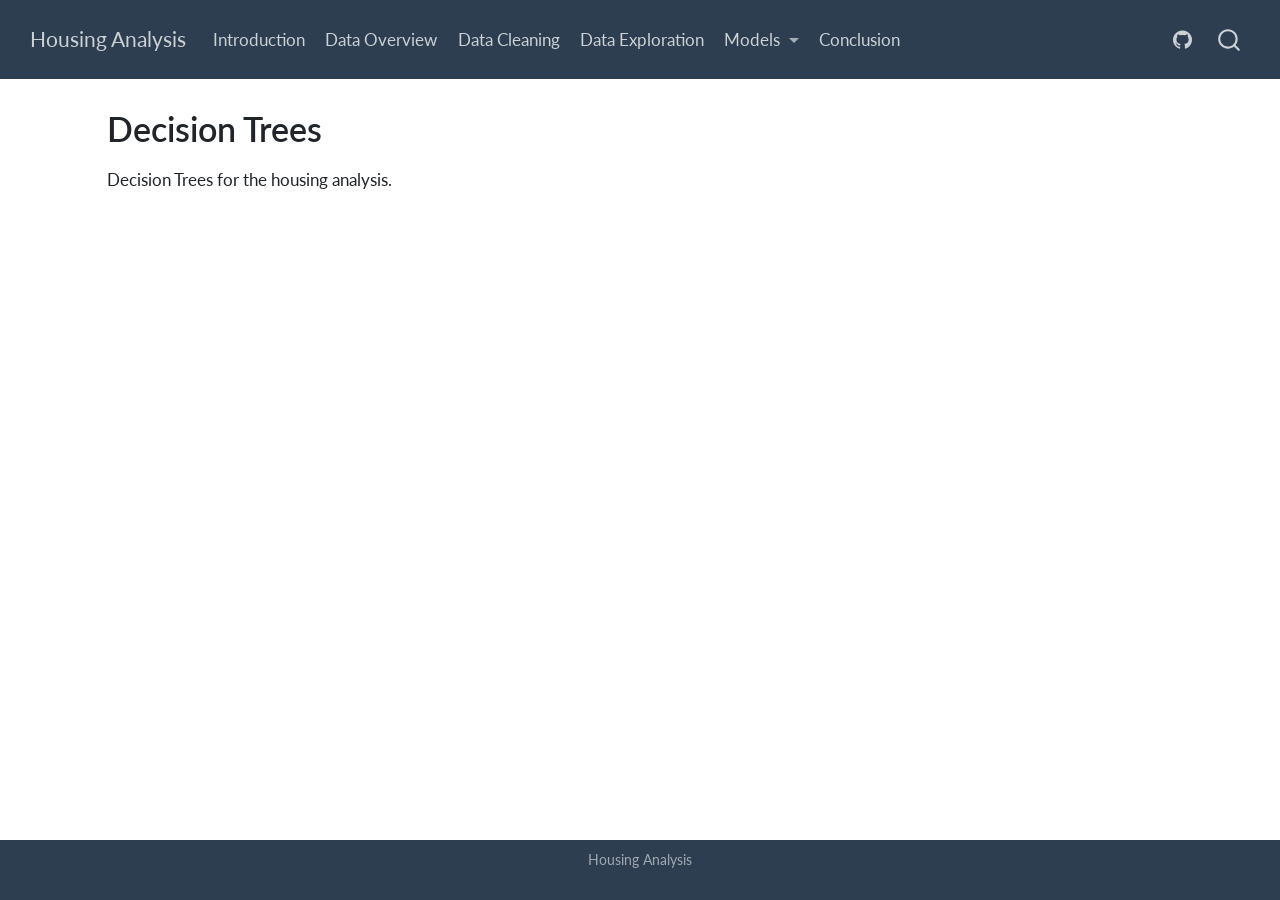
<file: docs/dt.html>
<!DOCTYPE html>
<html xmlns="http://www.w3.org/1999/xhtml" lang="en" xml:lang="en"><head>

<meta charset="utf-8">
<meta name="generator" content="quarto-1.4.525">

<meta name="viewport" content="width=device-width, initial-scale=1.0, user-scalable=yes">


<title>Housing Analysis - Decision Trees</title>
<style>
code{white-space: pre-wrap;}
span.smallcaps{font-variant: small-caps;}
div.columns{display: flex; gap: min(4vw, 1.5em);}
div.column{flex: auto; overflow-x: auto;}
div.hanging-indent{margin-left: 1.5em; text-indent: -1.5em;}
ul.task-list{list-style: none;}
ul.task-list li input[type="checkbox"] {
  width: 0.8em;
  margin: 0 0.8em 0.2em -1em; /* quarto-specific, see https://github.com/quarto-dev/quarto-cli/issues/4556 */ 
  vertical-align: middle;
}
</style>


<script src="site_libs/quarto-nav/quarto-nav.js"></script>
<script src="site_libs/quarto-nav/headroom.min.js"></script>
<script src="site_libs/clipboard/clipboard.min.js"></script>
<script src="site_libs/quarto-search/autocomplete.umd.js"></script>
<script src="site_libs/quarto-search/fuse.min.js"></script>
<script src="site_libs/quarto-search/quarto-search.js"></script>
<meta name="quarto:offset" content="./">
<link href="./images/housing_icon.jpg" rel="icon" type="image/jpeg">
<script src="site_libs/quarto-html/quarto.js"></script>
<script src="site_libs/quarto-html/popper.min.js"></script>
<script src="site_libs/quarto-html/tippy.umd.min.js"></script>
<script src="site_libs/quarto-html/anchor.min.js"></script>
<link href="site_libs/quarto-html/tippy.css" rel="stylesheet">
<link href="site_libs/quarto-html/quarto-syntax-highlighting.css" rel="stylesheet" id="quarto-text-highlighting-styles">
<script src="site_libs/bootstrap/bootstrap.min.js"></script>
<link href="site_libs/bootstrap/bootstrap-icons.css" rel="stylesheet">
<link href="site_libs/bootstrap/bootstrap.min.css" rel="stylesheet" id="quarto-bootstrap" data-mode="light">
<script id="quarto-search-options" type="application/json">{
  "location": "navbar",
  "copy-button": false,
  "collapse-after": 3,
  "panel-placement": "end",
  "type": "overlay",
  "limit": 50,
  "keyboard-shortcut": [
    "f",
    "/",
    "s"
  ],
  "show-item-context": false,
  "language": {
    "search-no-results-text": "No results",
    "search-matching-documents-text": "matching documents",
    "search-copy-link-title": "Copy link to search",
    "search-hide-matches-text": "Hide additional matches",
    "search-more-match-text": "more match in this document",
    "search-more-matches-text": "more matches in this document",
    "search-clear-button-title": "Clear",
    "search-text-placeholder": "",
    "search-detached-cancel-button-title": "Cancel",
    "search-submit-button-title": "Submit",
    "search-label": "Search"
  }
}</script>


<link rel="stylesheet" href="styles.css">
</head>

<body class="nav-fixed">

<div id="quarto-search-results"></div>
  <header id="quarto-header" class="headroom fixed-top">
    <nav class="navbar navbar-expand-lg " data-bs-theme="dark">
      <div class="navbar-container container-fluid">
      <div class="navbar-brand-container mx-auto">
    <a class="navbar-brand" href="./index.html">
    <span class="navbar-title">Housing Analysis</span>
    </a>
  </div>
            <div id="quarto-search" class="" title="Search"></div>
          <button class="navbar-toggler" type="button" data-bs-toggle="collapse" data-bs-target="#navbarCollapse" aria-controls="navbarCollapse" aria-expanded="false" aria-label="Toggle navigation" onclick="if (window.quartoToggleHeadroom) { window.quartoToggleHeadroom(); }">
  <span class="navbar-toggler-icon"></span>
</button>
          <div class="collapse navbar-collapse" id="navbarCollapse">
            <ul class="navbar-nav navbar-nav-scroll me-auto">
  <li class="nav-item">
    <a class="nav-link" href="./introduction.html"> 
<span class="menu-text">Introduction</span></a>
  </li>  
  <li class="nav-item">
    <a class="nav-link" href="./data_overview.html"> 
<span class="menu-text">Data Overview</span></a>
  </li>  
  <li class="nav-item">
    <a class="nav-link" href="./data_cleaning.html"> 
<span class="menu-text">Data Cleaning</span></a>
  </li>  
  <li class="nav-item">
    <a class="nav-link" href="./data_exploration.html"> 
<span class="menu-text">Data Exploration</span></a>
  </li>  
  <li class="nav-item dropdown ">
    <a class="nav-link dropdown-toggle" href="#" id="nav-menu-models" role="button" data-bs-toggle="dropdown" aria-expanded="false">
 <span class="menu-text">Models</span>
    </a>
    <ul class="dropdown-menu" aria-labelledby="nav-menu-models">    
        <li>
    <a class="dropdown-item" href="./pca.html">
 <span class="dropdown-text">Principle Component Analysis</span></a>
  </li>  
        <li>
    <a class="dropdown-item" href="./clustering.html">
 <span class="dropdown-text">Clustering</span></a>
  </li>  
        <li>
    <a class="dropdown-item" href="./arm.html">
 <span class="dropdown-text">Association Rule Mining</span></a>
  </li>  
        <li>
    <a class="dropdown-item" href="./dt.html">
 <span class="dropdown-text">Decision Trees</span></a>
  </li>  
        <li>
    <a class="dropdown-item" href="./nb.html">
 <span class="dropdown-text">Naive Bayes</span></a>
  </li>  
        <li>
    <a class="dropdown-item" href="./svm.html">
 <span class="dropdown-text">Support Vector Machine</span></a>
  </li>  
        <li>
    <a class="dropdown-item" href="./regression.html">
 <span class="dropdown-text">Regression</span></a>
  </li>  
    </ul>
  </li>
  <li class="nav-item">
    <a class="nav-link" href="./conclusion.html"> 
<span class="menu-text">Conclusion</span></a>
  </li>  
</ul>
            <ul class="navbar-nav navbar-nav-scroll ms-auto">
  <li class="nav-item compact">
    <a class="nav-link" href="https://github.com/The-Housing-Analysis/The-Housing-Analysis"> <i class="bi bi-github" role="img">
</i> 
<span class="menu-text"></span></a>
  </li>  
</ul>
          </div> <!-- /navcollapse -->
          <div class="quarto-navbar-tools">
</div>
      </div> <!-- /container-fluid -->
    </nav>
</header>
<!-- content -->
<div id="quarto-content" class="quarto-container page-columns page-rows-contents page-layout-article page-navbar">
<!-- sidebar -->
<!-- margin-sidebar -->
    <div id="quarto-margin-sidebar" class="sidebar margin-sidebar">
        
    </div>
<!-- main -->
<main class="content" id="quarto-document-content">

<header id="title-block-header" class="quarto-title-block default">
<div class="quarto-title">
<h1 class="title">Decision Trees</h1>
</div>



<div class="quarto-title-meta">

    
  
    
  </div>
  


</header>


<p>Decision Trees for the housing analysis.</p>



</main> <!-- /main -->
<script id="quarto-html-after-body" type="application/javascript">
window.document.addEventListener("DOMContentLoaded", function (event) {
  const toggleBodyColorMode = (bsSheetEl) => {
    const mode = bsSheetEl.getAttribute("data-mode");
    const bodyEl = window.document.querySelector("body");
    if (mode === "dark") {
      bodyEl.classList.add("quarto-dark");
      bodyEl.classList.remove("quarto-light");
    } else {
      bodyEl.classList.add("quarto-light");
      bodyEl.classList.remove("quarto-dark");
    }
  }
  const toggleBodyColorPrimary = () => {
    const bsSheetEl = window.document.querySelector("link#quarto-bootstrap");
    if (bsSheetEl) {
      toggleBodyColorMode(bsSheetEl);
    }
  }
  toggleBodyColorPrimary();  
  const icon = "";
  const anchorJS = new window.AnchorJS();
  anchorJS.options = {
    placement: 'right',
    icon: icon
  };
  anchorJS.add('.anchored');
  const isCodeAnnotation = (el) => {
    for (const clz of el.classList) {
      if (clz.startsWith('code-annotation-')) {                     
        return true;
      }
    }
    return false;
  }
  const clipboard = new window.ClipboardJS('.code-copy-button', {
    text: function(trigger) {
      const codeEl = trigger.previousElementSibling.cloneNode(true);
      for (const childEl of codeEl.children) {
        if (isCodeAnnotation(childEl)) {
          childEl.remove();
        }
      }
      return codeEl.innerText;
    }
  });
  clipboard.on('success', function(e) {
    // button target
    const button = e.trigger;
    // don't keep focus
    button.blur();
    // flash "checked"
    button.classList.add('code-copy-button-checked');
    var currentTitle = button.getAttribute("title");
    button.setAttribute("title", "Copied!");
    let tooltip;
    if (window.bootstrap) {
      button.setAttribute("data-bs-toggle", "tooltip");
      button.setAttribute("data-bs-placement", "left");
      button.setAttribute("data-bs-title", "Copied!");
      tooltip = new bootstrap.Tooltip(button, 
        { trigger: "manual", 
          customClass: "code-copy-button-tooltip",
          offset: [0, -8]});
      tooltip.show();    
    }
    setTimeout(function() {
      if (tooltip) {
        tooltip.hide();
        button.removeAttribute("data-bs-title");
        button.removeAttribute("data-bs-toggle");
        button.removeAttribute("data-bs-placement");
      }
      button.setAttribute("title", currentTitle);
      button.classList.remove('code-copy-button-checked');
    }, 1000);
    // clear code selection
    e.clearSelection();
  });
  function tippyHover(el, contentFn, onTriggerFn, onUntriggerFn) {
    const config = {
      allowHTML: true,
      maxWidth: 500,
      delay: 100,
      arrow: false,
      appendTo: function(el) {
          return el.parentElement;
      },
      interactive: true,
      interactiveBorder: 10,
      theme: 'quarto',
      placement: 'bottom-start',
    };
    if (contentFn) {
      config.content = contentFn;
    }
    if (onTriggerFn) {
      config.onTrigger = onTriggerFn;
    }
    if (onUntriggerFn) {
      config.onUntrigger = onUntriggerFn;
    }
    window.tippy(el, config); 
  }
  const noterefs = window.document.querySelectorAll('a[role="doc-noteref"]');
  for (var i=0; i<noterefs.length; i++) {
    const ref = noterefs[i];
    tippyHover(ref, function() {
      // use id or data attribute instead here
      let href = ref.getAttribute('data-footnote-href') || ref.getAttribute('href');
      try { href = new URL(href).hash; } catch {}
      const id = href.replace(/^#\/?/, "");
      const note = window.document.getElementById(id);
      return note.innerHTML;
    });
  }
  const xrefs = window.document.querySelectorAll('a.quarto-xref');
  const processXRef = (id, note) => {
    // Strip column container classes
    const stripColumnClz = (el) => {
      el.classList.remove("page-full", "page-columns");
      if (el.children) {
        for (const child of el.children) {
          stripColumnClz(child);
        }
      }
    }
    stripColumnClz(note)
    const typesetMath = (el) => {
      if (window.MathJax) {
        // MathJax Typeset
        window.MathJax.typeset([el]);
      } else if (window.katex) {
        // KaTeX Render
        var mathElements = el.getElementsByClassName("math");
        var macros = [];
        for (var i = 0; i < mathElements.length; i++) {
          var texText = mathElements[i].firstChild;
          if (mathElements[i].tagName == "SPAN") {
            window.katex.render(texText.data, mathElements[i], {
              displayMode: mathElements[i].classList.contains('display'),
              throwOnError: false,
              macros: macros,
              fleqn: false
            });
          }
        }
      }
    }
    if (id === null || id.startsWith('sec-')) {
      // Special case sections, only their first couple elements
      const container = document.createElement("div");
      if (note.children && note.children.length > 2) {
        container.appendChild(note.children[0].cloneNode(true));
        for (let i = 1; i < note.children.length; i++) {
          const child = note.children[i];
          if (child.tagName === "P" && child.innerText === "") {
            continue;
          } else {
            container.appendChild(child.cloneNode(true));
            break;
          }
        }
        typesetMath(container);
        return container.innerHTML
      } else {
        typesetMath(note);
        return note.innerHTML;
      }
    } else {
      // Remove any anchor links if they are present
      const anchorLink = note.querySelector('a.anchorjs-link');
      if (anchorLink) {
        anchorLink.remove();
      }
      typesetMath(note);
      return note.innerHTML;
    }
  }
  for (var i=0; i<xrefs.length; i++) {
    const xref = xrefs[i];
    tippyHover(xref, undefined, function(instance) {
      instance.disable();
      let url = xref.getAttribute('href');
      let hash = undefined; 
      if (url.startsWith('#')) {
        hash = url;
      } else {
        try { hash = new URL(url).hash; } catch {}
      }
      if (hash) {
        const id = hash.replace(/^#\/?/, "");
        const note = window.document.getElementById(id);
        if (note !== null) {
          try {
            const html = processXRef(id, note.cloneNode(true));
            instance.setContent(html);
          } finally {
            instance.enable();
            instance.show();
          }
        } else {
          // See if we can fetch this
          fetch(url.split('#')[0])
          .then(res => res.text())
          .then(html => {
            const parser = new DOMParser();
            const htmlDoc = parser.parseFromString(html, "text/html");
            const note = htmlDoc.getElementById(id);
            if (note !== null) {
              const html = processXRef(id, note);
              instance.setContent(html);
            } 
          }).finally(() => {
            instance.enable();
            instance.show();
          });
        }
      } else {
        // See if we can fetch a full url (with no hash to target)
        // This is a special case and we should probably do some content thinning / targeting
        fetch(url)
        .then(res => res.text())
        .then(html => {
          const parser = new DOMParser();
          const htmlDoc = parser.parseFromString(html, "text/html");
          const note = htmlDoc.querySelector('main.content');
          if (note !== null) {
            // This should only happen for chapter cross references
            // (since there is no id in the URL)
            // remove the first header
            if (note.children.length > 0 && note.children[0].tagName === "HEADER") {
              note.children[0].remove();
            }
            const html = processXRef(null, note);
            instance.setContent(html);
          } 
        }).finally(() => {
          instance.enable();
          instance.show();
        });
      }
    }, function(instance) {
    });
  }
      let selectedAnnoteEl;
      const selectorForAnnotation = ( cell, annotation) => {
        let cellAttr = 'data-code-cell="' + cell + '"';
        let lineAttr = 'data-code-annotation="' +  annotation + '"';
        const selector = 'span[' + cellAttr + '][' + lineAttr + ']';
        return selector;
      }
      const selectCodeLines = (annoteEl) => {
        const doc = window.document;
        const targetCell = annoteEl.getAttribute("data-target-cell");
        const targetAnnotation = annoteEl.getAttribute("data-target-annotation");
        const annoteSpan = window.document.querySelector(selectorForAnnotation(targetCell, targetAnnotation));
        const lines = annoteSpan.getAttribute("data-code-lines").split(",");
        const lineIds = lines.map((line) => {
          return targetCell + "-" + line;
        })
        let top = null;
        let height = null;
        let parent = null;
        if (lineIds.length > 0) {
            //compute the position of the single el (top and bottom and make a div)
            const el = window.document.getElementById(lineIds[0]);
            top = el.offsetTop;
            height = el.offsetHeight;
            parent = el.parentElement.parentElement;
          if (lineIds.length > 1) {
            const lastEl = window.document.getElementById(lineIds[lineIds.length - 1]);
            const bottom = lastEl.offsetTop + lastEl.offsetHeight;
            height = bottom - top;
          }
          if (top !== null && height !== null && parent !== null) {
            // cook up a div (if necessary) and position it 
            let div = window.document.getElementById("code-annotation-line-highlight");
            if (div === null) {
              div = window.document.createElement("div");
              div.setAttribute("id", "code-annotation-line-highlight");
              div.style.position = 'absolute';
              parent.appendChild(div);
            }
            div.style.top = top - 2 + "px";
            div.style.height = height + 4 + "px";
            div.style.left = 0;
            let gutterDiv = window.document.getElementById("code-annotation-line-highlight-gutter");
            if (gutterDiv === null) {
              gutterDiv = window.document.createElement("div");
              gutterDiv.setAttribute("id", "code-annotation-line-highlight-gutter");
              gutterDiv.style.position = 'absolute';
              const codeCell = window.document.getElementById(targetCell);
              const gutter = codeCell.querySelector('.code-annotation-gutter');
              gutter.appendChild(gutterDiv);
            }
            gutterDiv.style.top = top - 2 + "px";
            gutterDiv.style.height = height + 4 + "px";
          }
          selectedAnnoteEl = annoteEl;
        }
      };
      const unselectCodeLines = () => {
        const elementsIds = ["code-annotation-line-highlight", "code-annotation-line-highlight-gutter"];
        elementsIds.forEach((elId) => {
          const div = window.document.getElementById(elId);
          if (div) {
            div.remove();
          }
        });
        selectedAnnoteEl = undefined;
      };
        // Handle positioning of the toggle
    window.addEventListener(
      "resize",
      throttle(() => {
        elRect = undefined;
        if (selectedAnnoteEl) {
          selectCodeLines(selectedAnnoteEl);
        }
      }, 10)
    );
    function throttle(fn, ms) {
    let throttle = false;
    let timer;
      return (...args) => {
        if(!throttle) { // first call gets through
            fn.apply(this, args);
            throttle = true;
        } else { // all the others get throttled
            if(timer) clearTimeout(timer); // cancel #2
            timer = setTimeout(() => {
              fn.apply(this, args);
              timer = throttle = false;
            }, ms);
        }
      };
    }
      // Attach click handler to the DT
      const annoteDls = window.document.querySelectorAll('dt[data-target-cell]');
      for (const annoteDlNode of annoteDls) {
        annoteDlNode.addEventListener('click', (event) => {
          const clickedEl = event.target;
          if (clickedEl !== selectedAnnoteEl) {
            unselectCodeLines();
            const activeEl = window.document.querySelector('dt[data-target-cell].code-annotation-active');
            if (activeEl) {
              activeEl.classList.remove('code-annotation-active');
            }
            selectCodeLines(clickedEl);
            clickedEl.classList.add('code-annotation-active');
          } else {
            // Unselect the line
            unselectCodeLines();
            clickedEl.classList.remove('code-annotation-active');
          }
        });
      }
  const findCites = (el) => {
    const parentEl = el.parentElement;
    if (parentEl) {
      const cites = parentEl.dataset.cites;
      if (cites) {
        return {
          el,
          cites: cites.split(' ')
        };
      } else {
        return findCites(el.parentElement)
      }
    } else {
      return undefined;
    }
  };
  var bibliorefs = window.document.querySelectorAll('a[role="doc-biblioref"]');
  for (var i=0; i<bibliorefs.length; i++) {
    const ref = bibliorefs[i];
    const citeInfo = findCites(ref);
    if (citeInfo) {
      tippyHover(citeInfo.el, function() {
        var popup = window.document.createElement('div');
        citeInfo.cites.forEach(function(cite) {
          var citeDiv = window.document.createElement('div');
          citeDiv.classList.add('hanging-indent');
          citeDiv.classList.add('csl-entry');
          var biblioDiv = window.document.getElementById('ref-' + cite);
          if (biblioDiv) {
            citeDiv.innerHTML = biblioDiv.innerHTML;
          }
          popup.appendChild(citeDiv);
        });
        return popup.innerHTML;
      });
    }
  }
});
</script>
</div> <!-- /content -->
<footer class="footer">
  <div class="nav-footer">
    <div class="nav-footer-left">
      &nbsp;
    </div>   
    <div class="nav-footer-center">
<p>Housing Analysis</p>
</div>
    <div class="nav-footer-right">
      &nbsp;
    </div>
  </div>
</footer>




</body></html>
</file>
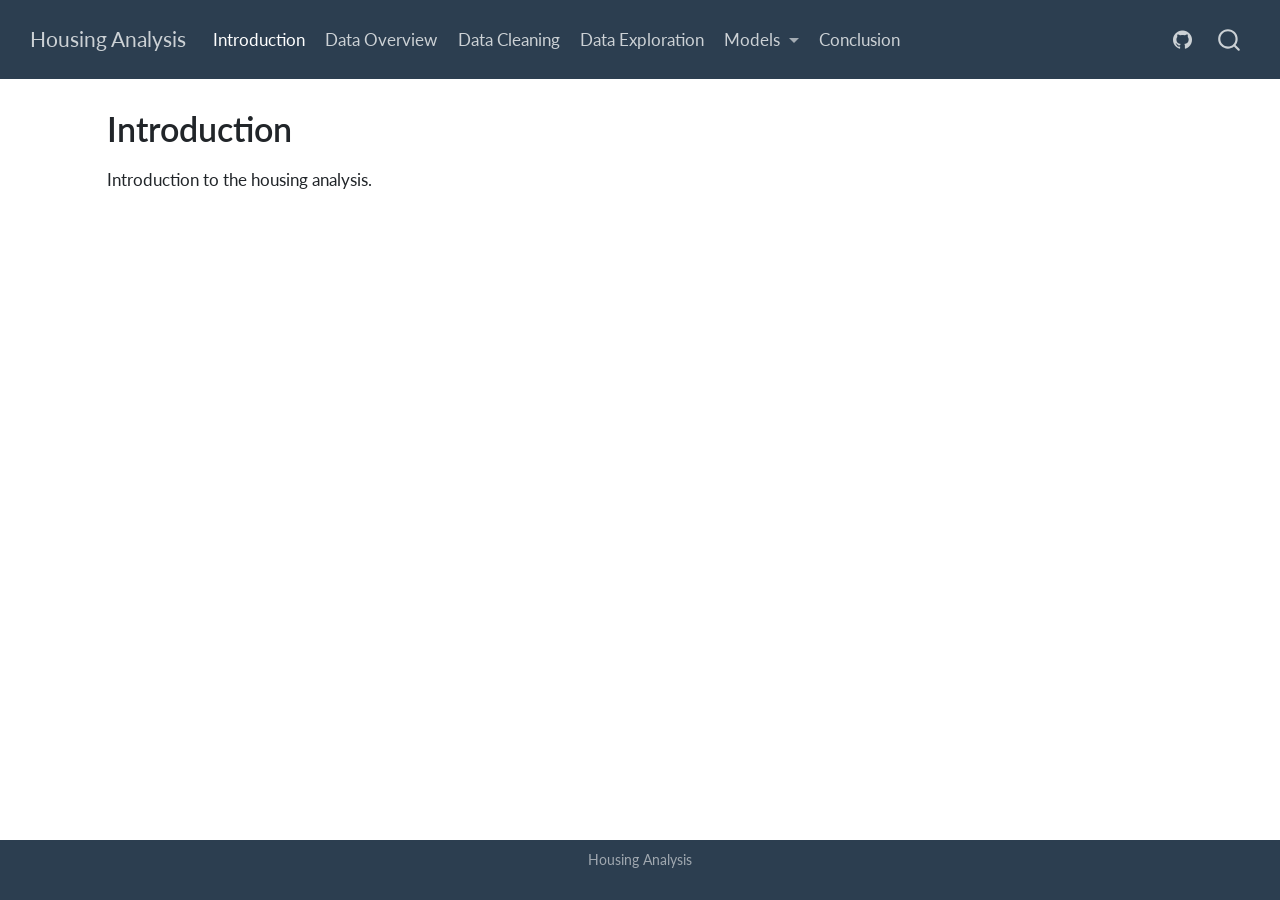
<file: docs/introduction.html>
<!DOCTYPE html>
<html xmlns="http://www.w3.org/1999/xhtml" lang="en" xml:lang="en"><head>

<meta charset="utf-8">
<meta name="generator" content="quarto-1.4.525">

<meta name="viewport" content="width=device-width, initial-scale=1.0, user-scalable=yes">


<title>Housing Analysis - Introduction</title>
<style>
code{white-space: pre-wrap;}
span.smallcaps{font-variant: small-caps;}
div.columns{display: flex; gap: min(4vw, 1.5em);}
div.column{flex: auto; overflow-x: auto;}
div.hanging-indent{margin-left: 1.5em; text-indent: -1.5em;}
ul.task-list{list-style: none;}
ul.task-list li input[type="checkbox"] {
  width: 0.8em;
  margin: 0 0.8em 0.2em -1em; /* quarto-specific, see https://github.com/quarto-dev/quarto-cli/issues/4556 */ 
  vertical-align: middle;
}
</style>


<script src="site_libs/quarto-nav/quarto-nav.js"></script>
<script src="site_libs/quarto-nav/headroom.min.js"></script>
<script src="site_libs/clipboard/clipboard.min.js"></script>
<script src="site_libs/quarto-search/autocomplete.umd.js"></script>
<script src="site_libs/quarto-search/fuse.min.js"></script>
<script src="site_libs/quarto-search/quarto-search.js"></script>
<meta name="quarto:offset" content="./">
<link href="./images/housing_icon.jpg" rel="icon" type="image/jpeg">
<script src="site_libs/quarto-html/quarto.js"></script>
<script src="site_libs/quarto-html/popper.min.js"></script>
<script src="site_libs/quarto-html/tippy.umd.min.js"></script>
<script src="site_libs/quarto-html/anchor.min.js"></script>
<link href="site_libs/quarto-html/tippy.css" rel="stylesheet">
<link href="site_libs/quarto-html/quarto-syntax-highlighting.css" rel="stylesheet" id="quarto-text-highlighting-styles">
<script src="site_libs/bootstrap/bootstrap.min.js"></script>
<link href="site_libs/bootstrap/bootstrap-icons.css" rel="stylesheet">
<link href="site_libs/bootstrap/bootstrap.min.css" rel="stylesheet" id="quarto-bootstrap" data-mode="light">
<script id="quarto-search-options" type="application/json">{
  "location": "navbar",
  "copy-button": false,
  "collapse-after": 3,
  "panel-placement": "end",
  "type": "overlay",
  "limit": 50,
  "keyboard-shortcut": [
    "f",
    "/",
    "s"
  ],
  "show-item-context": false,
  "language": {
    "search-no-results-text": "No results",
    "search-matching-documents-text": "matching documents",
    "search-copy-link-title": "Copy link to search",
    "search-hide-matches-text": "Hide additional matches",
    "search-more-match-text": "more match in this document",
    "search-more-matches-text": "more matches in this document",
    "search-clear-button-title": "Clear",
    "search-text-placeholder": "",
    "search-detached-cancel-button-title": "Cancel",
    "search-submit-button-title": "Submit",
    "search-label": "Search"
  }
}</script>


<link rel="stylesheet" href="styles.css">
</head>

<body class="nav-fixed">

<div id="quarto-search-results"></div>
  <header id="quarto-header" class="headroom fixed-top">
    <nav class="navbar navbar-expand-lg " data-bs-theme="dark">
      <div class="navbar-container container-fluid">
      <div class="navbar-brand-container mx-auto">
    <a class="navbar-brand" href="./index.html">
    <span class="navbar-title">Housing Analysis</span>
    </a>
  </div>
            <div id="quarto-search" class="" title="Search"></div>
          <button class="navbar-toggler" type="button" data-bs-toggle="collapse" data-bs-target="#navbarCollapse" aria-controls="navbarCollapse" aria-expanded="false" aria-label="Toggle navigation" onclick="if (window.quartoToggleHeadroom) { window.quartoToggleHeadroom(); }">
  <span class="navbar-toggler-icon"></span>
</button>
          <div class="collapse navbar-collapse" id="navbarCollapse">
            <ul class="navbar-nav navbar-nav-scroll me-auto">
  <li class="nav-item">
    <a class="nav-link active" href="./introduction.html" aria-current="page"> 
<span class="menu-text">Introduction</span></a>
  </li>  
  <li class="nav-item">
    <a class="nav-link" href="./data_overview.html"> 
<span class="menu-text">Data Overview</span></a>
  </li>  
  <li class="nav-item">
    <a class="nav-link" href="./data_cleaning.html"> 
<span class="menu-text">Data Cleaning</span></a>
  </li>  
  <li class="nav-item">
    <a class="nav-link" href="./data_exploration.html"> 
<span class="menu-text">Data Exploration</span></a>
  </li>  
  <li class="nav-item dropdown ">
    <a class="nav-link dropdown-toggle" href="#" id="nav-menu-models" role="button" data-bs-toggle="dropdown" aria-expanded="false">
 <span class="menu-text">Models</span>
    </a>
    <ul class="dropdown-menu" aria-labelledby="nav-menu-models">    
        <li>
    <a class="dropdown-item" href="./pca.html">
 <span class="dropdown-text">Principle Component Analysis</span></a>
  </li>  
        <li>
    <a class="dropdown-item" href="./clustering.html">
 <span class="dropdown-text">Clustering</span></a>
  </li>  
        <li>
    <a class="dropdown-item" href="./arm.html">
 <span class="dropdown-text">Association Rule Mining</span></a>
  </li>  
        <li>
    <a class="dropdown-item" href="./dt.html">
 <span class="dropdown-text">Decision Trees</span></a>
  </li>  
        <li>
    <a class="dropdown-item" href="./nb.html">
 <span class="dropdown-text">Naive Bayes</span></a>
  </li>  
        <li>
    <a class="dropdown-item" href="./svm.html">
 <span class="dropdown-text">Support Vector Machine</span></a>
  </li>  
        <li>
    <a class="dropdown-item" href="./regression.html">
 <span class="dropdown-text">Regression</span></a>
  </li>  
    </ul>
  </li>
  <li class="nav-item">
    <a class="nav-link" href="./conclusion.html"> 
<span class="menu-text">Conclusion</span></a>
  </li>  
</ul>
            <ul class="navbar-nav navbar-nav-scroll ms-auto">
  <li class="nav-item compact">
    <a class="nav-link" href="https://github.com/The-Housing-Analysis/The-Housing-Analysis"> <i class="bi bi-github" role="img">
</i> 
<span class="menu-text"></span></a>
  </li>  
</ul>
          </div> <!-- /navcollapse -->
          <div class="quarto-navbar-tools">
</div>
      </div> <!-- /container-fluid -->
    </nav>
</header>
<!-- content -->
<div id="quarto-content" class="quarto-container page-columns page-rows-contents page-layout-article page-navbar">
<!-- sidebar -->
<!-- margin-sidebar -->
    <div id="quarto-margin-sidebar" class="sidebar margin-sidebar">
        
    </div>
<!-- main -->
<main class="content" id="quarto-document-content">

<header id="title-block-header" class="quarto-title-block default">
<div class="quarto-title">
<h1 class="title">Introduction</h1>
</div>



<div class="quarto-title-meta">

    
  
    
  </div>
  


</header>


<p>Introduction to the housing analysis.</p>



</main> <!-- /main -->
<script id="quarto-html-after-body" type="application/javascript">
window.document.addEventListener("DOMContentLoaded", function (event) {
  const toggleBodyColorMode = (bsSheetEl) => {
    const mode = bsSheetEl.getAttribute("data-mode");
    const bodyEl = window.document.querySelector("body");
    if (mode === "dark") {
      bodyEl.classList.add("quarto-dark");
      bodyEl.classList.remove("quarto-light");
    } else {
      bodyEl.classList.add("quarto-light");
      bodyEl.classList.remove("quarto-dark");
    }
  }
  const toggleBodyColorPrimary = () => {
    const bsSheetEl = window.document.querySelector("link#quarto-bootstrap");
    if (bsSheetEl) {
      toggleBodyColorMode(bsSheetEl);
    }
  }
  toggleBodyColorPrimary();  
  const icon = "";
  const anchorJS = new window.AnchorJS();
  anchorJS.options = {
    placement: 'right',
    icon: icon
  };
  anchorJS.add('.anchored');
  const isCodeAnnotation = (el) => {
    for (const clz of el.classList) {
      if (clz.startsWith('code-annotation-')) {                     
        return true;
      }
    }
    return false;
  }
  const clipboard = new window.ClipboardJS('.code-copy-button', {
    text: function(trigger) {
      const codeEl = trigger.previousElementSibling.cloneNode(true);
      for (const childEl of codeEl.children) {
        if (isCodeAnnotation(childEl)) {
          childEl.remove();
        }
      }
      return codeEl.innerText;
    }
  });
  clipboard.on('success', function(e) {
    // button target
    const button = e.trigger;
    // don't keep focus
    button.blur();
    // flash "checked"
    button.classList.add('code-copy-button-checked');
    var currentTitle = button.getAttribute("title");
    button.setAttribute("title", "Copied!");
    let tooltip;
    if (window.bootstrap) {
      button.setAttribute("data-bs-toggle", "tooltip");
      button.setAttribute("data-bs-placement", "left");
      button.setAttribute("data-bs-title", "Copied!");
      tooltip = new bootstrap.Tooltip(button, 
        { trigger: "manual", 
          customClass: "code-copy-button-tooltip",
          offset: [0, -8]});
      tooltip.show();    
    }
    setTimeout(function() {
      if (tooltip) {
        tooltip.hide();
        button.removeAttribute("data-bs-title");
        button.removeAttribute("data-bs-toggle");
        button.removeAttribute("data-bs-placement");
      }
      button.setAttribute("title", currentTitle);
      button.classList.remove('code-copy-button-checked');
    }, 1000);
    // clear code selection
    e.clearSelection();
  });
  function tippyHover(el, contentFn, onTriggerFn, onUntriggerFn) {
    const config = {
      allowHTML: true,
      maxWidth: 500,
      delay: 100,
      arrow: false,
      appendTo: function(el) {
          return el.parentElement;
      },
      interactive: true,
      interactiveBorder: 10,
      theme: 'quarto',
      placement: 'bottom-start',
    };
    if (contentFn) {
      config.content = contentFn;
    }
    if (onTriggerFn) {
      config.onTrigger = onTriggerFn;
    }
    if (onUntriggerFn) {
      config.onUntrigger = onUntriggerFn;
    }
    window.tippy(el, config); 
  }
  const noterefs = window.document.querySelectorAll('a[role="doc-noteref"]');
  for (var i=0; i<noterefs.length; i++) {
    const ref = noterefs[i];
    tippyHover(ref, function() {
      // use id or data attribute instead here
      let href = ref.getAttribute('data-footnote-href') || ref.getAttribute('href');
      try { href = new URL(href).hash; } catch {}
      const id = href.replace(/^#\/?/, "");
      const note = window.document.getElementById(id);
      return note.innerHTML;
    });
  }
  const xrefs = window.document.querySelectorAll('a.quarto-xref');
  const processXRef = (id, note) => {
    // Strip column container classes
    const stripColumnClz = (el) => {
      el.classList.remove("page-full", "page-columns");
      if (el.children) {
        for (const child of el.children) {
          stripColumnClz(child);
        }
      }
    }
    stripColumnClz(note)
    const typesetMath = (el) => {
      if (window.MathJax) {
        // MathJax Typeset
        window.MathJax.typeset([el]);
      } else if (window.katex) {
        // KaTeX Render
        var mathElements = el.getElementsByClassName("math");
        var macros = [];
        for (var i = 0; i < mathElements.length; i++) {
          var texText = mathElements[i].firstChild;
          if (mathElements[i].tagName == "SPAN") {
            window.katex.render(texText.data, mathElements[i], {
              displayMode: mathElements[i].classList.contains('display'),
              throwOnError: false,
              macros: macros,
              fleqn: false
            });
          }
        }
      }
    }
    if (id === null || id.startsWith('sec-')) {
      // Special case sections, only their first couple elements
      const container = document.createElement("div");
      if (note.children && note.children.length > 2) {
        container.appendChild(note.children[0].cloneNode(true));
        for (let i = 1; i < note.children.length; i++) {
          const child = note.children[i];
          if (child.tagName === "P" && child.innerText === "") {
            continue;
          } else {
            container.appendChild(child.cloneNode(true));
            break;
          }
        }
        typesetMath(container);
        return container.innerHTML
      } else {
        typesetMath(note);
        return note.innerHTML;
      }
    } else {
      // Remove any anchor links if they are present
      const anchorLink = note.querySelector('a.anchorjs-link');
      if (anchorLink) {
        anchorLink.remove();
      }
      typesetMath(note);
      return note.innerHTML;
    }
  }
  for (var i=0; i<xrefs.length; i++) {
    const xref = xrefs[i];
    tippyHover(xref, undefined, function(instance) {
      instance.disable();
      let url = xref.getAttribute('href');
      let hash = undefined; 
      if (url.startsWith('#')) {
        hash = url;
      } else {
        try { hash = new URL(url).hash; } catch {}
      }
      if (hash) {
        const id = hash.replace(/^#\/?/, "");
        const note = window.document.getElementById(id);
        if (note !== null) {
          try {
            const html = processXRef(id, note.cloneNode(true));
            instance.setContent(html);
          } finally {
            instance.enable();
            instance.show();
          }
        } else {
          // See if we can fetch this
          fetch(url.split('#')[0])
          .then(res => res.text())
          .then(html => {
            const parser = new DOMParser();
            const htmlDoc = parser.parseFromString(html, "text/html");
            const note = htmlDoc.getElementById(id);
            if (note !== null) {
              const html = processXRef(id, note);
              instance.setContent(html);
            } 
          }).finally(() => {
            instance.enable();
            instance.show();
          });
        }
      } else {
        // See if we can fetch a full url (with no hash to target)
        // This is a special case and we should probably do some content thinning / targeting
        fetch(url)
        .then(res => res.text())
        .then(html => {
          const parser = new DOMParser();
          const htmlDoc = parser.parseFromString(html, "text/html");
          const note = htmlDoc.querySelector('main.content');
          if (note !== null) {
            // This should only happen for chapter cross references
            // (since there is no id in the URL)
            // remove the first header
            if (note.children.length > 0 && note.children[0].tagName === "HEADER") {
              note.children[0].remove();
            }
            const html = processXRef(null, note);
            instance.setContent(html);
          } 
        }).finally(() => {
          instance.enable();
          instance.show();
        });
      }
    }, function(instance) {
    });
  }
      let selectedAnnoteEl;
      const selectorForAnnotation = ( cell, annotation) => {
        let cellAttr = 'data-code-cell="' + cell + '"';
        let lineAttr = 'data-code-annotation="' +  annotation + '"';
        const selector = 'span[' + cellAttr + '][' + lineAttr + ']';
        return selector;
      }
      const selectCodeLines = (annoteEl) => {
        const doc = window.document;
        const targetCell = annoteEl.getAttribute("data-target-cell");
        const targetAnnotation = annoteEl.getAttribute("data-target-annotation");
        const annoteSpan = window.document.querySelector(selectorForAnnotation(targetCell, targetAnnotation));
        const lines = annoteSpan.getAttribute("data-code-lines").split(",");
        const lineIds = lines.map((line) => {
          return targetCell + "-" + line;
        })
        let top = null;
        let height = null;
        let parent = null;
        if (lineIds.length > 0) {
            //compute the position of the single el (top and bottom and make a div)
            const el = window.document.getElementById(lineIds[0]);
            top = el.offsetTop;
            height = el.offsetHeight;
            parent = el.parentElement.parentElement;
          if (lineIds.length > 1) {
            const lastEl = window.document.getElementById(lineIds[lineIds.length - 1]);
            const bottom = lastEl.offsetTop + lastEl.offsetHeight;
            height = bottom - top;
          }
          if (top !== null && height !== null && parent !== null) {
            // cook up a div (if necessary) and position it 
            let div = window.document.getElementById("code-annotation-line-highlight");
            if (div === null) {
              div = window.document.createElement("div");
              div.setAttribute("id", "code-annotation-line-highlight");
              div.style.position = 'absolute';
              parent.appendChild(div);
            }
            div.style.top = top - 2 + "px";
            div.style.height = height + 4 + "px";
            div.style.left = 0;
            let gutterDiv = window.document.getElementById("code-annotation-line-highlight-gutter");
            if (gutterDiv === null) {
              gutterDiv = window.document.createElement("div");
              gutterDiv.setAttribute("id", "code-annotation-line-highlight-gutter");
              gutterDiv.style.position = 'absolute';
              const codeCell = window.document.getElementById(targetCell);
              const gutter = codeCell.querySelector('.code-annotation-gutter');
              gutter.appendChild(gutterDiv);
            }
            gutterDiv.style.top = top - 2 + "px";
            gutterDiv.style.height = height + 4 + "px";
          }
          selectedAnnoteEl = annoteEl;
        }
      };
      const unselectCodeLines = () => {
        const elementsIds = ["code-annotation-line-highlight", "code-annotation-line-highlight-gutter"];
        elementsIds.forEach((elId) => {
          const div = window.document.getElementById(elId);
          if (div) {
            div.remove();
          }
        });
        selectedAnnoteEl = undefined;
      };
        // Handle positioning of the toggle
    window.addEventListener(
      "resize",
      throttle(() => {
        elRect = undefined;
        if (selectedAnnoteEl) {
          selectCodeLines(selectedAnnoteEl);
        }
      }, 10)
    );
    function throttle(fn, ms) {
    let throttle = false;
    let timer;
      return (...args) => {
        if(!throttle) { // first call gets through
            fn.apply(this, args);
            throttle = true;
        } else { // all the others get throttled
            if(timer) clearTimeout(timer); // cancel #2
            timer = setTimeout(() => {
              fn.apply(this, args);
              timer = throttle = false;
            }, ms);
        }
      };
    }
      // Attach click handler to the DT
      const annoteDls = window.document.querySelectorAll('dt[data-target-cell]');
      for (const annoteDlNode of annoteDls) {
        annoteDlNode.addEventListener('click', (event) => {
          const clickedEl = event.target;
          if (clickedEl !== selectedAnnoteEl) {
            unselectCodeLines();
            const activeEl = window.document.querySelector('dt[data-target-cell].code-annotation-active');
            if (activeEl) {
              activeEl.classList.remove('code-annotation-active');
            }
            selectCodeLines(clickedEl);
            clickedEl.classList.add('code-annotation-active');
          } else {
            // Unselect the line
            unselectCodeLines();
            clickedEl.classList.remove('code-annotation-active');
          }
        });
      }
  const findCites = (el) => {
    const parentEl = el.parentElement;
    if (parentEl) {
      const cites = parentEl.dataset.cites;
      if (cites) {
        return {
          el,
          cites: cites.split(' ')
        };
      } else {
        return findCites(el.parentElement)
      }
    } else {
      return undefined;
    }
  };
  var bibliorefs = window.document.querySelectorAll('a[role="doc-biblioref"]');
  for (var i=0; i<bibliorefs.length; i++) {
    const ref = bibliorefs[i];
    const citeInfo = findCites(ref);
    if (citeInfo) {
      tippyHover(citeInfo.el, function() {
        var popup = window.document.createElement('div');
        citeInfo.cites.forEach(function(cite) {
          var citeDiv = window.document.createElement('div');
          citeDiv.classList.add('hanging-indent');
          citeDiv.classList.add('csl-entry');
          var biblioDiv = window.document.getElementById('ref-' + cite);
          if (biblioDiv) {
            citeDiv.innerHTML = biblioDiv.innerHTML;
          }
          popup.appendChild(citeDiv);
        });
        return popup.innerHTML;
      });
    }
  }
});
</script>
</div> <!-- /content -->
<footer class="footer">
  <div class="nav-footer">
    <div class="nav-footer-left">
      &nbsp;
    </div>   
    <div class="nav-footer-center">
<p>Housing Analysis</p>
</div>
    <div class="nav-footer-right">
      &nbsp;
    </div>
  </div>
</footer>




</body></html>
</file>
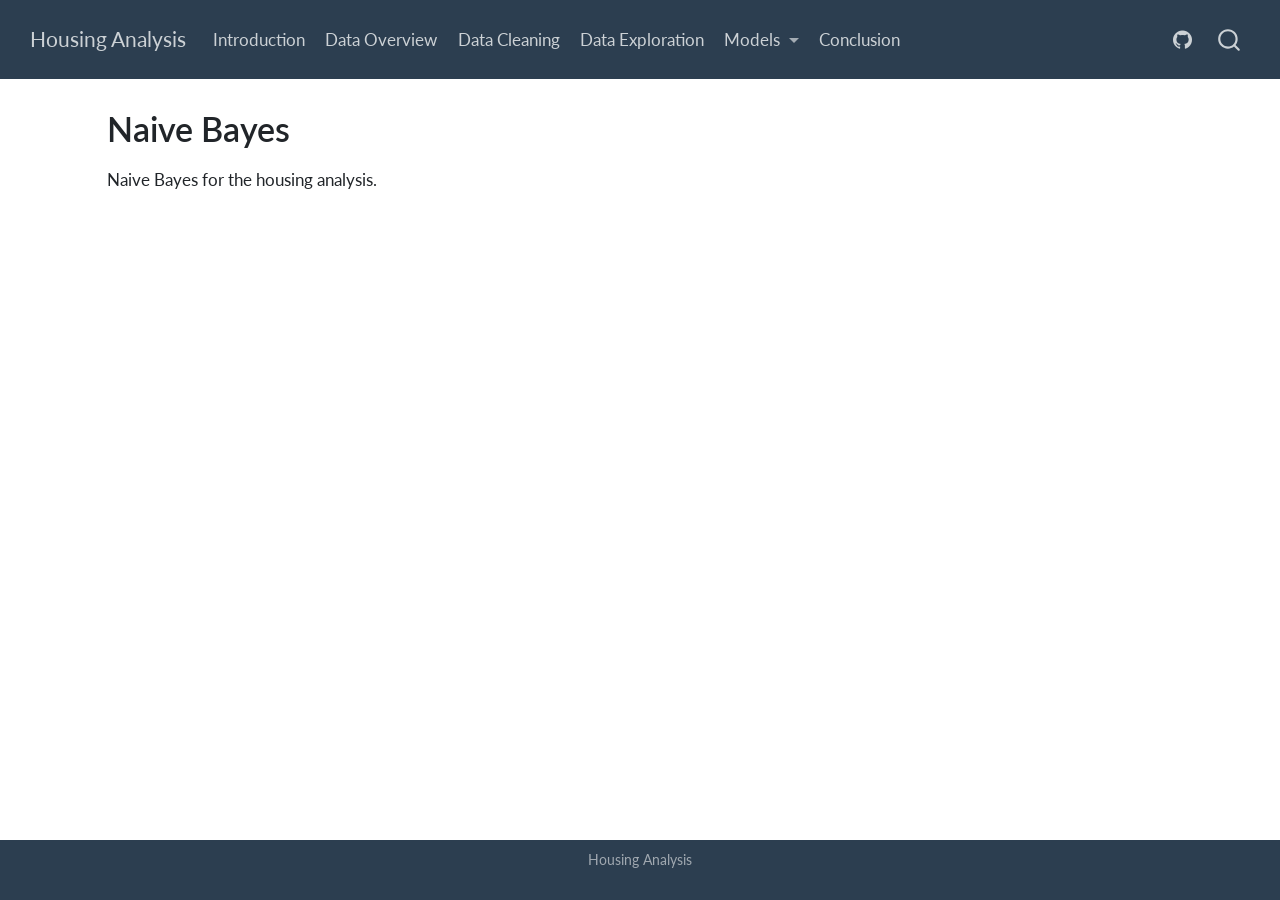
<file: docs/nb.html>
<!DOCTYPE html>
<html xmlns="http://www.w3.org/1999/xhtml" lang="en" xml:lang="en"><head>

<meta charset="utf-8">
<meta name="generator" content="quarto-1.4.525">

<meta name="viewport" content="width=device-width, initial-scale=1.0, user-scalable=yes">


<title>Housing Analysis - Naive Bayes</title>
<style>
code{white-space: pre-wrap;}
span.smallcaps{font-variant: small-caps;}
div.columns{display: flex; gap: min(4vw, 1.5em);}
div.column{flex: auto; overflow-x: auto;}
div.hanging-indent{margin-left: 1.5em; text-indent: -1.5em;}
ul.task-list{list-style: none;}
ul.task-list li input[type="checkbox"] {
  width: 0.8em;
  margin: 0 0.8em 0.2em -1em; /* quarto-specific, see https://github.com/quarto-dev/quarto-cli/issues/4556 */ 
  vertical-align: middle;
}
</style>


<script src="site_libs/quarto-nav/quarto-nav.js"></script>
<script src="site_libs/quarto-nav/headroom.min.js"></script>
<script src="site_libs/clipboard/clipboard.min.js"></script>
<script src="site_libs/quarto-search/autocomplete.umd.js"></script>
<script src="site_libs/quarto-search/fuse.min.js"></script>
<script src="site_libs/quarto-search/quarto-search.js"></script>
<meta name="quarto:offset" content="./">
<link href="./images/housing_icon.jpg" rel="icon" type="image/jpeg">
<script src="site_libs/quarto-html/quarto.js"></script>
<script src="site_libs/quarto-html/popper.min.js"></script>
<script src="site_libs/quarto-html/tippy.umd.min.js"></script>
<script src="site_libs/quarto-html/anchor.min.js"></script>
<link href="site_libs/quarto-html/tippy.css" rel="stylesheet">
<link href="site_libs/quarto-html/quarto-syntax-highlighting.css" rel="stylesheet" id="quarto-text-highlighting-styles">
<script src="site_libs/bootstrap/bootstrap.min.js"></script>
<link href="site_libs/bootstrap/bootstrap-icons.css" rel="stylesheet">
<link href="site_libs/bootstrap/bootstrap.min.css" rel="stylesheet" id="quarto-bootstrap" data-mode="light">
<script id="quarto-search-options" type="application/json">{
  "location": "navbar",
  "copy-button": false,
  "collapse-after": 3,
  "panel-placement": "end",
  "type": "overlay",
  "limit": 50,
  "keyboard-shortcut": [
    "f",
    "/",
    "s"
  ],
  "show-item-context": false,
  "language": {
    "search-no-results-text": "No results",
    "search-matching-documents-text": "matching documents",
    "search-copy-link-title": "Copy link to search",
    "search-hide-matches-text": "Hide additional matches",
    "search-more-match-text": "more match in this document",
    "search-more-matches-text": "more matches in this document",
    "search-clear-button-title": "Clear",
    "search-text-placeholder": "",
    "search-detached-cancel-button-title": "Cancel",
    "search-submit-button-title": "Submit",
    "search-label": "Search"
  }
}</script>


<link rel="stylesheet" href="styles.css">
</head>

<body class="nav-fixed">

<div id="quarto-search-results"></div>
  <header id="quarto-header" class="headroom fixed-top">
    <nav class="navbar navbar-expand-lg " data-bs-theme="dark">
      <div class="navbar-container container-fluid">
      <div class="navbar-brand-container mx-auto">
    <a class="navbar-brand" href="./index.html">
    <span class="navbar-title">Housing Analysis</span>
    </a>
  </div>
            <div id="quarto-search" class="" title="Search"></div>
          <button class="navbar-toggler" type="button" data-bs-toggle="collapse" data-bs-target="#navbarCollapse" aria-controls="navbarCollapse" aria-expanded="false" aria-label="Toggle navigation" onclick="if (window.quartoToggleHeadroom) { window.quartoToggleHeadroom(); }">
  <span class="navbar-toggler-icon"></span>
</button>
          <div class="collapse navbar-collapse" id="navbarCollapse">
            <ul class="navbar-nav navbar-nav-scroll me-auto">
  <li class="nav-item">
    <a class="nav-link" href="./introduction.html"> 
<span class="menu-text">Introduction</span></a>
  </li>  
  <li class="nav-item">
    <a class="nav-link" href="./data_overview.html"> 
<span class="menu-text">Data Overview</span></a>
  </li>  
  <li class="nav-item">
    <a class="nav-link" href="./data_cleaning.html"> 
<span class="menu-text">Data Cleaning</span></a>
  </li>  
  <li class="nav-item">
    <a class="nav-link" href="./data_exploration.html"> 
<span class="menu-text">Data Exploration</span></a>
  </li>  
  <li class="nav-item dropdown ">
    <a class="nav-link dropdown-toggle" href="#" id="nav-menu-models" role="button" data-bs-toggle="dropdown" aria-expanded="false">
 <span class="menu-text">Models</span>
    </a>
    <ul class="dropdown-menu" aria-labelledby="nav-menu-models">    
        <li>
    <a class="dropdown-item" href="./pca.html">
 <span class="dropdown-text">Principle Component Analysis</span></a>
  </li>  
        <li>
    <a class="dropdown-item" href="./clustering.html">
 <span class="dropdown-text">Clustering</span></a>
  </li>  
        <li>
    <a class="dropdown-item" href="./arm.html">
 <span class="dropdown-text">Association Rule Mining</span></a>
  </li>  
        <li>
    <a class="dropdown-item" href="./dt.html">
 <span class="dropdown-text">Decision Trees</span></a>
  </li>  
        <li>
    <a class="dropdown-item" href="./nb.html">
 <span class="dropdown-text">Naive Bayes</span></a>
  </li>  
        <li>
    <a class="dropdown-item" href="./svm.html">
 <span class="dropdown-text">Support Vector Machine</span></a>
  </li>  
        <li>
    <a class="dropdown-item" href="./regression.html">
 <span class="dropdown-text">Regression</span></a>
  </li>  
    </ul>
  </li>
  <li class="nav-item">
    <a class="nav-link" href="./conclusion.html"> 
<span class="menu-text">Conclusion</span></a>
  </li>  
</ul>
            <ul class="navbar-nav navbar-nav-scroll ms-auto">
  <li class="nav-item compact">
    <a class="nav-link" href="https://github.com/The-Housing-Analysis/The-Housing-Analysis"> <i class="bi bi-github" role="img">
</i> 
<span class="menu-text"></span></a>
  </li>  
</ul>
          </div> <!-- /navcollapse -->
          <div class="quarto-navbar-tools">
</div>
      </div> <!-- /container-fluid -->
    </nav>
</header>
<!-- content -->
<div id="quarto-content" class="quarto-container page-columns page-rows-contents page-layout-article page-navbar">
<!-- sidebar -->
<!-- margin-sidebar -->
    <div id="quarto-margin-sidebar" class="sidebar margin-sidebar">
        
    </div>
<!-- main -->
<main class="content" id="quarto-document-content">

<header id="title-block-header" class="quarto-title-block default">
<div class="quarto-title">
<h1 class="title">Naive Bayes</h1>
</div>



<div class="quarto-title-meta">

    
  
    
  </div>
  


</header>


<p>Naive Bayes for the housing analysis.</p>



</main> <!-- /main -->
<script id="quarto-html-after-body" type="application/javascript">
window.document.addEventListener("DOMContentLoaded", function (event) {
  const toggleBodyColorMode = (bsSheetEl) => {
    const mode = bsSheetEl.getAttribute("data-mode");
    const bodyEl = window.document.querySelector("body");
    if (mode === "dark") {
      bodyEl.classList.add("quarto-dark");
      bodyEl.classList.remove("quarto-light");
    } else {
      bodyEl.classList.add("quarto-light");
      bodyEl.classList.remove("quarto-dark");
    }
  }
  const toggleBodyColorPrimary = () => {
    const bsSheetEl = window.document.querySelector("link#quarto-bootstrap");
    if (bsSheetEl) {
      toggleBodyColorMode(bsSheetEl);
    }
  }
  toggleBodyColorPrimary();  
  const icon = "";
  const anchorJS = new window.AnchorJS();
  anchorJS.options = {
    placement: 'right',
    icon: icon
  };
  anchorJS.add('.anchored');
  const isCodeAnnotation = (el) => {
    for (const clz of el.classList) {
      if (clz.startsWith('code-annotation-')) {                     
        return true;
      }
    }
    return false;
  }
  const clipboard = new window.ClipboardJS('.code-copy-button', {
    text: function(trigger) {
      const codeEl = trigger.previousElementSibling.cloneNode(true);
      for (const childEl of codeEl.children) {
        if (isCodeAnnotation(childEl)) {
          childEl.remove();
        }
      }
      return codeEl.innerText;
    }
  });
  clipboard.on('success', function(e) {
    // button target
    const button = e.trigger;
    // don't keep focus
    button.blur();
    // flash "checked"
    button.classList.add('code-copy-button-checked');
    var currentTitle = button.getAttribute("title");
    button.setAttribute("title", "Copied!");
    let tooltip;
    if (window.bootstrap) {
      button.setAttribute("data-bs-toggle", "tooltip");
      button.setAttribute("data-bs-placement", "left");
      button.setAttribute("data-bs-title", "Copied!");
      tooltip = new bootstrap.Tooltip(button, 
        { trigger: "manual", 
          customClass: "code-copy-button-tooltip",
          offset: [0, -8]});
      tooltip.show();    
    }
    setTimeout(function() {
      if (tooltip) {
        tooltip.hide();
        button.removeAttribute("data-bs-title");
        button.removeAttribute("data-bs-toggle");
        button.removeAttribute("data-bs-placement");
      }
      button.setAttribute("title", currentTitle);
      button.classList.remove('code-copy-button-checked');
    }, 1000);
    // clear code selection
    e.clearSelection();
  });
  function tippyHover(el, contentFn, onTriggerFn, onUntriggerFn) {
    const config = {
      allowHTML: true,
      maxWidth: 500,
      delay: 100,
      arrow: false,
      appendTo: function(el) {
          return el.parentElement;
      },
      interactive: true,
      interactiveBorder: 10,
      theme: 'quarto',
      placement: 'bottom-start',
    };
    if (contentFn) {
      config.content = contentFn;
    }
    if (onTriggerFn) {
      config.onTrigger = onTriggerFn;
    }
    if (onUntriggerFn) {
      config.onUntrigger = onUntriggerFn;
    }
    window.tippy(el, config); 
  }
  const noterefs = window.document.querySelectorAll('a[role="doc-noteref"]');
  for (var i=0; i<noterefs.length; i++) {
    const ref = noterefs[i];
    tippyHover(ref, function() {
      // use id or data attribute instead here
      let href = ref.getAttribute('data-footnote-href') || ref.getAttribute('href');
      try { href = new URL(href).hash; } catch {}
      const id = href.replace(/^#\/?/, "");
      const note = window.document.getElementById(id);
      return note.innerHTML;
    });
  }
  const xrefs = window.document.querySelectorAll('a.quarto-xref');
  const processXRef = (id, note) => {
    // Strip column container classes
    const stripColumnClz = (el) => {
      el.classList.remove("page-full", "page-columns");
      if (el.children) {
        for (const child of el.children) {
          stripColumnClz(child);
        }
      }
    }
    stripColumnClz(note)
    const typesetMath = (el) => {
      if (window.MathJax) {
        // MathJax Typeset
        window.MathJax.typeset([el]);
      } else if (window.katex) {
        // KaTeX Render
        var mathElements = el.getElementsByClassName("math");
        var macros = [];
        for (var i = 0; i < mathElements.length; i++) {
          var texText = mathElements[i].firstChild;
          if (mathElements[i].tagName == "SPAN") {
            window.katex.render(texText.data, mathElements[i], {
              displayMode: mathElements[i].classList.contains('display'),
              throwOnError: false,
              macros: macros,
              fleqn: false
            });
          }
        }
      }
    }
    if (id === null || id.startsWith('sec-')) {
      // Special case sections, only their first couple elements
      const container = document.createElement("div");
      if (note.children && note.children.length > 2) {
        container.appendChild(note.children[0].cloneNode(true));
        for (let i = 1; i < note.children.length; i++) {
          const child = note.children[i];
          if (child.tagName === "P" && child.innerText === "") {
            continue;
          } else {
            container.appendChild(child.cloneNode(true));
            break;
          }
        }
        typesetMath(container);
        return container.innerHTML
      } else {
        typesetMath(note);
        return note.innerHTML;
      }
    } else {
      // Remove any anchor links if they are present
      const anchorLink = note.querySelector('a.anchorjs-link');
      if (anchorLink) {
        anchorLink.remove();
      }
      typesetMath(note);
      return note.innerHTML;
    }
  }
  for (var i=0; i<xrefs.length; i++) {
    const xref = xrefs[i];
    tippyHover(xref, undefined, function(instance) {
      instance.disable();
      let url = xref.getAttribute('href');
      let hash = undefined; 
      if (url.startsWith('#')) {
        hash = url;
      } else {
        try { hash = new URL(url).hash; } catch {}
      }
      if (hash) {
        const id = hash.replace(/^#\/?/, "");
        const note = window.document.getElementById(id);
        if (note !== null) {
          try {
            const html = processXRef(id, note.cloneNode(true));
            instance.setContent(html);
          } finally {
            instance.enable();
            instance.show();
          }
        } else {
          // See if we can fetch this
          fetch(url.split('#')[0])
          .then(res => res.text())
          .then(html => {
            const parser = new DOMParser();
            const htmlDoc = parser.parseFromString(html, "text/html");
            const note = htmlDoc.getElementById(id);
            if (note !== null) {
              const html = processXRef(id, note);
              instance.setContent(html);
            } 
          }).finally(() => {
            instance.enable();
            instance.show();
          });
        }
      } else {
        // See if we can fetch a full url (with no hash to target)
        // This is a special case and we should probably do some content thinning / targeting
        fetch(url)
        .then(res => res.text())
        .then(html => {
          const parser = new DOMParser();
          const htmlDoc = parser.parseFromString(html, "text/html");
          const note = htmlDoc.querySelector('main.content');
          if (note !== null) {
            // This should only happen for chapter cross references
            // (since there is no id in the URL)
            // remove the first header
            if (note.children.length > 0 && note.children[0].tagName === "HEADER") {
              note.children[0].remove();
            }
            const html = processXRef(null, note);
            instance.setContent(html);
          } 
        }).finally(() => {
          instance.enable();
          instance.show();
        });
      }
    }, function(instance) {
    });
  }
      let selectedAnnoteEl;
      const selectorForAnnotation = ( cell, annotation) => {
        let cellAttr = 'data-code-cell="' + cell + '"';
        let lineAttr = 'data-code-annotation="' +  annotation + '"';
        const selector = 'span[' + cellAttr + '][' + lineAttr + ']';
        return selector;
      }
      const selectCodeLines = (annoteEl) => {
        const doc = window.document;
        const targetCell = annoteEl.getAttribute("data-target-cell");
        const targetAnnotation = annoteEl.getAttribute("data-target-annotation");
        const annoteSpan = window.document.querySelector(selectorForAnnotation(targetCell, targetAnnotation));
        const lines = annoteSpan.getAttribute("data-code-lines").split(",");
        const lineIds = lines.map((line) => {
          return targetCell + "-" + line;
        })
        let top = null;
        let height = null;
        let parent = null;
        if (lineIds.length > 0) {
            //compute the position of the single el (top and bottom and make a div)
            const el = window.document.getElementById(lineIds[0]);
            top = el.offsetTop;
            height = el.offsetHeight;
            parent = el.parentElement.parentElement;
          if (lineIds.length > 1) {
            const lastEl = window.document.getElementById(lineIds[lineIds.length - 1]);
            const bottom = lastEl.offsetTop + lastEl.offsetHeight;
            height = bottom - top;
          }
          if (top !== null && height !== null && parent !== null) {
            // cook up a div (if necessary) and position it 
            let div = window.document.getElementById("code-annotation-line-highlight");
            if (div === null) {
              div = window.document.createElement("div");
              div.setAttribute("id", "code-annotation-line-highlight");
              div.style.position = 'absolute';
              parent.appendChild(div);
            }
            div.style.top = top - 2 + "px";
            div.style.height = height + 4 + "px";
            div.style.left = 0;
            let gutterDiv = window.document.getElementById("code-annotation-line-highlight-gutter");
            if (gutterDiv === null) {
              gutterDiv = window.document.createElement("div");
              gutterDiv.setAttribute("id", "code-annotation-line-highlight-gutter");
              gutterDiv.style.position = 'absolute';
              const codeCell = window.document.getElementById(targetCell);
              const gutter = codeCell.querySelector('.code-annotation-gutter');
              gutter.appendChild(gutterDiv);
            }
            gutterDiv.style.top = top - 2 + "px";
            gutterDiv.style.height = height + 4 + "px";
          }
          selectedAnnoteEl = annoteEl;
        }
      };
      const unselectCodeLines = () => {
        const elementsIds = ["code-annotation-line-highlight", "code-annotation-line-highlight-gutter"];
        elementsIds.forEach((elId) => {
          const div = window.document.getElementById(elId);
          if (div) {
            div.remove();
          }
        });
        selectedAnnoteEl = undefined;
      };
        // Handle positioning of the toggle
    window.addEventListener(
      "resize",
      throttle(() => {
        elRect = undefined;
        if (selectedAnnoteEl) {
          selectCodeLines(selectedAnnoteEl);
        }
      }, 10)
    );
    function throttle(fn, ms) {
    let throttle = false;
    let timer;
      return (...args) => {
        if(!throttle) { // first call gets through
            fn.apply(this, args);
            throttle = true;
        } else { // all the others get throttled
            if(timer) clearTimeout(timer); // cancel #2
            timer = setTimeout(() => {
              fn.apply(this, args);
              timer = throttle = false;
            }, ms);
        }
      };
    }
      // Attach click handler to the DT
      const annoteDls = window.document.querySelectorAll('dt[data-target-cell]');
      for (const annoteDlNode of annoteDls) {
        annoteDlNode.addEventListener('click', (event) => {
          const clickedEl = event.target;
          if (clickedEl !== selectedAnnoteEl) {
            unselectCodeLines();
            const activeEl = window.document.querySelector('dt[data-target-cell].code-annotation-active');
            if (activeEl) {
              activeEl.classList.remove('code-annotation-active');
            }
            selectCodeLines(clickedEl);
            clickedEl.classList.add('code-annotation-active');
          } else {
            // Unselect the line
            unselectCodeLines();
            clickedEl.classList.remove('code-annotation-active');
          }
        });
      }
  const findCites = (el) => {
    const parentEl = el.parentElement;
    if (parentEl) {
      const cites = parentEl.dataset.cites;
      if (cites) {
        return {
          el,
          cites: cites.split(' ')
        };
      } else {
        return findCites(el.parentElement)
      }
    } else {
      return undefined;
    }
  };
  var bibliorefs = window.document.querySelectorAll('a[role="doc-biblioref"]');
  for (var i=0; i<bibliorefs.length; i++) {
    const ref = bibliorefs[i];
    const citeInfo = findCites(ref);
    if (citeInfo) {
      tippyHover(citeInfo.el, function() {
        var popup = window.document.createElement('div');
        citeInfo.cites.forEach(function(cite) {
          var citeDiv = window.document.createElement('div');
          citeDiv.classList.add('hanging-indent');
          citeDiv.classList.add('csl-entry');
          var biblioDiv = window.document.getElementById('ref-' + cite);
          if (biblioDiv) {
            citeDiv.innerHTML = biblioDiv.innerHTML;
          }
          popup.appendChild(citeDiv);
        });
        return popup.innerHTML;
      });
    }
  }
});
</script>
</div> <!-- /content -->
<footer class="footer">
  <div class="nav-footer">
    <div class="nav-footer-left">
      &nbsp;
    </div>   
    <div class="nav-footer-center">
<p>Housing Analysis</p>
</div>
    <div class="nav-footer-right">
      &nbsp;
    </div>
  </div>
</footer>




</body></html>
</file>
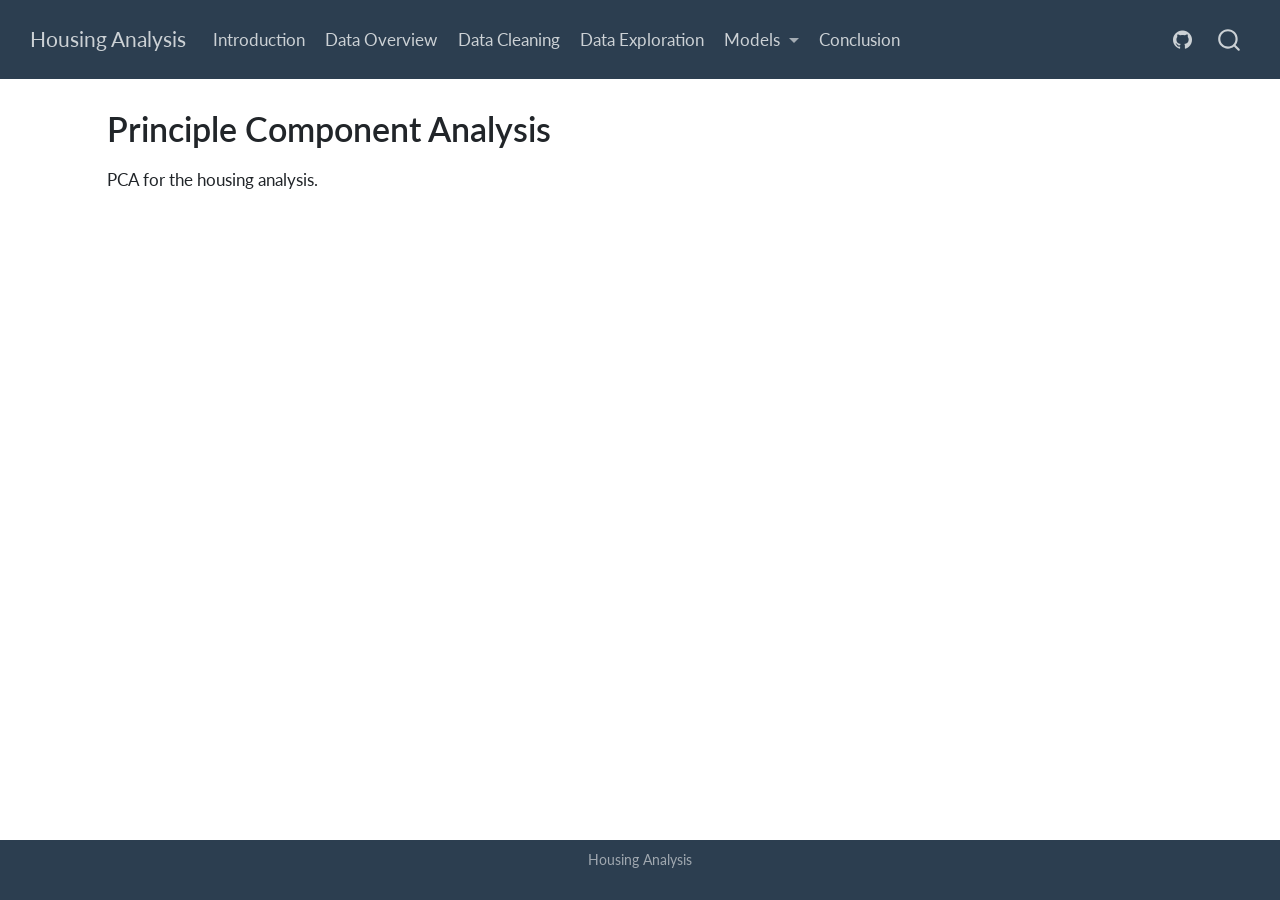
<file: docs/pca.html>
<!DOCTYPE html>
<html xmlns="http://www.w3.org/1999/xhtml" lang="en" xml:lang="en"><head>

<meta charset="utf-8">
<meta name="generator" content="quarto-1.4.525">

<meta name="viewport" content="width=device-width, initial-scale=1.0, user-scalable=yes">


<title>Housing Analysis - Principle Component Analysis</title>
<style>
code{white-space: pre-wrap;}
span.smallcaps{font-variant: small-caps;}
div.columns{display: flex; gap: min(4vw, 1.5em);}
div.column{flex: auto; overflow-x: auto;}
div.hanging-indent{margin-left: 1.5em; text-indent: -1.5em;}
ul.task-list{list-style: none;}
ul.task-list li input[type="checkbox"] {
  width: 0.8em;
  margin: 0 0.8em 0.2em -1em; /* quarto-specific, see https://github.com/quarto-dev/quarto-cli/issues/4556 */ 
  vertical-align: middle;
}
</style>


<script src="site_libs/quarto-nav/quarto-nav.js"></script>
<script src="site_libs/quarto-nav/headroom.min.js"></script>
<script src="site_libs/clipboard/clipboard.min.js"></script>
<script src="site_libs/quarto-search/autocomplete.umd.js"></script>
<script src="site_libs/quarto-search/fuse.min.js"></script>
<script src="site_libs/quarto-search/quarto-search.js"></script>
<meta name="quarto:offset" content="./">
<link href="./images/housing_icon.jpg" rel="icon" type="image/jpeg">
<script src="site_libs/quarto-html/quarto.js"></script>
<script src="site_libs/quarto-html/popper.min.js"></script>
<script src="site_libs/quarto-html/tippy.umd.min.js"></script>
<script src="site_libs/quarto-html/anchor.min.js"></script>
<link href="site_libs/quarto-html/tippy.css" rel="stylesheet">
<link href="site_libs/quarto-html/quarto-syntax-highlighting.css" rel="stylesheet" id="quarto-text-highlighting-styles">
<script src="site_libs/bootstrap/bootstrap.min.js"></script>
<link href="site_libs/bootstrap/bootstrap-icons.css" rel="stylesheet">
<link href="site_libs/bootstrap/bootstrap.min.css" rel="stylesheet" id="quarto-bootstrap" data-mode="light">
<script id="quarto-search-options" type="application/json">{
  "location": "navbar",
  "copy-button": false,
  "collapse-after": 3,
  "panel-placement": "end",
  "type": "overlay",
  "limit": 50,
  "keyboard-shortcut": [
    "f",
    "/",
    "s"
  ],
  "show-item-context": false,
  "language": {
    "search-no-results-text": "No results",
    "search-matching-documents-text": "matching documents",
    "search-copy-link-title": "Copy link to search",
    "search-hide-matches-text": "Hide additional matches",
    "search-more-match-text": "more match in this document",
    "search-more-matches-text": "more matches in this document",
    "search-clear-button-title": "Clear",
    "search-text-placeholder": "",
    "search-detached-cancel-button-title": "Cancel",
    "search-submit-button-title": "Submit",
    "search-label": "Search"
  }
}</script>


<link rel="stylesheet" href="styles.css">
</head>

<body class="nav-fixed">

<div id="quarto-search-results"></div>
  <header id="quarto-header" class="headroom fixed-top">
    <nav class="navbar navbar-expand-lg " data-bs-theme="dark">
      <div class="navbar-container container-fluid">
      <div class="navbar-brand-container mx-auto">
    <a class="navbar-brand" href="./index.html">
    <span class="navbar-title">Housing Analysis</span>
    </a>
  </div>
            <div id="quarto-search" class="" title="Search"></div>
          <button class="navbar-toggler" type="button" data-bs-toggle="collapse" data-bs-target="#navbarCollapse" aria-controls="navbarCollapse" aria-expanded="false" aria-label="Toggle navigation" onclick="if (window.quartoToggleHeadroom) { window.quartoToggleHeadroom(); }">
  <span class="navbar-toggler-icon"></span>
</button>
          <div class="collapse navbar-collapse" id="navbarCollapse">
            <ul class="navbar-nav navbar-nav-scroll me-auto">
  <li class="nav-item">
    <a class="nav-link" href="./introduction.html"> 
<span class="menu-text">Introduction</span></a>
  </li>  
  <li class="nav-item">
    <a class="nav-link" href="./data_overview.html"> 
<span class="menu-text">Data Overview</span></a>
  </li>  
  <li class="nav-item">
    <a class="nav-link" href="./data_cleaning.html"> 
<span class="menu-text">Data Cleaning</span></a>
  </li>  
  <li class="nav-item">
    <a class="nav-link" href="./data_exploration.html"> 
<span class="menu-text">Data Exploration</span></a>
  </li>  
  <li class="nav-item dropdown ">
    <a class="nav-link dropdown-toggle" href="#" id="nav-menu-models" role="button" data-bs-toggle="dropdown" aria-expanded="false">
 <span class="menu-text">Models</span>
    </a>
    <ul class="dropdown-menu" aria-labelledby="nav-menu-models">    
        <li>
    <a class="dropdown-item" href="./pca.html">
 <span class="dropdown-text">Principle Component Analysis</span></a>
  </li>  
        <li>
    <a class="dropdown-item" href="./clustering.html">
 <span class="dropdown-text">Clustering</span></a>
  </li>  
        <li>
    <a class="dropdown-item" href="./arm.html">
 <span class="dropdown-text">Association Rule Mining</span></a>
  </li>  
        <li>
    <a class="dropdown-item" href="./dt.html">
 <span class="dropdown-text">Decision Trees</span></a>
  </li>  
        <li>
    <a class="dropdown-item" href="./nb.html">
 <span class="dropdown-text">Naive Bayes</span></a>
  </li>  
        <li>
    <a class="dropdown-item" href="./svm.html">
 <span class="dropdown-text">Support Vector Machine</span></a>
  </li>  
        <li>
    <a class="dropdown-item" href="./regression.html">
 <span class="dropdown-text">Regression</span></a>
  </li>  
    </ul>
  </li>
  <li class="nav-item">
    <a class="nav-link" href="./conclusion.html"> 
<span class="menu-text">Conclusion</span></a>
  </li>  
</ul>
            <ul class="navbar-nav navbar-nav-scroll ms-auto">
  <li class="nav-item compact">
    <a class="nav-link" href="https://github.com/The-Housing-Analysis/The-Housing-Analysis"> <i class="bi bi-github" role="img">
</i> 
<span class="menu-text"></span></a>
  </li>  
</ul>
          </div> <!-- /navcollapse -->
          <div class="quarto-navbar-tools">
</div>
      </div> <!-- /container-fluid -->
    </nav>
</header>
<!-- content -->
<div id="quarto-content" class="quarto-container page-columns page-rows-contents page-layout-article page-navbar">
<!-- sidebar -->
<!-- margin-sidebar -->
    <div id="quarto-margin-sidebar" class="sidebar margin-sidebar">
        
    </div>
<!-- main -->
<main class="content" id="quarto-document-content">

<header id="title-block-header" class="quarto-title-block default">
<div class="quarto-title">
<h1 class="title">Principle Component Analysis</h1>
</div>



<div class="quarto-title-meta">

    
  
    
  </div>
  


</header>


<p>PCA for the housing analysis.</p>



</main> <!-- /main -->
<script id="quarto-html-after-body" type="application/javascript">
window.document.addEventListener("DOMContentLoaded", function (event) {
  const toggleBodyColorMode = (bsSheetEl) => {
    const mode = bsSheetEl.getAttribute("data-mode");
    const bodyEl = window.document.querySelector("body");
    if (mode === "dark") {
      bodyEl.classList.add("quarto-dark");
      bodyEl.classList.remove("quarto-light");
    } else {
      bodyEl.classList.add("quarto-light");
      bodyEl.classList.remove("quarto-dark");
    }
  }
  const toggleBodyColorPrimary = () => {
    const bsSheetEl = window.document.querySelector("link#quarto-bootstrap");
    if (bsSheetEl) {
      toggleBodyColorMode(bsSheetEl);
    }
  }
  toggleBodyColorPrimary();  
  const icon = "";
  const anchorJS = new window.AnchorJS();
  anchorJS.options = {
    placement: 'right',
    icon: icon
  };
  anchorJS.add('.anchored');
  const isCodeAnnotation = (el) => {
    for (const clz of el.classList) {
      if (clz.startsWith('code-annotation-')) {                     
        return true;
      }
    }
    return false;
  }
  const clipboard = new window.ClipboardJS('.code-copy-button', {
    text: function(trigger) {
      const codeEl = trigger.previousElementSibling.cloneNode(true);
      for (const childEl of codeEl.children) {
        if (isCodeAnnotation(childEl)) {
          childEl.remove();
        }
      }
      return codeEl.innerText;
    }
  });
  clipboard.on('success', function(e) {
    // button target
    const button = e.trigger;
    // don't keep focus
    button.blur();
    // flash "checked"
    button.classList.add('code-copy-button-checked');
    var currentTitle = button.getAttribute("title");
    button.setAttribute("title", "Copied!");
    let tooltip;
    if (window.bootstrap) {
      button.setAttribute("data-bs-toggle", "tooltip");
      button.setAttribute("data-bs-placement", "left");
      button.setAttribute("data-bs-title", "Copied!");
      tooltip = new bootstrap.Tooltip(button, 
        { trigger: "manual", 
          customClass: "code-copy-button-tooltip",
          offset: [0, -8]});
      tooltip.show();    
    }
    setTimeout(function() {
      if (tooltip) {
        tooltip.hide();
        button.removeAttribute("data-bs-title");
        button.removeAttribute("data-bs-toggle");
        button.removeAttribute("data-bs-placement");
      }
      button.setAttribute("title", currentTitle);
      button.classList.remove('code-copy-button-checked');
    }, 1000);
    // clear code selection
    e.clearSelection();
  });
  function tippyHover(el, contentFn, onTriggerFn, onUntriggerFn) {
    const config = {
      allowHTML: true,
      maxWidth: 500,
      delay: 100,
      arrow: false,
      appendTo: function(el) {
          return el.parentElement;
      },
      interactive: true,
      interactiveBorder: 10,
      theme: 'quarto',
      placement: 'bottom-start',
    };
    if (contentFn) {
      config.content = contentFn;
    }
    if (onTriggerFn) {
      config.onTrigger = onTriggerFn;
    }
    if (onUntriggerFn) {
      config.onUntrigger = onUntriggerFn;
    }
    window.tippy(el, config); 
  }
  const noterefs = window.document.querySelectorAll('a[role="doc-noteref"]');
  for (var i=0; i<noterefs.length; i++) {
    const ref = noterefs[i];
    tippyHover(ref, function() {
      // use id or data attribute instead here
      let href = ref.getAttribute('data-footnote-href') || ref.getAttribute('href');
      try { href = new URL(href).hash; } catch {}
      const id = href.replace(/^#\/?/, "");
      const note = window.document.getElementById(id);
      return note.innerHTML;
    });
  }
  const xrefs = window.document.querySelectorAll('a.quarto-xref');
  const processXRef = (id, note) => {
    // Strip column container classes
    const stripColumnClz = (el) => {
      el.classList.remove("page-full", "page-columns");
      if (el.children) {
        for (const child of el.children) {
          stripColumnClz(child);
        }
      }
    }
    stripColumnClz(note)
    const typesetMath = (el) => {
      if (window.MathJax) {
        // MathJax Typeset
        window.MathJax.typeset([el]);
      } else if (window.katex) {
        // KaTeX Render
        var mathElements = el.getElementsByClassName("math");
        var macros = [];
        for (var i = 0; i < mathElements.length; i++) {
          var texText = mathElements[i].firstChild;
          if (mathElements[i].tagName == "SPAN") {
            window.katex.render(texText.data, mathElements[i], {
              displayMode: mathElements[i].classList.contains('display'),
              throwOnError: false,
              macros: macros,
              fleqn: false
            });
          }
        }
      }
    }
    if (id === null || id.startsWith('sec-')) {
      // Special case sections, only their first couple elements
      const container = document.createElement("div");
      if (note.children && note.children.length > 2) {
        container.appendChild(note.children[0].cloneNode(true));
        for (let i = 1; i < note.children.length; i++) {
          const child = note.children[i];
          if (child.tagName === "P" && child.innerText === "") {
            continue;
          } else {
            container.appendChild(child.cloneNode(true));
            break;
          }
        }
        typesetMath(container);
        return container.innerHTML
      } else {
        typesetMath(note);
        return note.innerHTML;
      }
    } else {
      // Remove any anchor links if they are present
      const anchorLink = note.querySelector('a.anchorjs-link');
      if (anchorLink) {
        anchorLink.remove();
      }
      typesetMath(note);
      return note.innerHTML;
    }
  }
  for (var i=0; i<xrefs.length; i++) {
    const xref = xrefs[i];
    tippyHover(xref, undefined, function(instance) {
      instance.disable();
      let url = xref.getAttribute('href');
      let hash = undefined; 
      if (url.startsWith('#')) {
        hash = url;
      } else {
        try { hash = new URL(url).hash; } catch {}
      }
      if (hash) {
        const id = hash.replace(/^#\/?/, "");
        const note = window.document.getElementById(id);
        if (note !== null) {
          try {
            const html = processXRef(id, note.cloneNode(true));
            instance.setContent(html);
          } finally {
            instance.enable();
            instance.show();
          }
        } else {
          // See if we can fetch this
          fetch(url.split('#')[0])
          .then(res => res.text())
          .then(html => {
            const parser = new DOMParser();
            const htmlDoc = parser.parseFromString(html, "text/html");
            const note = htmlDoc.getElementById(id);
            if (note !== null) {
              const html = processXRef(id, note);
              instance.setContent(html);
            } 
          }).finally(() => {
            instance.enable();
            instance.show();
          });
        }
      } else {
        // See if we can fetch a full url (with no hash to target)
        // This is a special case and we should probably do some content thinning / targeting
        fetch(url)
        .then(res => res.text())
        .then(html => {
          const parser = new DOMParser();
          const htmlDoc = parser.parseFromString(html, "text/html");
          const note = htmlDoc.querySelector('main.content');
          if (note !== null) {
            // This should only happen for chapter cross references
            // (since there is no id in the URL)
            // remove the first header
            if (note.children.length > 0 && note.children[0].tagName === "HEADER") {
              note.children[0].remove();
            }
            const html = processXRef(null, note);
            instance.setContent(html);
          } 
        }).finally(() => {
          instance.enable();
          instance.show();
        });
      }
    }, function(instance) {
    });
  }
      let selectedAnnoteEl;
      const selectorForAnnotation = ( cell, annotation) => {
        let cellAttr = 'data-code-cell="' + cell + '"';
        let lineAttr = 'data-code-annotation="' +  annotation + '"';
        const selector = 'span[' + cellAttr + '][' + lineAttr + ']';
        return selector;
      }
      const selectCodeLines = (annoteEl) => {
        const doc = window.document;
        const targetCell = annoteEl.getAttribute("data-target-cell");
        const targetAnnotation = annoteEl.getAttribute("data-target-annotation");
        const annoteSpan = window.document.querySelector(selectorForAnnotation(targetCell, targetAnnotation));
        const lines = annoteSpan.getAttribute("data-code-lines").split(",");
        const lineIds = lines.map((line) => {
          return targetCell + "-" + line;
        })
        let top = null;
        let height = null;
        let parent = null;
        if (lineIds.length > 0) {
            //compute the position of the single el (top and bottom and make a div)
            const el = window.document.getElementById(lineIds[0]);
            top = el.offsetTop;
            height = el.offsetHeight;
            parent = el.parentElement.parentElement;
          if (lineIds.length > 1) {
            const lastEl = window.document.getElementById(lineIds[lineIds.length - 1]);
            const bottom = lastEl.offsetTop + lastEl.offsetHeight;
            height = bottom - top;
          }
          if (top !== null && height !== null && parent !== null) {
            // cook up a div (if necessary) and position it 
            let div = window.document.getElementById("code-annotation-line-highlight");
            if (div === null) {
              div = window.document.createElement("div");
              div.setAttribute("id", "code-annotation-line-highlight");
              div.style.position = 'absolute';
              parent.appendChild(div);
            }
            div.style.top = top - 2 + "px";
            div.style.height = height + 4 + "px";
            div.style.left = 0;
            let gutterDiv = window.document.getElementById("code-annotation-line-highlight-gutter");
            if (gutterDiv === null) {
              gutterDiv = window.document.createElement("div");
              gutterDiv.setAttribute("id", "code-annotation-line-highlight-gutter");
              gutterDiv.style.position = 'absolute';
              const codeCell = window.document.getElementById(targetCell);
              const gutter = codeCell.querySelector('.code-annotation-gutter');
              gutter.appendChild(gutterDiv);
            }
            gutterDiv.style.top = top - 2 + "px";
            gutterDiv.style.height = height + 4 + "px";
          }
          selectedAnnoteEl = annoteEl;
        }
      };
      const unselectCodeLines = () => {
        const elementsIds = ["code-annotation-line-highlight", "code-annotation-line-highlight-gutter"];
        elementsIds.forEach((elId) => {
          const div = window.document.getElementById(elId);
          if (div) {
            div.remove();
          }
        });
        selectedAnnoteEl = undefined;
      };
        // Handle positioning of the toggle
    window.addEventListener(
      "resize",
      throttle(() => {
        elRect = undefined;
        if (selectedAnnoteEl) {
          selectCodeLines(selectedAnnoteEl);
        }
      }, 10)
    );
    function throttle(fn, ms) {
    let throttle = false;
    let timer;
      return (...args) => {
        if(!throttle) { // first call gets through
            fn.apply(this, args);
            throttle = true;
        } else { // all the others get throttled
            if(timer) clearTimeout(timer); // cancel #2
            timer = setTimeout(() => {
              fn.apply(this, args);
              timer = throttle = false;
            }, ms);
        }
      };
    }
      // Attach click handler to the DT
      const annoteDls = window.document.querySelectorAll('dt[data-target-cell]');
      for (const annoteDlNode of annoteDls) {
        annoteDlNode.addEventListener('click', (event) => {
          const clickedEl = event.target;
          if (clickedEl !== selectedAnnoteEl) {
            unselectCodeLines();
            const activeEl = window.document.querySelector('dt[data-target-cell].code-annotation-active');
            if (activeEl) {
              activeEl.classList.remove('code-annotation-active');
            }
            selectCodeLines(clickedEl);
            clickedEl.classList.add('code-annotation-active');
          } else {
            // Unselect the line
            unselectCodeLines();
            clickedEl.classList.remove('code-annotation-active');
          }
        });
      }
  const findCites = (el) => {
    const parentEl = el.parentElement;
    if (parentEl) {
      const cites = parentEl.dataset.cites;
      if (cites) {
        return {
          el,
          cites: cites.split(' ')
        };
      } else {
        return findCites(el.parentElement)
      }
    } else {
      return undefined;
    }
  };
  var bibliorefs = window.document.querySelectorAll('a[role="doc-biblioref"]');
  for (var i=0; i<bibliorefs.length; i++) {
    const ref = bibliorefs[i];
    const citeInfo = findCites(ref);
    if (citeInfo) {
      tippyHover(citeInfo.el, function() {
        var popup = window.document.createElement('div');
        citeInfo.cites.forEach(function(cite) {
          var citeDiv = window.document.createElement('div');
          citeDiv.classList.add('hanging-indent');
          citeDiv.classList.add('csl-entry');
          var biblioDiv = window.document.getElementById('ref-' + cite);
          if (biblioDiv) {
            citeDiv.innerHTML = biblioDiv.innerHTML;
          }
          popup.appendChild(citeDiv);
        });
        return popup.innerHTML;
      });
    }
  }
});
</script>
</div> <!-- /content -->
<footer class="footer">
  <div class="nav-footer">
    <div class="nav-footer-left">
      &nbsp;
    </div>   
    <div class="nav-footer-center">
<p>Housing Analysis</p>
</div>
    <div class="nav-footer-right">
      &nbsp;
    </div>
  </div>
</footer>




</body></html>
</file>
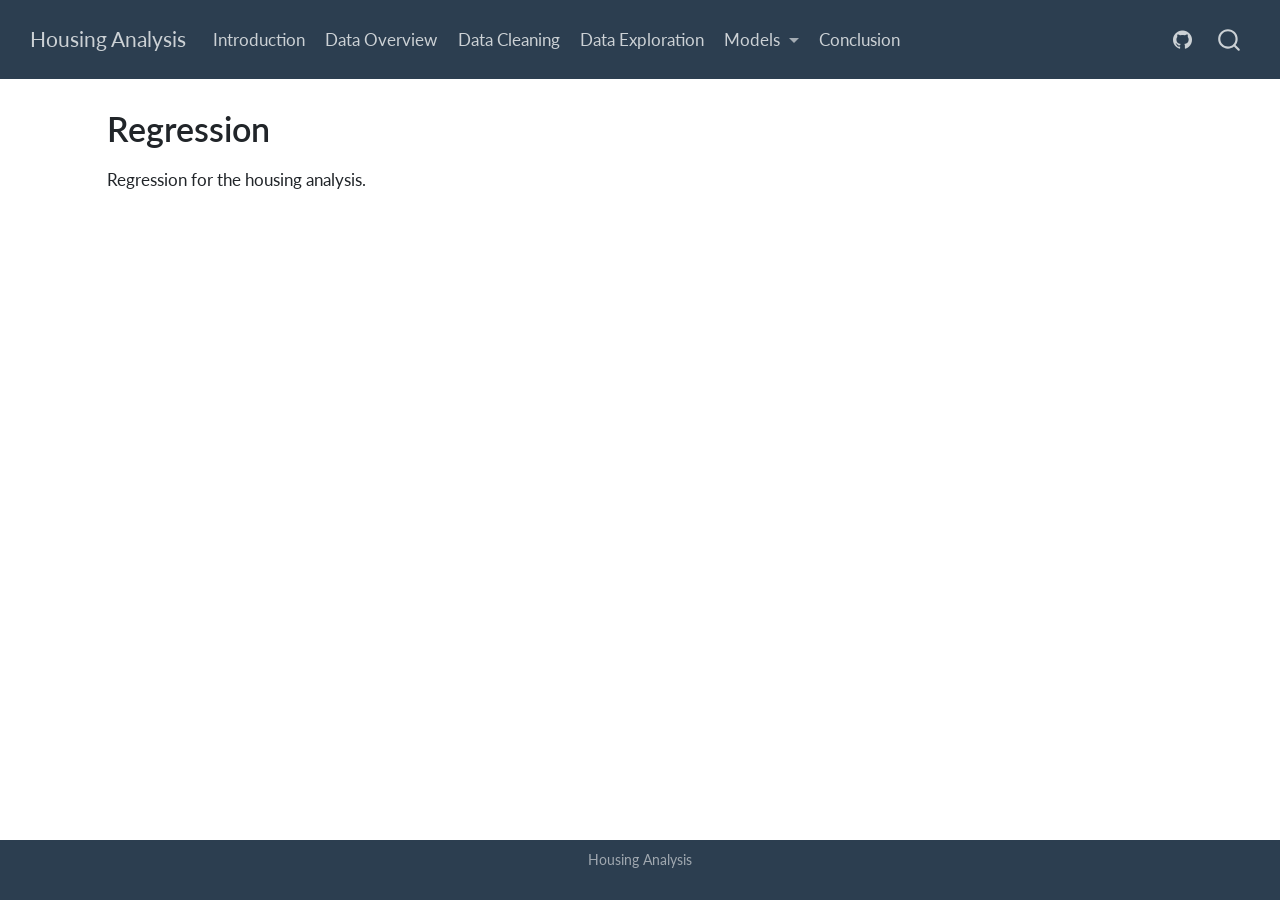
<file: docs/regression.html>
<!DOCTYPE html>
<html xmlns="http://www.w3.org/1999/xhtml" lang="en" xml:lang="en"><head>

<meta charset="utf-8">
<meta name="generator" content="quarto-1.4.525">

<meta name="viewport" content="width=device-width, initial-scale=1.0, user-scalable=yes">


<title>Housing Analysis - Regression</title>
<style>
code{white-space: pre-wrap;}
span.smallcaps{font-variant: small-caps;}
div.columns{display: flex; gap: min(4vw, 1.5em);}
div.column{flex: auto; overflow-x: auto;}
div.hanging-indent{margin-left: 1.5em; text-indent: -1.5em;}
ul.task-list{list-style: none;}
ul.task-list li input[type="checkbox"] {
  width: 0.8em;
  margin: 0 0.8em 0.2em -1em; /* quarto-specific, see https://github.com/quarto-dev/quarto-cli/issues/4556 */ 
  vertical-align: middle;
}
</style>


<script src="site_libs/quarto-nav/quarto-nav.js"></script>
<script src="site_libs/quarto-nav/headroom.min.js"></script>
<script src="site_libs/clipboard/clipboard.min.js"></script>
<script src="site_libs/quarto-search/autocomplete.umd.js"></script>
<script src="site_libs/quarto-search/fuse.min.js"></script>
<script src="site_libs/quarto-search/quarto-search.js"></script>
<meta name="quarto:offset" content="./">
<link href="./images/housing_icon.jpg" rel="icon" type="image/jpeg">
<script src="site_libs/quarto-html/quarto.js"></script>
<script src="site_libs/quarto-html/popper.min.js"></script>
<script src="site_libs/quarto-html/tippy.umd.min.js"></script>
<script src="site_libs/quarto-html/anchor.min.js"></script>
<link href="site_libs/quarto-html/tippy.css" rel="stylesheet">
<link href="site_libs/quarto-html/quarto-syntax-highlighting.css" rel="stylesheet" id="quarto-text-highlighting-styles">
<script src="site_libs/bootstrap/bootstrap.min.js"></script>
<link href="site_libs/bootstrap/bootstrap-icons.css" rel="stylesheet">
<link href="site_libs/bootstrap/bootstrap.min.css" rel="stylesheet" id="quarto-bootstrap" data-mode="light">
<script id="quarto-search-options" type="application/json">{
  "location": "navbar",
  "copy-button": false,
  "collapse-after": 3,
  "panel-placement": "end",
  "type": "overlay",
  "limit": 50,
  "keyboard-shortcut": [
    "f",
    "/",
    "s"
  ],
  "show-item-context": false,
  "language": {
    "search-no-results-text": "No results",
    "search-matching-documents-text": "matching documents",
    "search-copy-link-title": "Copy link to search",
    "search-hide-matches-text": "Hide additional matches",
    "search-more-match-text": "more match in this document",
    "search-more-matches-text": "more matches in this document",
    "search-clear-button-title": "Clear",
    "search-text-placeholder": "",
    "search-detached-cancel-button-title": "Cancel",
    "search-submit-button-title": "Submit",
    "search-label": "Search"
  }
}</script>


<link rel="stylesheet" href="styles.css">
</head>

<body class="nav-fixed">

<div id="quarto-search-results"></div>
  <header id="quarto-header" class="headroom fixed-top">
    <nav class="navbar navbar-expand-lg " data-bs-theme="dark">
      <div class="navbar-container container-fluid">
      <div class="navbar-brand-container mx-auto">
    <a class="navbar-brand" href="./index.html">
    <span class="navbar-title">Housing Analysis</span>
    </a>
  </div>
            <div id="quarto-search" class="" title="Search"></div>
          <button class="navbar-toggler" type="button" data-bs-toggle="collapse" data-bs-target="#navbarCollapse" aria-controls="navbarCollapse" aria-expanded="false" aria-label="Toggle navigation" onclick="if (window.quartoToggleHeadroom) { window.quartoToggleHeadroom(); }">
  <span class="navbar-toggler-icon"></span>
</button>
          <div class="collapse navbar-collapse" id="navbarCollapse">
            <ul class="navbar-nav navbar-nav-scroll me-auto">
  <li class="nav-item">
    <a class="nav-link" href="./introduction.html"> 
<span class="menu-text">Introduction</span></a>
  </li>  
  <li class="nav-item">
    <a class="nav-link" href="./data_overview.html"> 
<span class="menu-text">Data Overview</span></a>
  </li>  
  <li class="nav-item">
    <a class="nav-link" href="./data_cleaning.html"> 
<span class="menu-text">Data Cleaning</span></a>
  </li>  
  <li class="nav-item">
    <a class="nav-link" href="./data_exploration.html"> 
<span class="menu-text">Data Exploration</span></a>
  </li>  
  <li class="nav-item dropdown ">
    <a class="nav-link dropdown-toggle" href="#" id="nav-menu-models" role="button" data-bs-toggle="dropdown" aria-expanded="false">
 <span class="menu-text">Models</span>
    </a>
    <ul class="dropdown-menu" aria-labelledby="nav-menu-models">    
        <li>
    <a class="dropdown-item" href="./pca.html">
 <span class="dropdown-text">Principle Component Analysis</span></a>
  </li>  
        <li>
    <a class="dropdown-item" href="./clustering.html">
 <span class="dropdown-text">Clustering</span></a>
  </li>  
        <li>
    <a class="dropdown-item" href="./arm.html">
 <span class="dropdown-text">Association Rule Mining</span></a>
  </li>  
        <li>
    <a class="dropdown-item" href="./dt.html">
 <span class="dropdown-text">Decision Trees</span></a>
  </li>  
        <li>
    <a class="dropdown-item" href="./nb.html">
 <span class="dropdown-text">Naive Bayes</span></a>
  </li>  
        <li>
    <a class="dropdown-item" href="./svm.html">
 <span class="dropdown-text">Support Vector Machine</span></a>
  </li>  
        <li>
    <a class="dropdown-item" href="./regression.html">
 <span class="dropdown-text">Regression</span></a>
  </li>  
    </ul>
  </li>
  <li class="nav-item">
    <a class="nav-link" href="./conclusion.html"> 
<span class="menu-text">Conclusion</span></a>
  </li>  
</ul>
            <ul class="navbar-nav navbar-nav-scroll ms-auto">
  <li class="nav-item compact">
    <a class="nav-link" href="https://github.com/The-Housing-Analysis/The-Housing-Analysis"> <i class="bi bi-github" role="img">
</i> 
<span class="menu-text"></span></a>
  </li>  
</ul>
          </div> <!-- /navcollapse -->
          <div class="quarto-navbar-tools">
</div>
      </div> <!-- /container-fluid -->
    </nav>
</header>
<!-- content -->
<div id="quarto-content" class="quarto-container page-columns page-rows-contents page-layout-article page-navbar">
<!-- sidebar -->
<!-- margin-sidebar -->
    <div id="quarto-margin-sidebar" class="sidebar margin-sidebar">
        
    </div>
<!-- main -->
<main class="content" id="quarto-document-content">

<header id="title-block-header" class="quarto-title-block default">
<div class="quarto-title">
<h1 class="title">Regression</h1>
</div>



<div class="quarto-title-meta">

    
  
    
  </div>
  


</header>


<p>Regression for the housing analysis.</p>



</main> <!-- /main -->
<script id="quarto-html-after-body" type="application/javascript">
window.document.addEventListener("DOMContentLoaded", function (event) {
  const toggleBodyColorMode = (bsSheetEl) => {
    const mode = bsSheetEl.getAttribute("data-mode");
    const bodyEl = window.document.querySelector("body");
    if (mode === "dark") {
      bodyEl.classList.add("quarto-dark");
      bodyEl.classList.remove("quarto-light");
    } else {
      bodyEl.classList.add("quarto-light");
      bodyEl.classList.remove("quarto-dark");
    }
  }
  const toggleBodyColorPrimary = () => {
    const bsSheetEl = window.document.querySelector("link#quarto-bootstrap");
    if (bsSheetEl) {
      toggleBodyColorMode(bsSheetEl);
    }
  }
  toggleBodyColorPrimary();  
  const icon = "";
  const anchorJS = new window.AnchorJS();
  anchorJS.options = {
    placement: 'right',
    icon: icon
  };
  anchorJS.add('.anchored');
  const isCodeAnnotation = (el) => {
    for (const clz of el.classList) {
      if (clz.startsWith('code-annotation-')) {                     
        return true;
      }
    }
    return false;
  }
  const clipboard = new window.ClipboardJS('.code-copy-button', {
    text: function(trigger) {
      const codeEl = trigger.previousElementSibling.cloneNode(true);
      for (const childEl of codeEl.children) {
        if (isCodeAnnotation(childEl)) {
          childEl.remove();
        }
      }
      return codeEl.innerText;
    }
  });
  clipboard.on('success', function(e) {
    // button target
    const button = e.trigger;
    // don't keep focus
    button.blur();
    // flash "checked"
    button.classList.add('code-copy-button-checked');
    var currentTitle = button.getAttribute("title");
    button.setAttribute("title", "Copied!");
    let tooltip;
    if (window.bootstrap) {
      button.setAttribute("data-bs-toggle", "tooltip");
      button.setAttribute("data-bs-placement", "left");
      button.setAttribute("data-bs-title", "Copied!");
      tooltip = new bootstrap.Tooltip(button, 
        { trigger: "manual", 
          customClass: "code-copy-button-tooltip",
          offset: [0, -8]});
      tooltip.show();    
    }
    setTimeout(function() {
      if (tooltip) {
        tooltip.hide();
        button.removeAttribute("data-bs-title");
        button.removeAttribute("data-bs-toggle");
        button.removeAttribute("data-bs-placement");
      }
      button.setAttribute("title", currentTitle);
      button.classList.remove('code-copy-button-checked');
    }, 1000);
    // clear code selection
    e.clearSelection();
  });
  function tippyHover(el, contentFn, onTriggerFn, onUntriggerFn) {
    const config = {
      allowHTML: true,
      maxWidth: 500,
      delay: 100,
      arrow: false,
      appendTo: function(el) {
          return el.parentElement;
      },
      interactive: true,
      interactiveBorder: 10,
      theme: 'quarto',
      placement: 'bottom-start',
    };
    if (contentFn) {
      config.content = contentFn;
    }
    if (onTriggerFn) {
      config.onTrigger = onTriggerFn;
    }
    if (onUntriggerFn) {
      config.onUntrigger = onUntriggerFn;
    }
    window.tippy(el, config); 
  }
  const noterefs = window.document.querySelectorAll('a[role="doc-noteref"]');
  for (var i=0; i<noterefs.length; i++) {
    const ref = noterefs[i];
    tippyHover(ref, function() {
      // use id or data attribute instead here
      let href = ref.getAttribute('data-footnote-href') || ref.getAttribute('href');
      try { href = new URL(href).hash; } catch {}
      const id = href.replace(/^#\/?/, "");
      const note = window.document.getElementById(id);
      return note.innerHTML;
    });
  }
  const xrefs = window.document.querySelectorAll('a.quarto-xref');
  const processXRef = (id, note) => {
    // Strip column container classes
    const stripColumnClz = (el) => {
      el.classList.remove("page-full", "page-columns");
      if (el.children) {
        for (const child of el.children) {
          stripColumnClz(child);
        }
      }
    }
    stripColumnClz(note)
    const typesetMath = (el) => {
      if (window.MathJax) {
        // MathJax Typeset
        window.MathJax.typeset([el]);
      } else if (window.katex) {
        // KaTeX Render
        var mathElements = el.getElementsByClassName("math");
        var macros = [];
        for (var i = 0; i < mathElements.length; i++) {
          var texText = mathElements[i].firstChild;
          if (mathElements[i].tagName == "SPAN") {
            window.katex.render(texText.data, mathElements[i], {
              displayMode: mathElements[i].classList.contains('display'),
              throwOnError: false,
              macros: macros,
              fleqn: false
            });
          }
        }
      }
    }
    if (id === null || id.startsWith('sec-')) {
      // Special case sections, only their first couple elements
      const container = document.createElement("div");
      if (note.children && note.children.length > 2) {
        container.appendChild(note.children[0].cloneNode(true));
        for (let i = 1; i < note.children.length; i++) {
          const child = note.children[i];
          if (child.tagName === "P" && child.innerText === "") {
            continue;
          } else {
            container.appendChild(child.cloneNode(true));
            break;
          }
        }
        typesetMath(container);
        return container.innerHTML
      } else {
        typesetMath(note);
        return note.innerHTML;
      }
    } else {
      // Remove any anchor links if they are present
      const anchorLink = note.querySelector('a.anchorjs-link');
      if (anchorLink) {
        anchorLink.remove();
      }
      typesetMath(note);
      return note.innerHTML;
    }
  }
  for (var i=0; i<xrefs.length; i++) {
    const xref = xrefs[i];
    tippyHover(xref, undefined, function(instance) {
      instance.disable();
      let url = xref.getAttribute('href');
      let hash = undefined; 
      if (url.startsWith('#')) {
        hash = url;
      } else {
        try { hash = new URL(url).hash; } catch {}
      }
      if (hash) {
        const id = hash.replace(/^#\/?/, "");
        const note = window.document.getElementById(id);
        if (note !== null) {
          try {
            const html = processXRef(id, note.cloneNode(true));
            instance.setContent(html);
          } finally {
            instance.enable();
            instance.show();
          }
        } else {
          // See if we can fetch this
          fetch(url.split('#')[0])
          .then(res => res.text())
          .then(html => {
            const parser = new DOMParser();
            const htmlDoc = parser.parseFromString(html, "text/html");
            const note = htmlDoc.getElementById(id);
            if (note !== null) {
              const html = processXRef(id, note);
              instance.setContent(html);
            } 
          }).finally(() => {
            instance.enable();
            instance.show();
          });
        }
      } else {
        // See if we can fetch a full url (with no hash to target)
        // This is a special case and we should probably do some content thinning / targeting
        fetch(url)
        .then(res => res.text())
        .then(html => {
          const parser = new DOMParser();
          const htmlDoc = parser.parseFromString(html, "text/html");
          const note = htmlDoc.querySelector('main.content');
          if (note !== null) {
            // This should only happen for chapter cross references
            // (since there is no id in the URL)
            // remove the first header
            if (note.children.length > 0 && note.children[0].tagName === "HEADER") {
              note.children[0].remove();
            }
            const html = processXRef(null, note);
            instance.setContent(html);
          } 
        }).finally(() => {
          instance.enable();
          instance.show();
        });
      }
    }, function(instance) {
    });
  }
      let selectedAnnoteEl;
      const selectorForAnnotation = ( cell, annotation) => {
        let cellAttr = 'data-code-cell="' + cell + '"';
        let lineAttr = 'data-code-annotation="' +  annotation + '"';
        const selector = 'span[' + cellAttr + '][' + lineAttr + ']';
        return selector;
      }
      const selectCodeLines = (annoteEl) => {
        const doc = window.document;
        const targetCell = annoteEl.getAttribute("data-target-cell");
        const targetAnnotation = annoteEl.getAttribute("data-target-annotation");
        const annoteSpan = window.document.querySelector(selectorForAnnotation(targetCell, targetAnnotation));
        const lines = annoteSpan.getAttribute("data-code-lines").split(",");
        const lineIds = lines.map((line) => {
          return targetCell + "-" + line;
        })
        let top = null;
        let height = null;
        let parent = null;
        if (lineIds.length > 0) {
            //compute the position of the single el (top and bottom and make a div)
            const el = window.document.getElementById(lineIds[0]);
            top = el.offsetTop;
            height = el.offsetHeight;
            parent = el.parentElement.parentElement;
          if (lineIds.length > 1) {
            const lastEl = window.document.getElementById(lineIds[lineIds.length - 1]);
            const bottom = lastEl.offsetTop + lastEl.offsetHeight;
            height = bottom - top;
          }
          if (top !== null && height !== null && parent !== null) {
            // cook up a div (if necessary) and position it 
            let div = window.document.getElementById("code-annotation-line-highlight");
            if (div === null) {
              div = window.document.createElement("div");
              div.setAttribute("id", "code-annotation-line-highlight");
              div.style.position = 'absolute';
              parent.appendChild(div);
            }
            div.style.top = top - 2 + "px";
            div.style.height = height + 4 + "px";
            div.style.left = 0;
            let gutterDiv = window.document.getElementById("code-annotation-line-highlight-gutter");
            if (gutterDiv === null) {
              gutterDiv = window.document.createElement("div");
              gutterDiv.setAttribute("id", "code-annotation-line-highlight-gutter");
              gutterDiv.style.position = 'absolute';
              const codeCell = window.document.getElementById(targetCell);
              const gutter = codeCell.querySelector('.code-annotation-gutter');
              gutter.appendChild(gutterDiv);
            }
            gutterDiv.style.top = top - 2 + "px";
            gutterDiv.style.height = height + 4 + "px";
          }
          selectedAnnoteEl = annoteEl;
        }
      };
      const unselectCodeLines = () => {
        const elementsIds = ["code-annotation-line-highlight", "code-annotation-line-highlight-gutter"];
        elementsIds.forEach((elId) => {
          const div = window.document.getElementById(elId);
          if (div) {
            div.remove();
          }
        });
        selectedAnnoteEl = undefined;
      };
        // Handle positioning of the toggle
    window.addEventListener(
      "resize",
      throttle(() => {
        elRect = undefined;
        if (selectedAnnoteEl) {
          selectCodeLines(selectedAnnoteEl);
        }
      }, 10)
    );
    function throttle(fn, ms) {
    let throttle = false;
    let timer;
      return (...args) => {
        if(!throttle) { // first call gets through
            fn.apply(this, args);
            throttle = true;
        } else { // all the others get throttled
            if(timer) clearTimeout(timer); // cancel #2
            timer = setTimeout(() => {
              fn.apply(this, args);
              timer = throttle = false;
            }, ms);
        }
      };
    }
      // Attach click handler to the DT
      const annoteDls = window.document.querySelectorAll('dt[data-target-cell]');
      for (const annoteDlNode of annoteDls) {
        annoteDlNode.addEventListener('click', (event) => {
          const clickedEl = event.target;
          if (clickedEl !== selectedAnnoteEl) {
            unselectCodeLines();
            const activeEl = window.document.querySelector('dt[data-target-cell].code-annotation-active');
            if (activeEl) {
              activeEl.classList.remove('code-annotation-active');
            }
            selectCodeLines(clickedEl);
            clickedEl.classList.add('code-annotation-active');
          } else {
            // Unselect the line
            unselectCodeLines();
            clickedEl.classList.remove('code-annotation-active');
          }
        });
      }
  const findCites = (el) => {
    const parentEl = el.parentElement;
    if (parentEl) {
      const cites = parentEl.dataset.cites;
      if (cites) {
        return {
          el,
          cites: cites.split(' ')
        };
      } else {
        return findCites(el.parentElement)
      }
    } else {
      return undefined;
    }
  };
  var bibliorefs = window.document.querySelectorAll('a[role="doc-biblioref"]');
  for (var i=0; i<bibliorefs.length; i++) {
    const ref = bibliorefs[i];
    const citeInfo = findCites(ref);
    if (citeInfo) {
      tippyHover(citeInfo.el, function() {
        var popup = window.document.createElement('div');
        citeInfo.cites.forEach(function(cite) {
          var citeDiv = window.document.createElement('div');
          citeDiv.classList.add('hanging-indent');
          citeDiv.classList.add('csl-entry');
          var biblioDiv = window.document.getElementById('ref-' + cite);
          if (biblioDiv) {
            citeDiv.innerHTML = biblioDiv.innerHTML;
          }
          popup.appendChild(citeDiv);
        });
        return popup.innerHTML;
      });
    }
  }
});
</script>
</div> <!-- /content -->
<footer class="footer">
  <div class="nav-footer">
    <div class="nav-footer-left">
      &nbsp;
    </div>   
    <div class="nav-footer-center">
<p>Housing Analysis</p>
</div>
    <div class="nav-footer-right">
      &nbsp;
    </div>
  </div>
</footer>




</body></html>
</file>
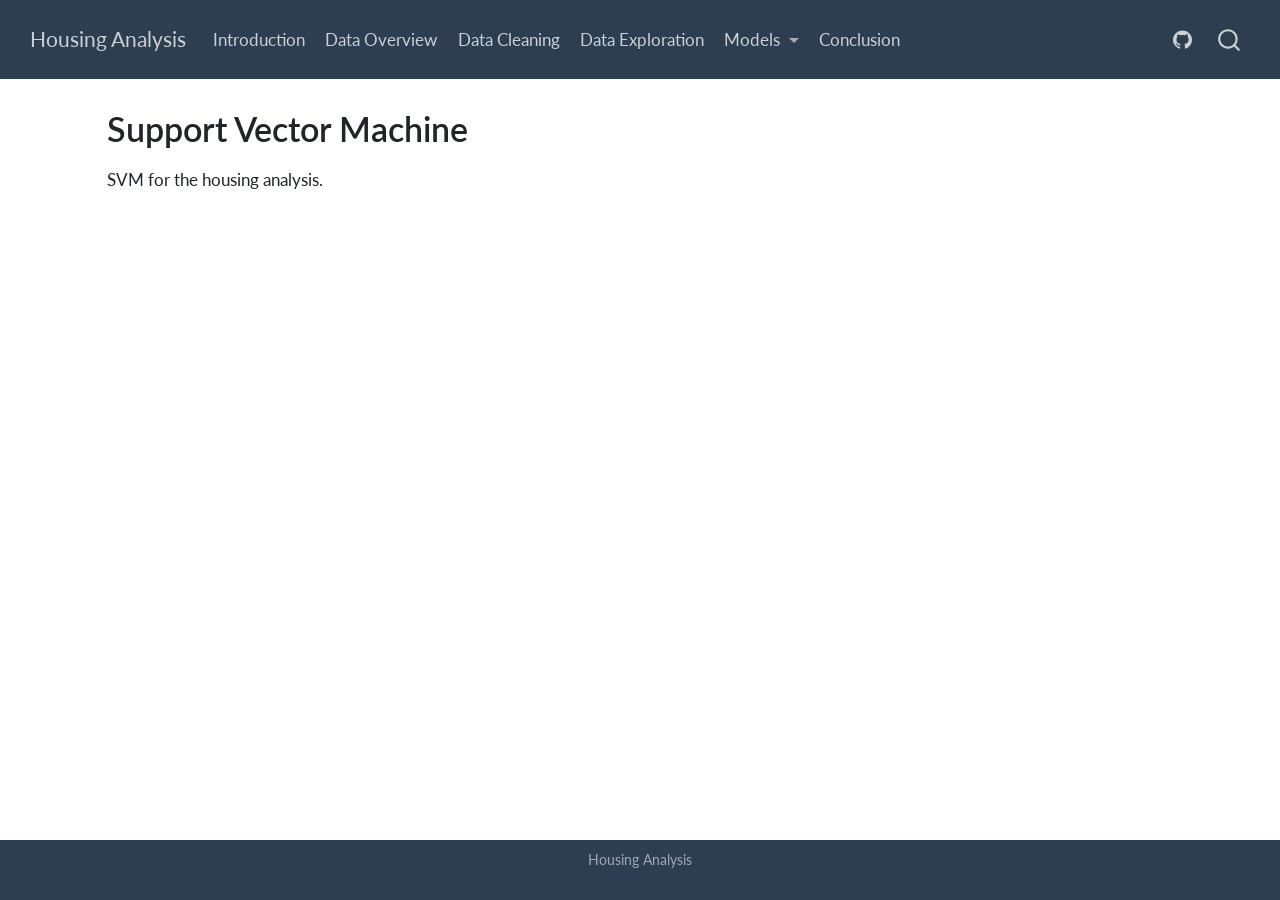
<file: docs/svm.html>
<!DOCTYPE html>
<html xmlns="http://www.w3.org/1999/xhtml" lang="en" xml:lang="en"><head>

<meta charset="utf-8">
<meta name="generator" content="quarto-1.4.525">

<meta name="viewport" content="width=device-width, initial-scale=1.0, user-scalable=yes">


<title>Housing Analysis - Support Vector Machine</title>
<style>
code{white-space: pre-wrap;}
span.smallcaps{font-variant: small-caps;}
div.columns{display: flex; gap: min(4vw, 1.5em);}
div.column{flex: auto; overflow-x: auto;}
div.hanging-indent{margin-left: 1.5em; text-indent: -1.5em;}
ul.task-list{list-style: none;}
ul.task-list li input[type="checkbox"] {
  width: 0.8em;
  margin: 0 0.8em 0.2em -1em; /* quarto-specific, see https://github.com/quarto-dev/quarto-cli/issues/4556 */ 
  vertical-align: middle;
}
</style>


<script src="site_libs/quarto-nav/quarto-nav.js"></script>
<script src="site_libs/quarto-nav/headroom.min.js"></script>
<script src="site_libs/clipboard/clipboard.min.js"></script>
<script src="site_libs/quarto-search/autocomplete.umd.js"></script>
<script src="site_libs/quarto-search/fuse.min.js"></script>
<script src="site_libs/quarto-search/quarto-search.js"></script>
<meta name="quarto:offset" content="./">
<link href="./images/housing_icon.jpg" rel="icon" type="image/jpeg">
<script src="site_libs/quarto-html/quarto.js"></script>
<script src="site_libs/quarto-html/popper.min.js"></script>
<script src="site_libs/quarto-html/tippy.umd.min.js"></script>
<script src="site_libs/quarto-html/anchor.min.js"></script>
<link href="site_libs/quarto-html/tippy.css" rel="stylesheet">
<link href="site_libs/quarto-html/quarto-syntax-highlighting.css" rel="stylesheet" id="quarto-text-highlighting-styles">
<script src="site_libs/bootstrap/bootstrap.min.js"></script>
<link href="site_libs/bootstrap/bootstrap-icons.css" rel="stylesheet">
<link href="site_libs/bootstrap/bootstrap.min.css" rel="stylesheet" id="quarto-bootstrap" data-mode="light">
<script id="quarto-search-options" type="application/json">{
  "location": "navbar",
  "copy-button": false,
  "collapse-after": 3,
  "panel-placement": "end",
  "type": "overlay",
  "limit": 50,
  "keyboard-shortcut": [
    "f",
    "/",
    "s"
  ],
  "show-item-context": false,
  "language": {
    "search-no-results-text": "No results",
    "search-matching-documents-text": "matching documents",
    "search-copy-link-title": "Copy link to search",
    "search-hide-matches-text": "Hide additional matches",
    "search-more-match-text": "more match in this document",
    "search-more-matches-text": "more matches in this document",
    "search-clear-button-title": "Clear",
    "search-text-placeholder": "",
    "search-detached-cancel-button-title": "Cancel",
    "search-submit-button-title": "Submit",
    "search-label": "Search"
  }
}</script>


<link rel="stylesheet" href="styles.css">
</head>

<body class="nav-fixed">

<div id="quarto-search-results"></div>
  <header id="quarto-header" class="headroom fixed-top">
    <nav class="navbar navbar-expand-lg " data-bs-theme="dark">
      <div class="navbar-container container-fluid">
      <div class="navbar-brand-container mx-auto">
    <a class="navbar-brand" href="./index.html">
    <span class="navbar-title">Housing Analysis</span>
    </a>
  </div>
            <div id="quarto-search" class="" title="Search"></div>
          <button class="navbar-toggler" type="button" data-bs-toggle="collapse" data-bs-target="#navbarCollapse" aria-controls="navbarCollapse" aria-expanded="false" aria-label="Toggle navigation" onclick="if (window.quartoToggleHeadroom) { window.quartoToggleHeadroom(); }">
  <span class="navbar-toggler-icon"></span>
</button>
          <div class="collapse navbar-collapse" id="navbarCollapse">
            <ul class="navbar-nav navbar-nav-scroll me-auto">
  <li class="nav-item">
    <a class="nav-link" href="./introduction.html"> 
<span class="menu-text">Introduction</span></a>
  </li>  
  <li class="nav-item">
    <a class="nav-link" href="./data_overview.html"> 
<span class="menu-text">Data Overview</span></a>
  </li>  
  <li class="nav-item">
    <a class="nav-link" href="./data_cleaning.html"> 
<span class="menu-text">Data Cleaning</span></a>
  </li>  
  <li class="nav-item">
    <a class="nav-link" href="./data_exploration.html"> 
<span class="menu-text">Data Exploration</span></a>
  </li>  
  <li class="nav-item dropdown ">
    <a class="nav-link dropdown-toggle" href="#" id="nav-menu-models" role="button" data-bs-toggle="dropdown" aria-expanded="false">
 <span class="menu-text">Models</span>
    </a>
    <ul class="dropdown-menu" aria-labelledby="nav-menu-models">    
        <li>
    <a class="dropdown-item" href="./pca.html">
 <span class="dropdown-text">Principle Component Analysis</span></a>
  </li>  
        <li>
    <a class="dropdown-item" href="./clustering.html">
 <span class="dropdown-text">Clustering</span></a>
  </li>  
        <li>
    <a class="dropdown-item" href="./arm.html">
 <span class="dropdown-text">Association Rule Mining</span></a>
  </li>  
        <li>
    <a class="dropdown-item" href="./dt.html">
 <span class="dropdown-text">Decision Trees</span></a>
  </li>  
        <li>
    <a class="dropdown-item" href="./nb.html">
 <span class="dropdown-text">Naive Bayes</span></a>
  </li>  
        <li>
    <a class="dropdown-item" href="./svm.html">
 <span class="dropdown-text">Support Vector Machine</span></a>
  </li>  
        <li>
    <a class="dropdown-item" href="./regression.html">
 <span class="dropdown-text">Regression</span></a>
  </li>  
    </ul>
  </li>
  <li class="nav-item">
    <a class="nav-link" href="./conclusion.html"> 
<span class="menu-text">Conclusion</span></a>
  </li>  
</ul>
            <ul class="navbar-nav navbar-nav-scroll ms-auto">
  <li class="nav-item compact">
    <a class="nav-link" href="https://github.com/The-Housing-Analysis/The-Housing-Analysis"> <i class="bi bi-github" role="img">
</i> 
<span class="menu-text"></span></a>
  </li>  
</ul>
          </div> <!-- /navcollapse -->
          <div class="quarto-navbar-tools">
</div>
      </div> <!-- /container-fluid -->
    </nav>
</header>
<!-- content -->
<div id="quarto-content" class="quarto-container page-columns page-rows-contents page-layout-article page-navbar">
<!-- sidebar -->
<!-- margin-sidebar -->
    <div id="quarto-margin-sidebar" class="sidebar margin-sidebar">
        
    </div>
<!-- main -->
<main class="content" id="quarto-document-content">

<header id="title-block-header" class="quarto-title-block default">
<div class="quarto-title">
<h1 class="title">Support Vector Machine</h1>
</div>



<div class="quarto-title-meta">

    
  
    
  </div>
  


</header>


<p>SVM for the housing analysis.</p>



</main> <!-- /main -->
<script id="quarto-html-after-body" type="application/javascript">
window.document.addEventListener("DOMContentLoaded", function (event) {
  const toggleBodyColorMode = (bsSheetEl) => {
    const mode = bsSheetEl.getAttribute("data-mode");
    const bodyEl = window.document.querySelector("body");
    if (mode === "dark") {
      bodyEl.classList.add("quarto-dark");
      bodyEl.classList.remove("quarto-light");
    } else {
      bodyEl.classList.add("quarto-light");
      bodyEl.classList.remove("quarto-dark");
    }
  }
  const toggleBodyColorPrimary = () => {
    const bsSheetEl = window.document.querySelector("link#quarto-bootstrap");
    if (bsSheetEl) {
      toggleBodyColorMode(bsSheetEl);
    }
  }
  toggleBodyColorPrimary();  
  const icon = "";
  const anchorJS = new window.AnchorJS();
  anchorJS.options = {
    placement: 'right',
    icon: icon
  };
  anchorJS.add('.anchored');
  const isCodeAnnotation = (el) => {
    for (const clz of el.classList) {
      if (clz.startsWith('code-annotation-')) {                     
        return true;
      }
    }
    return false;
  }
  const clipboard = new window.ClipboardJS('.code-copy-button', {
    text: function(trigger) {
      const codeEl = trigger.previousElementSibling.cloneNode(true);
      for (const childEl of codeEl.children) {
        if (isCodeAnnotation(childEl)) {
          childEl.remove();
        }
      }
      return codeEl.innerText;
    }
  });
  clipboard.on('success', function(e) {
    // button target
    const button = e.trigger;
    // don't keep focus
    button.blur();
    // flash "checked"
    button.classList.add('code-copy-button-checked');
    var currentTitle = button.getAttribute("title");
    button.setAttribute("title", "Copied!");
    let tooltip;
    if (window.bootstrap) {
      button.setAttribute("data-bs-toggle", "tooltip");
      button.setAttribute("data-bs-placement", "left");
      button.setAttribute("data-bs-title", "Copied!");
      tooltip = new bootstrap.Tooltip(button, 
        { trigger: "manual", 
          customClass: "code-copy-button-tooltip",
          offset: [0, -8]});
      tooltip.show();    
    }
    setTimeout(function() {
      if (tooltip) {
        tooltip.hide();
        button.removeAttribute("data-bs-title");
        button.removeAttribute("data-bs-toggle");
        button.removeAttribute("data-bs-placement");
      }
      button.setAttribute("title", currentTitle);
      button.classList.remove('code-copy-button-checked');
    }, 1000);
    // clear code selection
    e.clearSelection();
  });
  function tippyHover(el, contentFn, onTriggerFn, onUntriggerFn) {
    const config = {
      allowHTML: true,
      maxWidth: 500,
      delay: 100,
      arrow: false,
      appendTo: function(el) {
          return el.parentElement;
      },
      interactive: true,
      interactiveBorder: 10,
      theme: 'quarto',
      placement: 'bottom-start',
    };
    if (contentFn) {
      config.content = contentFn;
    }
    if (onTriggerFn) {
      config.onTrigger = onTriggerFn;
    }
    if (onUntriggerFn) {
      config.onUntrigger = onUntriggerFn;
    }
    window.tippy(el, config); 
  }
  const noterefs = window.document.querySelectorAll('a[role="doc-noteref"]');
  for (var i=0; i<noterefs.length; i++) {
    const ref = noterefs[i];
    tippyHover(ref, function() {
      // use id or data attribute instead here
      let href = ref.getAttribute('data-footnote-href') || ref.getAttribute('href');
      try { href = new URL(href).hash; } catch {}
      const id = href.replace(/^#\/?/, "");
      const note = window.document.getElementById(id);
      return note.innerHTML;
    });
  }
  const xrefs = window.document.querySelectorAll('a.quarto-xref');
  const processXRef = (id, note) => {
    // Strip column container classes
    const stripColumnClz = (el) => {
      el.classList.remove("page-full", "page-columns");
      if (el.children) {
        for (const child of el.children) {
          stripColumnClz(child);
        }
      }
    }
    stripColumnClz(note)
    const typesetMath = (el) => {
      if (window.MathJax) {
        // MathJax Typeset
        window.MathJax.typeset([el]);
      } else if (window.katex) {
        // KaTeX Render
        var mathElements = el.getElementsByClassName("math");
        var macros = [];
        for (var i = 0; i < mathElements.length; i++) {
          var texText = mathElements[i].firstChild;
          if (mathElements[i].tagName == "SPAN") {
            window.katex.render(texText.data, mathElements[i], {
              displayMode: mathElements[i].classList.contains('display'),
              throwOnError: false,
              macros: macros,
              fleqn: false
            });
          }
        }
      }
    }
    if (id === null || id.startsWith('sec-')) {
      // Special case sections, only their first couple elements
      const container = document.createElement("div");
      if (note.children && note.children.length > 2) {
        container.appendChild(note.children[0].cloneNode(true));
        for (let i = 1; i < note.children.length; i++) {
          const child = note.children[i];
          if (child.tagName === "P" && child.innerText === "") {
            continue;
          } else {
            container.appendChild(child.cloneNode(true));
            break;
          }
        }
        typesetMath(container);
        return container.innerHTML
      } else {
        typesetMath(note);
        return note.innerHTML;
      }
    } else {
      // Remove any anchor links if they are present
      const anchorLink = note.querySelector('a.anchorjs-link');
      if (anchorLink) {
        anchorLink.remove();
      }
      typesetMath(note);
      return note.innerHTML;
    }
  }
  for (var i=0; i<xrefs.length; i++) {
    const xref = xrefs[i];
    tippyHover(xref, undefined, function(instance) {
      instance.disable();
      let url = xref.getAttribute('href');
      let hash = undefined; 
      if (url.startsWith('#')) {
        hash = url;
      } else {
        try { hash = new URL(url).hash; } catch {}
      }
      if (hash) {
        const id = hash.replace(/^#\/?/, "");
        const note = window.document.getElementById(id);
        if (note !== null) {
          try {
            const html = processXRef(id, note.cloneNode(true));
            instance.setContent(html);
          } finally {
            instance.enable();
            instance.show();
          }
        } else {
          // See if we can fetch this
          fetch(url.split('#')[0])
          .then(res => res.text())
          .then(html => {
            const parser = new DOMParser();
            const htmlDoc = parser.parseFromString(html, "text/html");
            const note = htmlDoc.getElementById(id);
            if (note !== null) {
              const html = processXRef(id, note);
              instance.setContent(html);
            } 
          }).finally(() => {
            instance.enable();
            instance.show();
          });
        }
      } else {
        // See if we can fetch a full url (with no hash to target)
        // This is a special case and we should probably do some content thinning / targeting
        fetch(url)
        .then(res => res.text())
        .then(html => {
          const parser = new DOMParser();
          const htmlDoc = parser.parseFromString(html, "text/html");
          const note = htmlDoc.querySelector('main.content');
          if (note !== null) {
            // This should only happen for chapter cross references
            // (since there is no id in the URL)
            // remove the first header
            if (note.children.length > 0 && note.children[0].tagName === "HEADER") {
              note.children[0].remove();
            }
            const html = processXRef(null, note);
            instance.setContent(html);
          } 
        }).finally(() => {
          instance.enable();
          instance.show();
        });
      }
    }, function(instance) {
    });
  }
      let selectedAnnoteEl;
      const selectorForAnnotation = ( cell, annotation) => {
        let cellAttr = 'data-code-cell="' + cell + '"';
        let lineAttr = 'data-code-annotation="' +  annotation + '"';
        const selector = 'span[' + cellAttr + '][' + lineAttr + ']';
        return selector;
      }
      const selectCodeLines = (annoteEl) => {
        const doc = window.document;
        const targetCell = annoteEl.getAttribute("data-target-cell");
        const targetAnnotation = annoteEl.getAttribute("data-target-annotation");
        const annoteSpan = window.document.querySelector(selectorForAnnotation(targetCell, targetAnnotation));
        const lines = annoteSpan.getAttribute("data-code-lines").split(",");
        const lineIds = lines.map((line) => {
          return targetCell + "-" + line;
        })
        let top = null;
        let height = null;
        let parent = null;
        if (lineIds.length > 0) {
            //compute the position of the single el (top and bottom and make a div)
            const el = window.document.getElementById(lineIds[0]);
            top = el.offsetTop;
            height = el.offsetHeight;
            parent = el.parentElement.parentElement;
          if (lineIds.length > 1) {
            const lastEl = window.document.getElementById(lineIds[lineIds.length - 1]);
            const bottom = lastEl.offsetTop + lastEl.offsetHeight;
            height = bottom - top;
          }
          if (top !== null && height !== null && parent !== null) {
            // cook up a div (if necessary) and position it 
            let div = window.document.getElementById("code-annotation-line-highlight");
            if (div === null) {
              div = window.document.createElement("div");
              div.setAttribute("id", "code-annotation-line-highlight");
              div.style.position = 'absolute';
              parent.appendChild(div);
            }
            div.style.top = top - 2 + "px";
            div.style.height = height + 4 + "px";
            div.style.left = 0;
            let gutterDiv = window.document.getElementById("code-annotation-line-highlight-gutter");
            if (gutterDiv === null) {
              gutterDiv = window.document.createElement("div");
              gutterDiv.setAttribute("id", "code-annotation-line-highlight-gutter");
              gutterDiv.style.position = 'absolute';
              const codeCell = window.document.getElementById(targetCell);
              const gutter = codeCell.querySelector('.code-annotation-gutter');
              gutter.appendChild(gutterDiv);
            }
            gutterDiv.style.top = top - 2 + "px";
            gutterDiv.style.height = height + 4 + "px";
          }
          selectedAnnoteEl = annoteEl;
        }
      };
      const unselectCodeLines = () => {
        const elementsIds = ["code-annotation-line-highlight", "code-annotation-line-highlight-gutter"];
        elementsIds.forEach((elId) => {
          const div = window.document.getElementById(elId);
          if (div) {
            div.remove();
          }
        });
        selectedAnnoteEl = undefined;
      };
        // Handle positioning of the toggle
    window.addEventListener(
      "resize",
      throttle(() => {
        elRect = undefined;
        if (selectedAnnoteEl) {
          selectCodeLines(selectedAnnoteEl);
        }
      }, 10)
    );
    function throttle(fn, ms) {
    let throttle = false;
    let timer;
      return (...args) => {
        if(!throttle) { // first call gets through
            fn.apply(this, args);
            throttle = true;
        } else { // all the others get throttled
            if(timer) clearTimeout(timer); // cancel #2
            timer = setTimeout(() => {
              fn.apply(this, args);
              timer = throttle = false;
            }, ms);
        }
      };
    }
      // Attach click handler to the DT
      const annoteDls = window.document.querySelectorAll('dt[data-target-cell]');
      for (const annoteDlNode of annoteDls) {
        annoteDlNode.addEventListener('click', (event) => {
          const clickedEl = event.target;
          if (clickedEl !== selectedAnnoteEl) {
            unselectCodeLines();
            const activeEl = window.document.querySelector('dt[data-target-cell].code-annotation-active');
            if (activeEl) {
              activeEl.classList.remove('code-annotation-active');
            }
            selectCodeLines(clickedEl);
            clickedEl.classList.add('code-annotation-active');
          } else {
            // Unselect the line
            unselectCodeLines();
            clickedEl.classList.remove('code-annotation-active');
          }
        });
      }
  const findCites = (el) => {
    const parentEl = el.parentElement;
    if (parentEl) {
      const cites = parentEl.dataset.cites;
      if (cites) {
        return {
          el,
          cites: cites.split(' ')
        };
      } else {
        return findCites(el.parentElement)
      }
    } else {
      return undefined;
    }
  };
  var bibliorefs = window.document.querySelectorAll('a[role="doc-biblioref"]');
  for (var i=0; i<bibliorefs.length; i++) {
    const ref = bibliorefs[i];
    const citeInfo = findCites(ref);
    if (citeInfo) {
      tippyHover(citeInfo.el, function() {
        var popup = window.document.createElement('div');
        citeInfo.cites.forEach(function(cite) {
          var citeDiv = window.document.createElement('div');
          citeDiv.classList.add('hanging-indent');
          citeDiv.classList.add('csl-entry');
          var biblioDiv = window.document.getElementById('ref-' + cite);
          if (biblioDiv) {
            citeDiv.innerHTML = biblioDiv.innerHTML;
          }
          popup.appendChild(citeDiv);
        });
        return popup.innerHTML;
      });
    }
  }
});
</script>
</div> <!-- /content -->
<footer class="footer">
  <div class="nav-footer">
    <div class="nav-footer-left">
      &nbsp;
    </div>   
    <div class="nav-footer-center">
<p>Housing Analysis</p>
</div>
    <div class="nav-footer-right">
      &nbsp;
    </div>
  </div>
</footer>




</body></html>
</file>
<file: docs/site_libs/quarto-html/tippy.css>
.tippy-box[data-animation=fade][data-state=hidden]{opacity:0}[data-tippy-root]{max-width:calc(100vw - 10px)}.tippy-box{position:relative;background-color:#333;color:#fff;border-radius:4px;font-size:14px;line-height:1.4;white-space:normal;outline:0;transition-property:transform,visibility,opacity}.tippy-box[data-placement^=top]>.tippy-arrow{bottom:0}.tippy-box[data-placement^=top]>.tippy-arrow:before{bottom:-7px;left:0;border-width:8px 8px 0;border-top-color:initial;transform-origin:center top}.tippy-box[data-placement^=bottom]>.tippy-arrow{top:0}.tippy-box[data-placement^=bottom]>.tippy-arrow:before{top:-7px;left:0;border-width:0 8px 8px;border-bottom-color:initial;transform-origin:center bottom}.tippy-box[data-placement^=left]>.tippy-arrow{right:0}.tippy-box[data-placement^=left]>.tippy-arrow:before{border-width:8px 0 8px 8px;border-left-color:initial;right:-7px;transform-origin:center left}.tippy-box[data-placement^=right]>.tippy-arrow{left:0}.tippy-box[data-placement^=right]>.tippy-arrow:before{left:-7px;border-width:8px 8px 8px 0;border-right-color:initial;transform-origin:center right}.tippy-box[data-inertia][data-state=visible]{transition-timing-function:cubic-bezier(.54,1.5,.38,1.11)}.tippy-arrow{width:16px;height:16px;color:#333}.tippy-arrow:before{content:"";position:absolute;border-color:transparent;border-style:solid}.tippy-content{position:relative;padding:5px 9px;z-index:1}
</file>
<file: docs/site_libs/quarto-html/quarto-syntax-highlighting.css>
/* quarto syntax highlight colors */
:root {
  --quarto-hl-ot-color: #003B4F;
  --quarto-hl-at-color: #657422;
  --quarto-hl-ss-color: #20794D;
  --quarto-hl-an-color: #5E5E5E;
  --quarto-hl-fu-color: #4758AB;
  --quarto-hl-st-color: #20794D;
  --quarto-hl-cf-color: #003B4F;
  --quarto-hl-op-color: #5E5E5E;
  --quarto-hl-er-color: #AD0000;
  --quarto-hl-bn-color: #AD0000;
  --quarto-hl-al-color: #AD0000;
  --quarto-hl-va-color: #111111;
  --quarto-hl-bu-color: inherit;
  --quarto-hl-ex-color: inherit;
  --quarto-hl-pp-color: #AD0000;
  --quarto-hl-in-color: #5E5E5E;
  --quarto-hl-vs-color: #20794D;
  --quarto-hl-wa-color: #5E5E5E;
  --quarto-hl-do-color: #5E5E5E;
  --quarto-hl-im-color: #00769E;
  --quarto-hl-ch-color: #20794D;
  --quarto-hl-dt-color: #AD0000;
  --quarto-hl-fl-color: #AD0000;
  --quarto-hl-co-color: #5E5E5E;
  --quarto-hl-cv-color: #5E5E5E;
  --quarto-hl-cn-color: #8f5902;
  --quarto-hl-sc-color: #5E5E5E;
  --quarto-hl-dv-color: #AD0000;
  --quarto-hl-kw-color: #003B4F;
}

/* other quarto variables */
:root {
  --quarto-font-monospace: SFMono-Regular, Menlo, Monaco, Consolas, "Liberation Mono", "Courier New", monospace;
}

pre > code.sourceCode > span {
  color: #003B4F;
}

code span {
  color: #003B4F;
}

code.sourceCode > span {
  color: #003B4F;
}

div.sourceCode,
div.sourceCode pre.sourceCode {
  color: #003B4F;
}

code span.ot {
  color: #003B4F;
  font-style: inherit;
}

code span.at {
  color: #657422;
  font-style: inherit;
}

code span.ss {
  color: #20794D;
  font-style: inherit;
}

code span.an {
  color: #5E5E5E;
  font-style: inherit;
}

code span.fu {
  color: #4758AB;
  font-style: inherit;
}

code span.st {
  color: #20794D;
  font-style: inherit;
}

code span.cf {
  color: #003B4F;
  font-style: inherit;
}

code span.op {
  color: #5E5E5E;
  font-style: inherit;
}

code span.er {
  color: #AD0000;
  font-style: inherit;
}

code span.bn {
  color: #AD0000;
  font-style: inherit;
}

code span.al {
  color: #AD0000;
  font-style: inherit;
}

code span.va {
  color: #111111;
  font-style: inherit;
}

code span.bu {
  font-style: inherit;
}

code span.ex {
  font-style: inherit;
}

code span.pp {
  color: #AD0000;
  font-style: inherit;
}

code span.in {
  color: #5E5E5E;
  font-style: inherit;
}

code span.vs {
  color: #20794D;
  font-style: inherit;
}

code span.wa {
  color: #5E5E5E;
  font-style: italic;
}

code span.do {
  color: #5E5E5E;
  font-style: italic;
}

code span.im {
  color: #00769E;
  font-style: inherit;
}

code span.ch {
  color: #20794D;
  font-style: inherit;
}

code span.dt {
  color: #AD0000;
  font-style: inherit;
}

code span.fl {
  color: #AD0000;
  font-style: inherit;
}

code span.co {
  color: #5E5E5E;
  font-style: inherit;
}

code span.cv {
  color: #5E5E5E;
  font-style: italic;
}

code span.cn {
  color: #8f5902;
  font-style: inherit;
}

code span.sc {
  color: #5E5E5E;
  font-style: inherit;
}

code span.dv {
  color: #AD0000;
  font-style: inherit;
}

code span.kw {
  color: #003B4F;
  font-style: inherit;
}

.prevent-inlining {
  content: "</";
}

/*# sourceMappingURL=debc5d5d77c3f9108843748ff7464032.css.map */
</file>
<file: docs/styles.css>
/* css styles */
</file>
